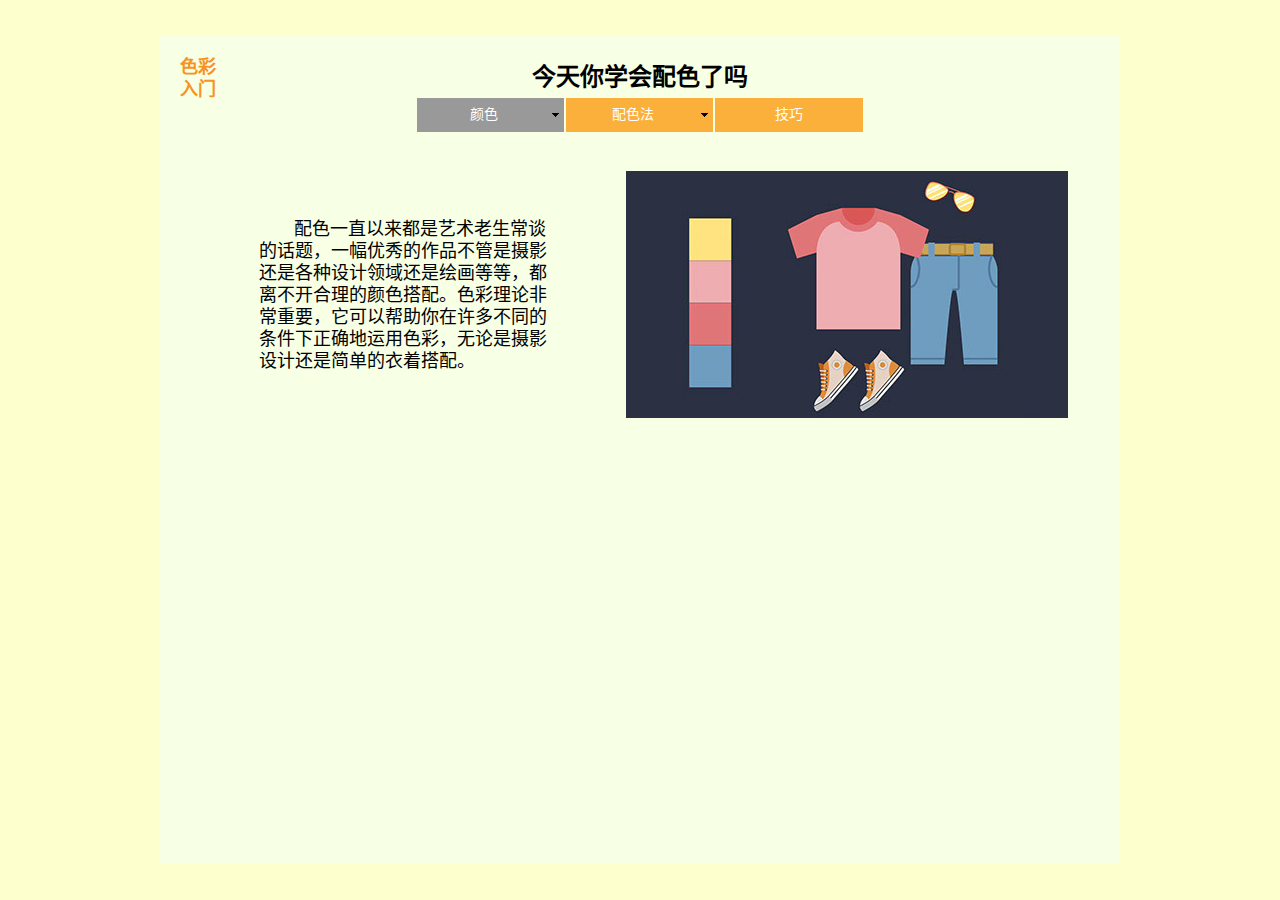
<file: index.html>
<!DOCTYPE html>
<html class="html" lang="zh-CN">
 <head>

  <script type="text/javascript">
   if(typeof Muse == "undefined") window.Muse = {}; window.Muse.assets = {"required":["jquery-1.8.3.min.js", "museutils.js", "jquery.musemenu.js", "jquery.watch.js", "index.css"], "outOfDate":[]};
</script>
  
  <meta http-equiv="Content-type" content="text/html;charset=UTF-8"/>
  <meta name="generator" content="2015.0.0.309"/>
  <title>颜色</title>
  <!-- CSS -->
  <link rel="stylesheet" type="text/css" href="css/site_global.css?4052507572"/>
  <link rel="stylesheet" type="text/css" href="css/master_a-__.css?351092704"/>
  <link rel="stylesheet" type="text/css" href="css/index.css?521215879" id="pagesheet"/>
  <!-- Other scripts -->
  <script type="text/javascript">
   document.documentElement.className += ' js';
</script>
  <!-- JS includes -->
  <!--[if lt IE 9]>
  <script src="scripts/html5shiv.js?4241844378" type="text/javascript"></script>
  <![endif]-->
   </head>
 <body>

  <div class="clearfix" id="page"><!-- column -->
   <div class="clearfix colelem" id="pu175-4"><!-- group -->
    <div class="clearfix grpelem" id="u175-4"><!-- content -->
     <p>色彩入门</p>
    </div>
    <div class="clearfix grpelem" id="u148-4"><!-- content -->
     <p>今天你学会配色了吗</p>
    </div>
   </div>
   <nav class="MenuBar clearfix colelem" id="menuu149"><!-- horizontal box -->
    <div class="MenuItemContainer clearfix grpelem" id="u157"><!-- vertical box -->
     <a class="nonblock nontext MenuItem MenuItemWithSubMenu MuseMenuActive clearfix colelem" id="u158" href="index.html"><!-- horizontal box --><div class="MenuItemLabel NoWrap clearfix grpelem" id="u159-4"><!-- content --><p>颜色</p></div><div class="grpelem" id="u160"><!-- image --></div></a>
     <div class="SubMenu  MenuLevel1 clearfix" id="u162"><!-- vertical box -->
      <ul class="SubMenuView clearfix colelem" id="u163"><!-- vertical box -->
       <li class="MenuItemContainer clearfix colelem" id="u254"><!-- horizontal box --><a class="nonblock nontext MenuItem MenuItemWithSubMenu clearfix grpelem" id="u255" href="%e4%b8%89%e5%8e%9f%e8%89%b2.html"><!-- horizontal box --><div class="MenuItemLabel NoWrap clearfix grpelem" id="u257-4"><!-- content --><p>三原色</p></div></a></li>
       <li class="MenuItemContainer clearfix colelem" id="u266"><!-- horizontal box --><a class="nonblock nontext MenuItem MenuItemWithSubMenu clearfix grpelem" id="u267" href="%e8%89%b2%e7%9b%b8.html"><!-- horizontal box --><div class="MenuItemLabel NoWrap clearfix grpelem" id="u270-4"><!-- content --><p>色相</p></div></a></li>
       <li class="MenuItemContainer clearfix colelem" id="u273"><!-- horizontal box --><a class="nonblock nontext MenuItem MenuItemWithSubMenu clearfix grpelem" id="u276" href="%e8%bf%91%e4%bc%bc%e8%89%b2.html"><!-- horizontal box --><div class="MenuItemLabel NoWrap clearfix grpelem" id="u279-4"><!-- content --><p>近似色</p></div></a></li>
      </ul>
     </div>
    </div>
    <div class="MenuItemContainer clearfix grpelem" id="u150"><!-- vertical box -->
     <a class="nonblock nontext MenuItem MenuItemWithSubMenu clearfix colelem" id="u153" href="%e9%85%8d%e8%89%b2%e6%b3%95.html"><!-- horizontal box --><div class="MenuItemLabel NoWrap clearfix grpelem" id="u154-4"><!-- content --><p>配色法</p></div><div class="grpelem" id="u156"><!-- image --></div></a>
     <div class="SubMenu  MenuLevel1 clearfix" id="u151"><!-- vertical box -->
      <ul class="SubMenuView clearfix colelem" id="u152"><!-- vertical box -->
       <li class="MenuItemContainer clearfix colelem" id="u280"><!-- horizontal box --><a class="nonblock nontext MenuItem MenuItemWithSubMenu clearfix grpelem" id="u281" href="%e5%8d%95%e9%85%8d%e8%89%b2%e6%b3%95.html"><!-- horizontal box --><div class="MenuItemLabel NoWrap clearfix grpelem" id="u283-4"><!-- content --><p>单配色法</p></div></a></li>
       <li class="MenuItemContainer clearfix colelem" id="u290"><!-- horizontal box --><a class="nonblock nontext MenuItem MenuItemWithSubMenu clearfix grpelem" id="u293" href="%e7%9b%b8%e4%bc%bc%e8%89%b2%e9%85%8d%e8%89%b2%e6%b3%95.html"><!-- horizontal box --><div class="MenuItemLabel NoWrap clearfix grpelem" id="u296-4"><!-- content --><p>相似色配色法</p></div></a></li>
       <li class="MenuItemContainer clearfix colelem" id="u297"><!-- horizontal box --><a class="nonblock nontext MenuItem MenuItemWithSubMenu clearfix grpelem" id="u298" href="%e4%ba%92%e8%a1%a5%e8%89%b2%e9%85%8d%e8%89%b2%e6%b3%95.html"><!-- horizontal box --><div class="MenuItemLabel NoWrap clearfix grpelem" id="u299-4"><!-- content --><p>互补色配色法</p></div></a></li>
       <li class="MenuItemContainer clearfix colelem" id="u415"><!-- horizontal box --><a class="nonblock nontext MenuItem MenuItemWithSubMenu clearfix grpelem" id="u416" href="%e8%a1%a5%e8%89%b2%e5%88%86%e9%9a%94%e9%85%8d%e8%89%b2%e6%b3%95.html"><!-- horizontal box --><div class="MenuItemLabel NoWrap clearfix grpelem" id="u419-4"><!-- content --><p>补色分隔配色法</p></div></a></li>
       <li class="MenuItemContainer clearfix colelem" id="u441"><!-- horizontal box --><a class="nonblock nontext MenuItem MenuItemWithSubMenu clearfix grpelem" id="u442" href="%e4%b8%89%e7%ad%89%e5%88%86%e9%85%8d%e8%89%b2%e6%b3%95.html"><!-- horizontal box --><div class="MenuItemLabel NoWrap clearfix grpelem" id="u444-4"><!-- content --><p>三等分配色法</p></div></a></li>
      </ul>
     </div>
    </div>
    <div class="MenuItemContainer clearfix grpelem" id="u164"><!-- vertical box -->
     <a class="nonblock nontext MenuItem MenuItemWithSubMenu clearfix colelem" id="u165" href="%e6%8a%80%e5%b7%a7.html"><!-- horizontal box --><div class="MenuItemLabel NoWrap clearfix grpelem" id="u167-4"><!-- content --><p>技巧</p></div></a>
    </div>
   </nav>
   <div class="clearfix colelem" id="pu177-4"><!-- group -->
    <div class="clearfix grpelem" id="u177-4"><!-- content -->
     <p>&nbsp;&nbsp;&nbsp;&nbsp;&nbsp;&nbsp; 配色一直以来都是艺术老生常谈的话题，一幅优秀的作品不管是摄影还是各种设计领域还是绘画等等，都离不开合理的颜色搭配。色彩理论非常重要，它可以帮助你在许多不同的条件下正确地运用色彩，无论是摄影设计还是简单的衣着搭配。</p>
    </div>
    <div class="clip_frame grpelem" id="u182"><!-- image -->
     <img class="block" id="u182_img" src="images/%e5%9b%be%e7%89%871.jpg" alt="" width="442" height="247"/>
    </div>
   </div>
   <div class="verticalspacer"></div>
  </div>
  <!-- JS includes -->
  <script type="text/javascript">
   if (document.location.protocol != 'https:') document.write('\x3Cscript src="http://musecdn.businesscatalyst.com/scripts/4.0/jquery-1.8.3.min.js" type="text/javascript">\x3C/script>');
</script>
  <script type="text/javascript">
   window.jQuery || document.write('\x3Cscript src="scripts/jquery-1.8.3.min.js" type="text/javascript">\x3C/script>');
</script>
  <script src="scripts/museutils.js?183364071" type="text/javascript"></script>
  <script src="scripts/jquery.musemenu.js?3957776250" type="text/javascript"></script>
  <script src="scripts/jquery.watch.js?71412426" type="text/javascript"></script>
  <!-- Other scripts -->
  <script type="text/javascript">
   $(document).ready(function() { try {
(function(){var a={},b=function(a){if(a.match(/^rgb/))return a=a.replace(/\s+/g,"").match(/([\d\,]+)/gi)[0].split(","),(parseInt(a[0])<<16)+(parseInt(a[1])<<8)+parseInt(a[2]);if(a.match(/^\#/))return parseInt(a.substr(1),16);return 0};(function(){$('link[type="text/css"]').each(function(){var b=($(this).attr("href")||"").match(/\/?css\/([\w\-]+\.css)\?(\d+)/);b&&b[1]&&b[2]&&(a[b[1]]=b[2])})})();(function(){$("body").append('<div class="version" style="display:none; width:1px; height:1px;"></div>');
for(var c=$(".version"),d=0;d<Muse.assets.required.length;){var f=Muse.assets.required[d],g=f.match(/([\w\-\.]+)\.(\w+)$/),k=g&&g[1]?g[1]:null,g=g&&g[2]?g[2]:null;switch(g.toLowerCase()){case "css":k=k.replace(/\W/gi,"_").replace(/^([^a-z])/gi,"_$1");c.addClass(k);var g=b(c.css("color")),h=b(c.css("background-color"));g!=0||h!=0?(Muse.assets.required.splice(d,1),"undefined"!=typeof a[f]&&(g!=a[f]>>>24||h!=(a[f]&16777215))&&Muse.assets.outOfDate.push(f)):d++;c.removeClass(k);break;case "js":k.match(/^jquery-[\d\.]+/gi)&&
typeof $!="undefined"?Muse.assets.required.splice(d,1):d++;break;default:throw Error("Unsupported file type: "+g);}}c.remove();if(Muse.assets.outOfDate.length||Muse.assets.required.length)c="伺服器上的某些檔案可能遺失或不正確。請清除瀏覽器快取後再試一次。若問題持續發生，請聯絡網站作者。",(d=location&&location.search&&location.search.match&&location.search.match(/muse_debug/gi))&&Muse.assets.outOfDate.length&&(c+="\nOut of date: "+Muse.assets.outOfDate.join(",")),d&&Muse.assets.required.length&&(c+="\nMissing: "+Muse.assets.required.join(",")),alert(c)})()})();/* body */
Muse.Utils.transformMarkupToFixBrowserProblemsPreInit();/* body */
Muse.Utils.prepHyperlinks(true);/* body */
Muse.Utils.initWidget('.MenuBar', function(elem) { return $(elem).museMenu(); });/* unifiedNavBar */
Muse.Utils.fullPage('#page');/* 100% height page */
Muse.Utils.showWidgetsWhenReady();/* body */
Muse.Utils.transformMarkupToFixBrowserProblems();/* body */
} catch(e) { if (e && 'function' == typeof e.notify) e.notify(); else Muse.Assert.fail('Error calling selector function:' + e); }});
</script>
   </body>
</html>
</file>
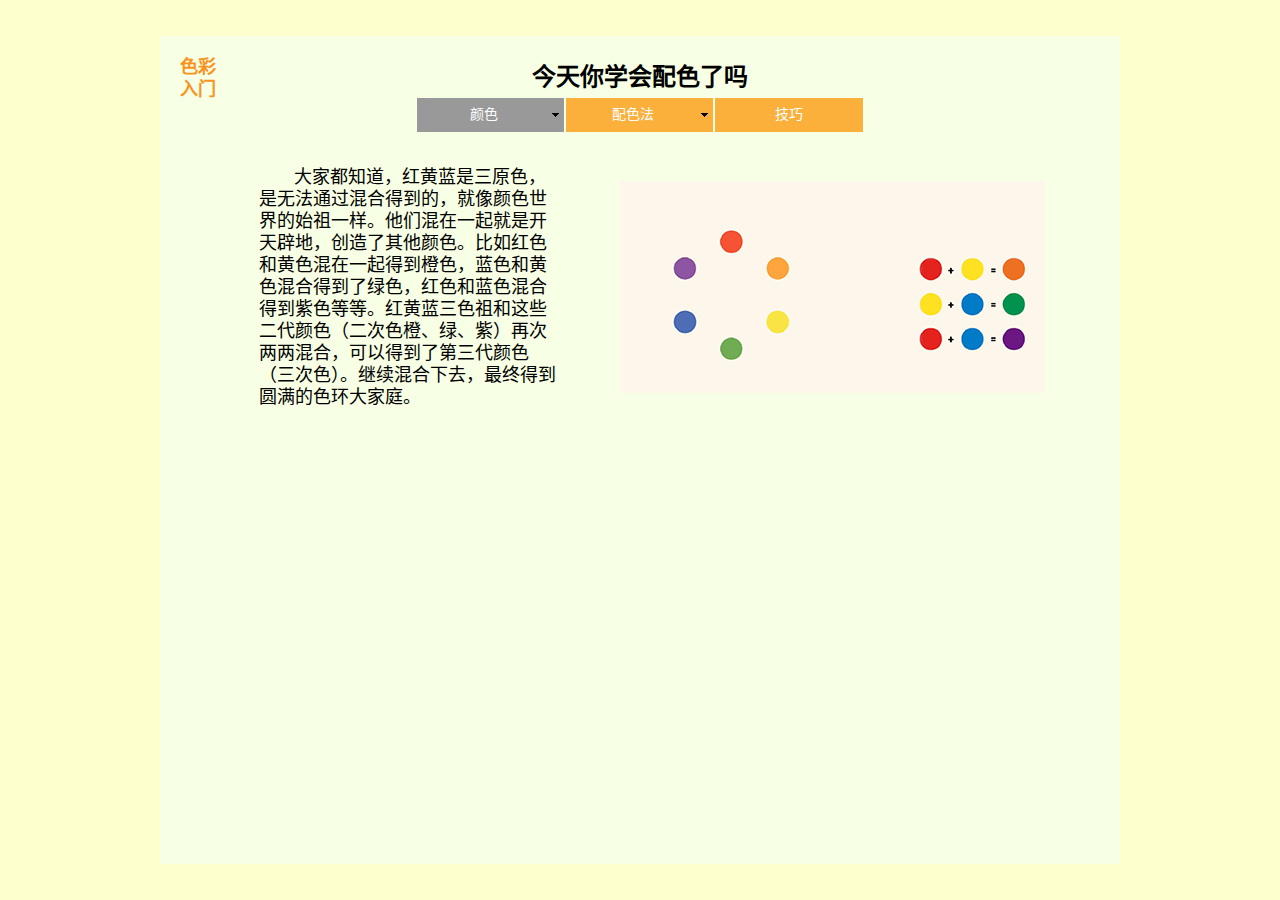
<file: 三原色.html>
<!DOCTYPE html>
<html class="html" lang="zh-CN">
 <head>

  <script type="text/javascript">
   if(typeof Muse == "undefined") window.Muse = {}; window.Muse.assets = {"required":["jquery-1.8.3.min.js", "museutils.js", "jquery.musemenu.js", "jquery.watch.js", "___.css"], "outOfDate":[]};
</script>
  
  <meta http-equiv="Content-type" content="text/html;charset=UTF-8"/>
  <meta name="generator" content="2015.0.0.309"/>
  <title>三原色</title>
  <!-- CSS -->
  <link rel="stylesheet" type="text/css" href="css/site_global.css?4052507572"/>
  <link rel="stylesheet" type="text/css" href="css/master_a-__.css?351092704"/>
  <link rel="stylesheet" type="text/css" href="css/___.css?3905550150" id="pagesheet"/>
  <!-- Other scripts -->
  <script type="text/javascript">
   document.documentElement.className += ' js';
</script>
  <!-- JS includes -->
  <!--[if lt IE 9]>
  <script src="scripts/html5shiv.js?4241844378" type="text/javascript"></script>
  <![endif]-->
   </head>
 <body>

  <div class="clearfix" id="page"><!-- column -->
   <div class="clearfix colelem" id="pu175-4"><!-- group -->
    <div class="clearfix grpelem" id="u175-4"><!-- content -->
     <p>色彩入门</p>
    </div>
    <div class="clearfix grpelem" id="u148-4"><!-- content -->
     <p>今天你学会配色了吗</p>
    </div>
   </div>
   <nav class="MenuBar clearfix colelem" id="menuu149"><!-- horizontal box -->
    <div class="MenuItemContainer clearfix grpelem" id="u157"><!-- vertical box -->
     <a class="nonblock nontext MenuItem MenuItemWithSubMenu clearfix colelem" id="u158" href="index.html"><!-- horizontal box --><div class="MenuItemLabel NoWrap clearfix grpelem" id="u159-4"><!-- content --><p>颜色</p></div><div class="grpelem" id="u160"><!-- image --></div></a>
     <div class="SubMenu  MenuLevel1 clearfix" id="u162"><!-- vertical box -->
      <ul class="SubMenuView clearfix colelem" id="u163"><!-- vertical box -->
       <li class="MenuItemContainer clearfix colelem" id="u254"><!-- horizontal box --><a class="nonblock nontext MenuItem MenuItemWithSubMenu MuseMenuActive clearfix grpelem" id="u255" href="%e4%b8%89%e5%8e%9f%e8%89%b2.html"><!-- horizontal box --><div class="MenuItemLabel NoWrap clearfix grpelem" id="u257-4"><!-- content --><p>三原色</p></div></a></li>
       <li class="MenuItemContainer clearfix colelem" id="u266"><!-- horizontal box --><a class="nonblock nontext MenuItem MenuItemWithSubMenu clearfix grpelem" id="u267" href="%e8%89%b2%e7%9b%b8.html"><!-- horizontal box --><div class="MenuItemLabel NoWrap clearfix grpelem" id="u270-4"><!-- content --><p>色相</p></div></a></li>
       <li class="MenuItemContainer clearfix colelem" id="u273"><!-- horizontal box --><a class="nonblock nontext MenuItem MenuItemWithSubMenu clearfix grpelem" id="u276" href="%e8%bf%91%e4%bc%bc%e8%89%b2.html"><!-- horizontal box --><div class="MenuItemLabel NoWrap clearfix grpelem" id="u279-4"><!-- content --><p>近似色</p></div></a></li>
      </ul>
     </div>
    </div>
    <div class="MenuItemContainer clearfix grpelem" id="u150"><!-- vertical box -->
     <a class="nonblock nontext MenuItem MenuItemWithSubMenu clearfix colelem" id="u153" href="%e9%85%8d%e8%89%b2%e6%b3%95.html"><!-- horizontal box --><div class="MenuItemLabel NoWrap clearfix grpelem" id="u154-4"><!-- content --><p>配色法</p></div><div class="grpelem" id="u156"><!-- image --></div></a>
     <div class="SubMenu  MenuLevel1 clearfix" id="u151"><!-- vertical box -->
      <ul class="SubMenuView clearfix colelem" id="u152"><!-- vertical box -->
       <li class="MenuItemContainer clearfix colelem" id="u280"><!-- horizontal box --><a class="nonblock nontext MenuItem MenuItemWithSubMenu clearfix grpelem" id="u281" href="%e5%8d%95%e9%85%8d%e8%89%b2%e6%b3%95.html"><!-- horizontal box --><div class="MenuItemLabel NoWrap clearfix grpelem" id="u283-4"><!-- content --><p>单配色法</p></div></a></li>
       <li class="MenuItemContainer clearfix colelem" id="u290"><!-- horizontal box --><a class="nonblock nontext MenuItem MenuItemWithSubMenu clearfix grpelem" id="u293" href="%e7%9b%b8%e4%bc%bc%e8%89%b2%e9%85%8d%e8%89%b2%e6%b3%95.html"><!-- horizontal box --><div class="MenuItemLabel NoWrap clearfix grpelem" id="u296-4"><!-- content --><p>相似色配色法</p></div></a></li>
       <li class="MenuItemContainer clearfix colelem" id="u297"><!-- horizontal box --><a class="nonblock nontext MenuItem MenuItemWithSubMenu clearfix grpelem" id="u298" href="%e4%ba%92%e8%a1%a5%e8%89%b2%e9%85%8d%e8%89%b2%e6%b3%95.html"><!-- horizontal box --><div class="MenuItemLabel NoWrap clearfix grpelem" id="u299-4"><!-- content --><p>互补色配色法</p></div></a></li>
       <li class="MenuItemContainer clearfix colelem" id="u415"><!-- horizontal box --><a class="nonblock nontext MenuItem MenuItemWithSubMenu clearfix grpelem" id="u416" href="%e8%a1%a5%e8%89%b2%e5%88%86%e9%9a%94%e9%85%8d%e8%89%b2%e6%b3%95.html"><!-- horizontal box --><div class="MenuItemLabel NoWrap clearfix grpelem" id="u419-4"><!-- content --><p>补色分隔配色法</p></div></a></li>
       <li class="MenuItemContainer clearfix colelem" id="u441"><!-- horizontal box --><a class="nonblock nontext MenuItem MenuItemWithSubMenu clearfix grpelem" id="u442" href="%e4%b8%89%e7%ad%89%e5%88%86%e9%85%8d%e8%89%b2%e6%b3%95.html"><!-- horizontal box --><div class="MenuItemLabel NoWrap clearfix grpelem" id="u444-4"><!-- content --><p>三等分配色法</p></div></a></li>
      </ul>
     </div>
    </div>
    <div class="MenuItemContainer clearfix grpelem" id="u164"><!-- vertical box -->
     <a class="nonblock nontext MenuItem MenuItemWithSubMenu clearfix colelem" id="u165" href="%e6%8a%80%e5%b7%a7.html"><!-- horizontal box --><div class="MenuItemLabel NoWrap clearfix grpelem" id="u167-4"><!-- content --><p>技巧</p></div></a>
    </div>
   </nav>
   <div class="clearfix colelem" id="pu178-4"><!-- group -->
    <div class="clearfix grpelem" id="u178-4"><!-- content -->
     <p>&nbsp;&nbsp;&nbsp;&nbsp;&nbsp;&nbsp; 大家都知道，红黄蓝是三原色，是无法通过混合得到的，就像颜色世界的始祖一样。他们混在一起就是开天辟地，创造了其他颜色。比如红色和黄色混在一起得到橙色，蓝色和黄色混合得到了绿色，红色和蓝色混合得到紫色等等。红黄蓝三色祖和这些二代颜色（二次色橙、绿、紫）再次两两混合，可以得到了第三代颜色（三次色）。继续混合下去，最终得到圆满的色环大家庭。</p>
    </div>
    <div class="clip_frame grpelem" id="u310"><!-- image -->
     <img class="block" id="u310_img" src="images/%e5%9b%be%e7%89%873.png" alt="" width="425" height="212"/>
    </div>
   </div>
   <div class="verticalspacer"></div>
  </div>
  <!-- JS includes -->
  <script type="text/javascript">
   if (document.location.protocol != 'https:') document.write('\x3Cscript src="http://musecdn.businesscatalyst.com/scripts/4.0/jquery-1.8.3.min.js" type="text/javascript">\x3C/script>');
</script>
  <script type="text/javascript">
   window.jQuery || document.write('\x3Cscript src="scripts/jquery-1.8.3.min.js" type="text/javascript">\x3C/script>');
</script>
  <script src="scripts/museutils.js?183364071" type="text/javascript"></script>
  <script src="scripts/jquery.musemenu.js?3957776250" type="text/javascript"></script>
  <script src="scripts/jquery.watch.js?71412426" type="text/javascript"></script>
  <!-- Other scripts -->
  <script type="text/javascript">
   $(document).ready(function() { try {
(function(){var a={},b=function(a){if(a.match(/^rgb/))return a=a.replace(/\s+/g,"").match(/([\d\,]+)/gi)[0].split(","),(parseInt(a[0])<<16)+(parseInt(a[1])<<8)+parseInt(a[2]);if(a.match(/^\#/))return parseInt(a.substr(1),16);return 0};(function(){$('link[type="text/css"]').each(function(){var b=($(this).attr("href")||"").match(/\/?css\/([\w\-]+\.css)\?(\d+)/);b&&b[1]&&b[2]&&(a[b[1]]=b[2])})})();(function(){$("body").append('<div class="version" style="display:none; width:1px; height:1px;"></div>');
for(var c=$(".version"),d=0;d<Muse.assets.required.length;){var f=Muse.assets.required[d],g=f.match(/([\w\-\.]+)\.(\w+)$/),k=g&&g[1]?g[1]:null,g=g&&g[2]?g[2]:null;switch(g.toLowerCase()){case "css":k=k.replace(/\W/gi,"_").replace(/^([^a-z])/gi,"_$1");c.addClass(k);var g=b(c.css("color")),h=b(c.css("background-color"));g!=0||h!=0?(Muse.assets.required.splice(d,1),"undefined"!=typeof a[f]&&(g!=a[f]>>>24||h!=(a[f]&16777215))&&Muse.assets.outOfDate.push(f)):d++;c.removeClass(k);break;case "js":k.match(/^jquery-[\d\.]+/gi)&&
typeof $!="undefined"?Muse.assets.required.splice(d,1):d++;break;default:throw Error("Unsupported file type: "+g);}}c.remove();if(Muse.assets.outOfDate.length||Muse.assets.required.length)c="伺服器上的某些檔案可能遺失或不正確。請清除瀏覽器快取後再試一次。若問題持續發生，請聯絡網站作者。",(d=location&&location.search&&location.search.match&&location.search.match(/muse_debug/gi))&&Muse.assets.outOfDate.length&&(c+="\nOut of date: "+Muse.assets.outOfDate.join(",")),d&&Muse.assets.required.length&&(c+="\nMissing: "+Muse.assets.required.join(",")),alert(c)})()})();/* body */
Muse.Utils.transformMarkupToFixBrowserProblemsPreInit();/* body */
Muse.Utils.prepHyperlinks(true);/* body */
Muse.Utils.initWidget('.MenuBar', function(elem) { return $(elem).museMenu(); });/* unifiedNavBar */
Muse.Utils.fullPage('#page');/* 100% height page */
Muse.Utils.showWidgetsWhenReady();/* body */
Muse.Utils.transformMarkupToFixBrowserProblems();/* body */
} catch(e) { if (e && 'function' == typeof e.notify) e.notify(); else Muse.Assert.fail('Error calling selector function:' + e); }});
</script>
   </body>
</html>
</file>
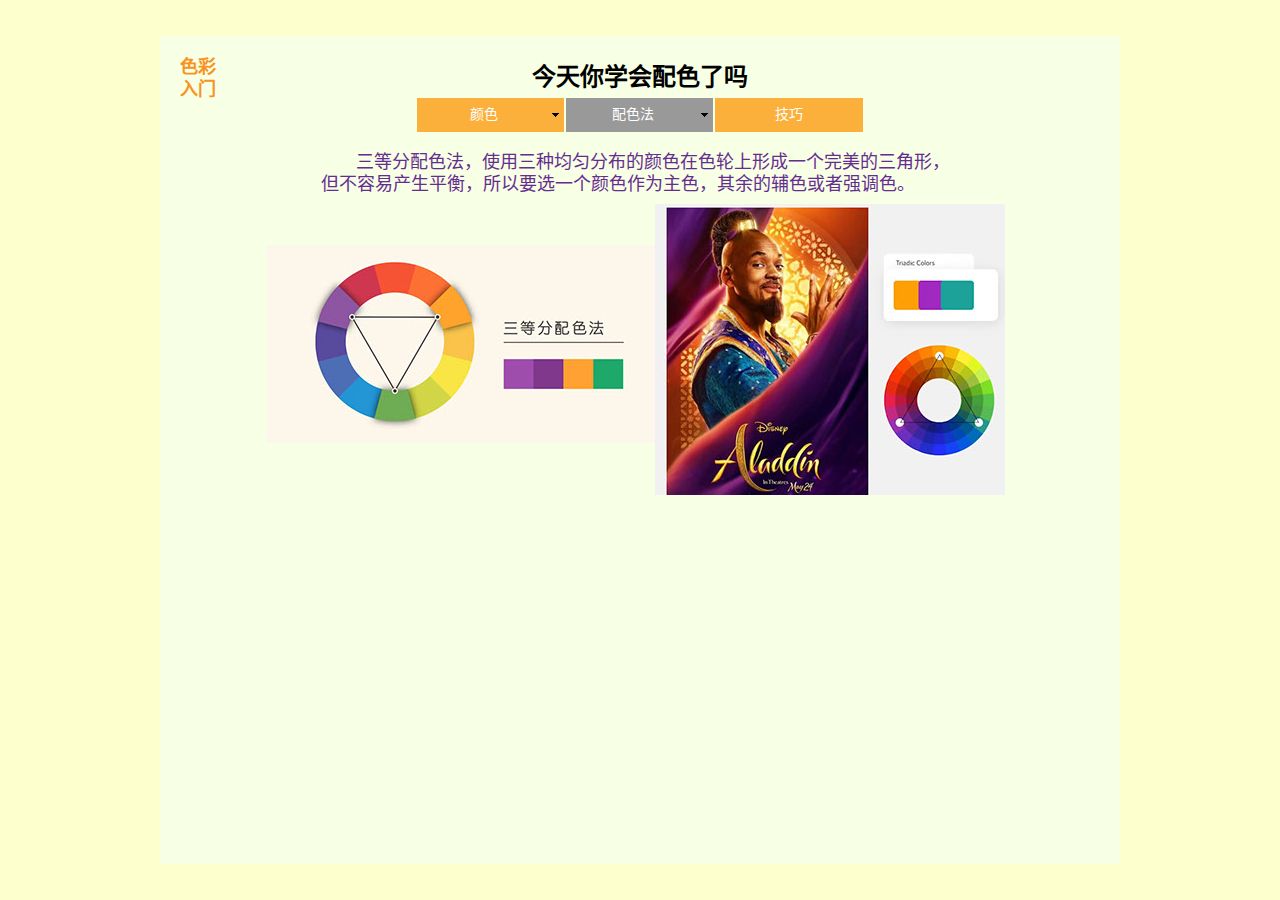
<file: 三等分配色法.html>
<!DOCTYPE html>
<html class="html" lang="zh-CN">
 <head>

  <script type="text/javascript">
   if(typeof Muse == "undefined") window.Muse = {}; window.Muse.assets = {"required":["jquery-1.8.3.min.js", "museutils.js", "jquery.musemenu.js", "jquery.watch.js", "______2.css"], "outOfDate":[]};
</script>
  
  <meta http-equiv="Content-type" content="text/html;charset=UTF-8"/>
  <meta name="generator" content="2015.0.0.309"/>
  <title>三等分配色法</title>
  <!-- CSS -->
  <link rel="stylesheet" type="text/css" href="css/site_global.css?4052507572"/>
  <link rel="stylesheet" type="text/css" href="css/master_a-__.css?351092704"/>
  <link rel="stylesheet" type="text/css" href="css/______2.css?4099168705" id="pagesheet"/>
  <!-- Other scripts -->
  <script type="text/javascript">
   document.documentElement.className += ' js';
</script>
  <!-- JS includes -->
  <!--[if lt IE 9]>
  <script src="scripts/html5shiv.js?4241844378" type="text/javascript"></script>
  <![endif]-->
   </head>
 <body>

  <div class="clearfix" id="page"><!-- column -->
   <div class="clearfix colelem" id="pu175-4"><!-- group -->
    <div class="clearfix grpelem" id="u175-4"><!-- content -->
     <p>色彩入门</p>
    </div>
    <div class="clearfix grpelem" id="u148-4"><!-- content -->
     <p>今天你学会配色了吗</p>
    </div>
   </div>
   <nav class="MenuBar clearfix colelem" id="menuu149"><!-- horizontal box -->
    <div class="MenuItemContainer clearfix grpelem" id="u157"><!-- vertical box -->
     <a class="nonblock nontext MenuItem MenuItemWithSubMenu clearfix colelem" id="u158" href="index.html"><!-- horizontal box --><div class="MenuItemLabel NoWrap clearfix grpelem" id="u159-4"><!-- content --><p>颜色</p></div><div class="grpelem" id="u160"><!-- image --></div></a>
     <div class="SubMenu  MenuLevel1 clearfix" id="u162"><!-- vertical box -->
      <ul class="SubMenuView clearfix colelem" id="u163"><!-- vertical box -->
       <li class="MenuItemContainer clearfix colelem" id="u254"><!-- horizontal box --><a class="nonblock nontext MenuItem MenuItemWithSubMenu clearfix grpelem" id="u255" href="%e4%b8%89%e5%8e%9f%e8%89%b2.html"><!-- horizontal box --><div class="MenuItemLabel NoWrap clearfix grpelem" id="u257-4"><!-- content --><p>三原色</p></div></a></li>
       <li class="MenuItemContainer clearfix colelem" id="u266"><!-- horizontal box --><a class="nonblock nontext MenuItem MenuItemWithSubMenu clearfix grpelem" id="u267" href="%e8%89%b2%e7%9b%b8.html"><!-- horizontal box --><div class="MenuItemLabel NoWrap clearfix grpelem" id="u270-4"><!-- content --><p>色相</p></div></a></li>
       <li class="MenuItemContainer clearfix colelem" id="u273"><!-- horizontal box --><a class="nonblock nontext MenuItem MenuItemWithSubMenu clearfix grpelem" id="u276" href="%e8%bf%91%e4%bc%bc%e8%89%b2.html"><!-- horizontal box --><div class="MenuItemLabel NoWrap clearfix grpelem" id="u279-4"><!-- content --><p>近似色</p></div></a></li>
      </ul>
     </div>
    </div>
    <div class="MenuItemContainer clearfix grpelem" id="u150"><!-- vertical box -->
     <a class="nonblock nontext MenuItem MenuItemWithSubMenu clearfix colelem" id="u153" href="%e9%85%8d%e8%89%b2%e6%b3%95.html"><!-- horizontal box --><div class="MenuItemLabel NoWrap clearfix grpelem" id="u154-4"><!-- content --><p>配色法</p></div><div class="grpelem" id="u156"><!-- image --></div></a>
     <div class="SubMenu  MenuLevel1 clearfix" id="u151"><!-- vertical box -->
      <ul class="SubMenuView clearfix colelem" id="u152"><!-- vertical box -->
       <li class="MenuItemContainer clearfix colelem" id="u280"><!-- horizontal box --><a class="nonblock nontext MenuItem MenuItemWithSubMenu clearfix grpelem" id="u281" href="%e5%8d%95%e9%85%8d%e8%89%b2%e6%b3%95.html"><!-- horizontal box --><div class="MenuItemLabel NoWrap clearfix grpelem" id="u283-4"><!-- content --><p>单配色法</p></div></a></li>
       <li class="MenuItemContainer clearfix colelem" id="u290"><!-- horizontal box --><a class="nonblock nontext MenuItem MenuItemWithSubMenu clearfix grpelem" id="u293" href="%e7%9b%b8%e4%bc%bc%e8%89%b2%e9%85%8d%e8%89%b2%e6%b3%95.html"><!-- horizontal box --><div class="MenuItemLabel NoWrap clearfix grpelem" id="u296-4"><!-- content --><p>相似色配色法</p></div></a></li>
       <li class="MenuItemContainer clearfix colelem" id="u297"><!-- horizontal box --><a class="nonblock nontext MenuItem MenuItemWithSubMenu clearfix grpelem" id="u298" href="%e4%ba%92%e8%a1%a5%e8%89%b2%e9%85%8d%e8%89%b2%e6%b3%95.html"><!-- horizontal box --><div class="MenuItemLabel NoWrap clearfix grpelem" id="u299-4"><!-- content --><p>互补色配色法</p></div></a></li>
       <li class="MenuItemContainer clearfix colelem" id="u415"><!-- horizontal box --><a class="nonblock nontext MenuItem MenuItemWithSubMenu clearfix grpelem" id="u416" href="%e8%a1%a5%e8%89%b2%e5%88%86%e9%9a%94%e9%85%8d%e8%89%b2%e6%b3%95.html"><!-- horizontal box --><div class="MenuItemLabel NoWrap clearfix grpelem" id="u419-4"><!-- content --><p>补色分隔配色法</p></div></a></li>
       <li class="MenuItemContainer clearfix colelem" id="u441"><!-- horizontal box --><a class="nonblock nontext MenuItem MenuItemWithSubMenu MuseMenuActive clearfix grpelem" id="u442" href="%e4%b8%89%e7%ad%89%e5%88%86%e9%85%8d%e8%89%b2%e6%b3%95.html"><!-- horizontal box --><div class="MenuItemLabel NoWrap clearfix grpelem" id="u444-4"><!-- content --><p>三等分配色法</p></div></a></li>
      </ul>
     </div>
    </div>
    <div class="MenuItemContainer clearfix grpelem" id="u164"><!-- vertical box -->
     <a class="nonblock nontext MenuItem MenuItemWithSubMenu clearfix colelem" id="u165" href="%e6%8a%80%e5%b7%a7.html"><!-- horizontal box --><div class="MenuItemLabel NoWrap clearfix grpelem" id="u167-4"><!-- content --><p>技巧</p></div></a>
    </div>
   </nav>
   <div class="clearfix colelem" id="u460-4"><!-- content -->
    <p>&nbsp;&nbsp;&nbsp;&nbsp;&nbsp;&nbsp; 三等分配色法，使用三种均匀分布的颜色在色轮上形成一个完美的三角形，但不容易产生平衡，所以要选一个颜色作为主色，其余的辅色或者强调色。</p>
   </div>
   <div class="clearfix colelem" id="pu448"><!-- group -->
    <div class="clip_frame grpelem" id="u448"><!-- image -->
     <img class="block" id="u448_img" src="images/%e5%9b%be%e7%89%8721.jpg" alt="" width="416" height="198"/>
    </div>
    <div class="clip_frame grpelem" id="u454"><!-- image -->
     <img class="block" id="u454_img" src="images/%e5%9b%be%e7%89%8722.jpg" alt="" width="350" height="291"/>
    </div>
   </div>
   <div class="verticalspacer"></div>
  </div>
  <!-- JS includes -->
  <script type="text/javascript">
   if (document.location.protocol != 'https:') document.write('\x3Cscript src="http://musecdn.businesscatalyst.com/scripts/4.0/jquery-1.8.3.min.js" type="text/javascript">\x3C/script>');
</script>
  <script type="text/javascript">
   window.jQuery || document.write('\x3Cscript src="scripts/jquery-1.8.3.min.js" type="text/javascript">\x3C/script>');
</script>
  <script src="scripts/museutils.js?183364071" type="text/javascript"></script>
  <script src="scripts/jquery.musemenu.js?3957776250" type="text/javascript"></script>
  <script src="scripts/jquery.watch.js?71412426" type="text/javascript"></script>
  <!-- Other scripts -->
  <script type="text/javascript">
   $(document).ready(function() { try {
(function(){var a={},b=function(a){if(a.match(/^rgb/))return a=a.replace(/\s+/g,"").match(/([\d\,]+)/gi)[0].split(","),(parseInt(a[0])<<16)+(parseInt(a[1])<<8)+parseInt(a[2]);if(a.match(/^\#/))return parseInt(a.substr(1),16);return 0};(function(){$('link[type="text/css"]').each(function(){var b=($(this).attr("href")||"").match(/\/?css\/([\w\-]+\.css)\?(\d+)/);b&&b[1]&&b[2]&&(a[b[1]]=b[2])})})();(function(){$("body").append('<div class="version" style="display:none; width:1px; height:1px;"></div>');
for(var c=$(".version"),d=0;d<Muse.assets.required.length;){var f=Muse.assets.required[d],g=f.match(/([\w\-\.]+)\.(\w+)$/),k=g&&g[1]?g[1]:null,g=g&&g[2]?g[2]:null;switch(g.toLowerCase()){case "css":k=k.replace(/\W/gi,"_").replace(/^([^a-z])/gi,"_$1");c.addClass(k);var g=b(c.css("color")),h=b(c.css("background-color"));g!=0||h!=0?(Muse.assets.required.splice(d,1),"undefined"!=typeof a[f]&&(g!=a[f]>>>24||h!=(a[f]&16777215))&&Muse.assets.outOfDate.push(f)):d++;c.removeClass(k);break;case "js":k.match(/^jquery-[\d\.]+/gi)&&
typeof $!="undefined"?Muse.assets.required.splice(d,1):d++;break;default:throw Error("Unsupported file type: "+g);}}c.remove();if(Muse.assets.outOfDate.length||Muse.assets.required.length)c="伺服器上的某些檔案可能遺失或不正確。請清除瀏覽器快取後再試一次。若問題持續發生，請聯絡網站作者。",(d=location&&location.search&&location.search.match&&location.search.match(/muse_debug/gi))&&Muse.assets.outOfDate.length&&(c+="\nOut of date: "+Muse.assets.outOfDate.join(",")),d&&Muse.assets.required.length&&(c+="\nMissing: "+Muse.assets.required.join(",")),alert(c)})()})();/* body */
Muse.Utils.transformMarkupToFixBrowserProblemsPreInit();/* body */
Muse.Utils.prepHyperlinks(true);/* body */
Muse.Utils.initWidget('.MenuBar', function(elem) { return $(elem).museMenu(); });/* unifiedNavBar */
Muse.Utils.fullPage('#page');/* 100% height page */
Muse.Utils.showWidgetsWhenReady();/* body */
Muse.Utils.transformMarkupToFixBrowserProblems();/* body */
} catch(e) { if (e && 'function' == typeof e.notify) e.notify(); else Muse.Assert.fail('Error calling selector function:' + e); }});
</script>
   </body>
</html>
</file>
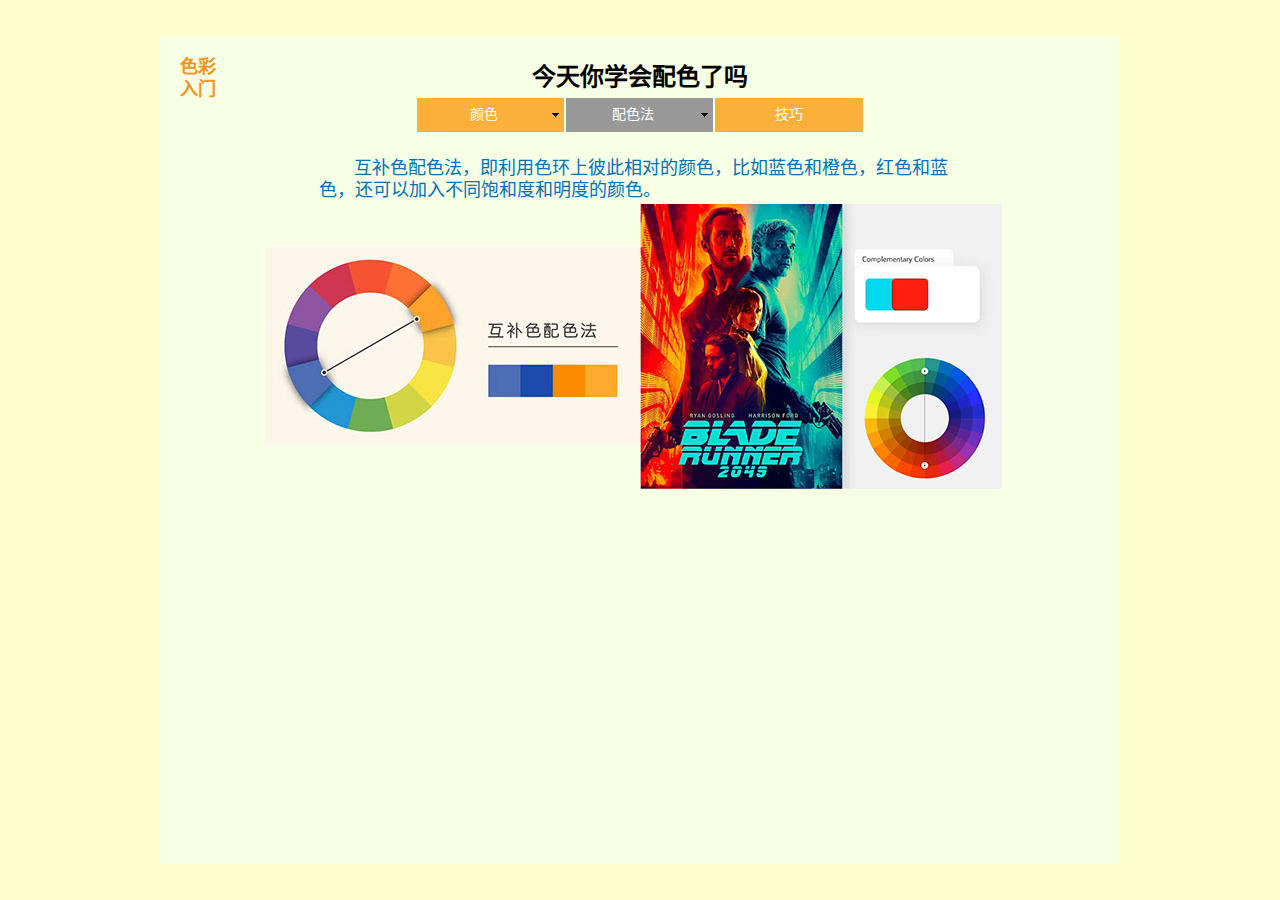
<file: 互补色配色法.html>
<!DOCTYPE html>
<html class="html" lang="zh-CN">
 <head>

  <script type="text/javascript">
   if(typeof Muse == "undefined") window.Muse = {}; window.Muse.assets = {"required":["jquery-1.8.3.min.js", "museutils.js", "jquery.musemenu.js", "jquery.watch.js", "______1.css"], "outOfDate":[]};
</script>
  
  <meta http-equiv="Content-type" content="text/html;charset=UTF-8"/>
  <meta name="generator" content="2015.0.0.309"/>
  <title>互补色配色法</title>
  <!-- CSS -->
  <link rel="stylesheet" type="text/css" href="css/site_global.css?4052507572"/>
  <link rel="stylesheet" type="text/css" href="css/master_a-__.css?351092704"/>
  <link rel="stylesheet" type="text/css" href="css/______1.css?4149394164" id="pagesheet"/>
  <!-- Other scripts -->
  <script type="text/javascript">
   document.documentElement.className += ' js';
</script>
  <!-- JS includes -->
  <!--[if lt IE 9]>
  <script src="scripts/html5shiv.js?4241844378" type="text/javascript"></script>
  <![endif]-->
   </head>
 <body>

  <div class="clearfix" id="page"><!-- column -->
   <div class="clearfix colelem" id="pu175-4"><!-- group -->
    <div class="clearfix grpelem" id="u175-4"><!-- content -->
     <p>色彩入门</p>
    </div>
    <div class="clearfix grpelem" id="u148-4"><!-- content -->
     <p>今天你学会配色了吗</p>
    </div>
   </div>
   <nav class="MenuBar clearfix colelem" id="menuu149"><!-- horizontal box -->
    <div class="MenuItemContainer clearfix grpelem" id="u157"><!-- vertical box -->
     <a class="nonblock nontext MenuItem MenuItemWithSubMenu clearfix colelem" id="u158" href="index.html"><!-- horizontal box --><div class="MenuItemLabel NoWrap clearfix grpelem" id="u159-4"><!-- content --><p>颜色</p></div><div class="grpelem" id="u160"><!-- image --></div></a>
     <div class="SubMenu  MenuLevel1 clearfix" id="u162"><!-- vertical box -->
      <ul class="SubMenuView clearfix colelem" id="u163"><!-- vertical box -->
       <li class="MenuItemContainer clearfix colelem" id="u254"><!-- horizontal box --><a class="nonblock nontext MenuItem MenuItemWithSubMenu clearfix grpelem" id="u255" href="%e4%b8%89%e5%8e%9f%e8%89%b2.html"><!-- horizontal box --><div class="MenuItemLabel NoWrap clearfix grpelem" id="u257-4"><!-- content --><p>三原色</p></div></a></li>
       <li class="MenuItemContainer clearfix colelem" id="u266"><!-- horizontal box --><a class="nonblock nontext MenuItem MenuItemWithSubMenu clearfix grpelem" id="u267" href="%e8%89%b2%e7%9b%b8.html"><!-- horizontal box --><div class="MenuItemLabel NoWrap clearfix grpelem" id="u270-4"><!-- content --><p>色相</p></div></a></li>
       <li class="MenuItemContainer clearfix colelem" id="u273"><!-- horizontal box --><a class="nonblock nontext MenuItem MenuItemWithSubMenu clearfix grpelem" id="u276" href="%e8%bf%91%e4%bc%bc%e8%89%b2.html"><!-- horizontal box --><div class="MenuItemLabel NoWrap clearfix grpelem" id="u279-4"><!-- content --><p>近似色</p></div></a></li>
      </ul>
     </div>
    </div>
    <div class="MenuItemContainer clearfix grpelem" id="u150"><!-- vertical box -->
     <a class="nonblock nontext MenuItem MenuItemWithSubMenu clearfix colelem" id="u153" href="%e9%85%8d%e8%89%b2%e6%b3%95.html"><!-- horizontal box --><div class="MenuItemLabel NoWrap clearfix grpelem" id="u154-4"><!-- content --><p>配色法</p></div><div class="grpelem" id="u156"><!-- image --></div></a>
     <div class="SubMenu  MenuLevel1 clearfix" id="u151"><!-- vertical box -->
      <ul class="SubMenuView clearfix colelem" id="u152"><!-- vertical box -->
       <li class="MenuItemContainer clearfix colelem" id="u280"><!-- horizontal box --><a class="nonblock nontext MenuItem MenuItemWithSubMenu clearfix grpelem" id="u281" href="%e5%8d%95%e9%85%8d%e8%89%b2%e6%b3%95.html"><!-- horizontal box --><div class="MenuItemLabel NoWrap clearfix grpelem" id="u283-4"><!-- content --><p>单配色法</p></div></a></li>
       <li class="MenuItemContainer clearfix colelem" id="u290"><!-- horizontal box --><a class="nonblock nontext MenuItem MenuItemWithSubMenu clearfix grpelem" id="u293" href="%e7%9b%b8%e4%bc%bc%e8%89%b2%e9%85%8d%e8%89%b2%e6%b3%95.html"><!-- horizontal box --><div class="MenuItemLabel NoWrap clearfix grpelem" id="u296-4"><!-- content --><p>相似色配色法</p></div></a></li>
       <li class="MenuItemContainer clearfix colelem" id="u297"><!-- horizontal box --><a class="nonblock nontext MenuItem MenuItemWithSubMenu MuseMenuActive clearfix grpelem" id="u298" href="%e4%ba%92%e8%a1%a5%e8%89%b2%e9%85%8d%e8%89%b2%e6%b3%95.html"><!-- horizontal box --><div class="MenuItemLabel NoWrap clearfix grpelem" id="u299-4"><!-- content --><p>互补色配色法</p></div></a></li>
       <li class="MenuItemContainer clearfix colelem" id="u415"><!-- horizontal box --><a class="nonblock nontext MenuItem MenuItemWithSubMenu clearfix grpelem" id="u416" href="%e8%a1%a5%e8%89%b2%e5%88%86%e9%9a%94%e9%85%8d%e8%89%b2%e6%b3%95.html"><!-- horizontal box --><div class="MenuItemLabel NoWrap clearfix grpelem" id="u419-4"><!-- content --><p>补色分隔配色法</p></div></a></li>
       <li class="MenuItemContainer clearfix colelem" id="u441"><!-- horizontal box --><a class="nonblock nontext MenuItem MenuItemWithSubMenu clearfix grpelem" id="u442" href="%e4%b8%89%e7%ad%89%e5%88%86%e9%85%8d%e8%89%b2%e6%b3%95.html"><!-- horizontal box --><div class="MenuItemLabel NoWrap clearfix grpelem" id="u444-4"><!-- content --><p>三等分配色法</p></div></a></li>
      </ul>
     </div>
    </div>
    <div class="MenuItemContainer clearfix grpelem" id="u164"><!-- vertical box -->
     <a class="nonblock nontext MenuItem MenuItemWithSubMenu clearfix colelem" id="u165" href="%e6%8a%80%e5%b7%a7.html"><!-- horizontal box --><div class="MenuItemLabel NoWrap clearfix grpelem" id="u167-4"><!-- content --><p>技巧</p></div></a>
    </div>
   </nav>
   <div class="clearfix colelem" id="pu396-5"><!-- group -->
    <div class="clearfix grpelem" id="u396-5"><!-- content -->
     <p>&nbsp;&nbsp;&nbsp;&nbsp; <span id="u396-2">&nbsp; 互补色配色法，即利用色环上彼此相对的颜色，比如蓝色和橙色，红色和蓝色，还可以加入不同饱和度和明度的颜色。</span></p>
    </div>
    <div class="clip_frame grpelem" id="u397"><!-- image -->
     <img class="block" id="u397_img" src="images/%e5%9b%be%e7%89%8717.jpg" alt="" width="375" height="198"/>
    </div>
    <div class="clip_frame grpelem" id="u403"><!-- image -->
     <img class="block" id="u403_img" src="images/%e5%9b%be%e7%89%8718.png" alt="" width="362" height="285"/>
    </div>
   </div>
   <div class="verticalspacer"></div>
  </div>
  <!-- JS includes -->
  <script type="text/javascript">
   if (document.location.protocol != 'https:') document.write('\x3Cscript src="http://musecdn.businesscatalyst.com/scripts/4.0/jquery-1.8.3.min.js" type="text/javascript">\x3C/script>');
</script>
  <script type="text/javascript">
   window.jQuery || document.write('\x3Cscript src="scripts/jquery-1.8.3.min.js" type="text/javascript">\x3C/script>');
</script>
  <script src="scripts/museutils.js?183364071" type="text/javascript"></script>
  <script src="scripts/jquery.musemenu.js?3957776250" type="text/javascript"></script>
  <script src="scripts/jquery.watch.js?71412426" type="text/javascript"></script>
  <!-- Other scripts -->
  <script type="text/javascript">
   $(document).ready(function() { try {
(function(){var a={},b=function(a){if(a.match(/^rgb/))return a=a.replace(/\s+/g,"").match(/([\d\,]+)/gi)[0].split(","),(parseInt(a[0])<<16)+(parseInt(a[1])<<8)+parseInt(a[2]);if(a.match(/^\#/))return parseInt(a.substr(1),16);return 0};(function(){$('link[type="text/css"]').each(function(){var b=($(this).attr("href")||"").match(/\/?css\/([\w\-]+\.css)\?(\d+)/);b&&b[1]&&b[2]&&(a[b[1]]=b[2])})})();(function(){$("body").append('<div class="version" style="display:none; width:1px; height:1px;"></div>');
for(var c=$(".version"),d=0;d<Muse.assets.required.length;){var f=Muse.assets.required[d],g=f.match(/([\w\-\.]+)\.(\w+)$/),k=g&&g[1]?g[1]:null,g=g&&g[2]?g[2]:null;switch(g.toLowerCase()){case "css":k=k.replace(/\W/gi,"_").replace(/^([^a-z])/gi,"_$1");c.addClass(k);var g=b(c.css("color")),h=b(c.css("background-color"));g!=0||h!=0?(Muse.assets.required.splice(d,1),"undefined"!=typeof a[f]&&(g!=a[f]>>>24||h!=(a[f]&16777215))&&Muse.assets.outOfDate.push(f)):d++;c.removeClass(k);break;case "js":k.match(/^jquery-[\d\.]+/gi)&&
typeof $!="undefined"?Muse.assets.required.splice(d,1):d++;break;default:throw Error("Unsupported file type: "+g);}}c.remove();if(Muse.assets.outOfDate.length||Muse.assets.required.length)c="伺服器上的某些檔案可能遺失或不正確。請清除瀏覽器快取後再試一次。若問題持續發生，請聯絡網站作者。",(d=location&&location.search&&location.search.match&&location.search.match(/muse_debug/gi))&&Muse.assets.outOfDate.length&&(c+="\nOut of date: "+Muse.assets.outOfDate.join(",")),d&&Muse.assets.required.length&&(c+="\nMissing: "+Muse.assets.required.join(",")),alert(c)})()})();/* body */
Muse.Utils.transformMarkupToFixBrowserProblemsPreInit();/* body */
Muse.Utils.prepHyperlinks(true);/* body */
Muse.Utils.initWidget('.MenuBar', function(elem) { return $(elem).museMenu(); });/* unifiedNavBar */
Muse.Utils.fullPage('#page');/* 100% height page */
Muse.Utils.showWidgetsWhenReady();/* body */
Muse.Utils.transformMarkupToFixBrowserProblems();/* body */
} catch(e) { if (e && 'function' == typeof e.notify) e.notify(); else Muse.Assert.fail('Error calling selector function:' + e); }});
</script>
   </body>
</html>
</file>
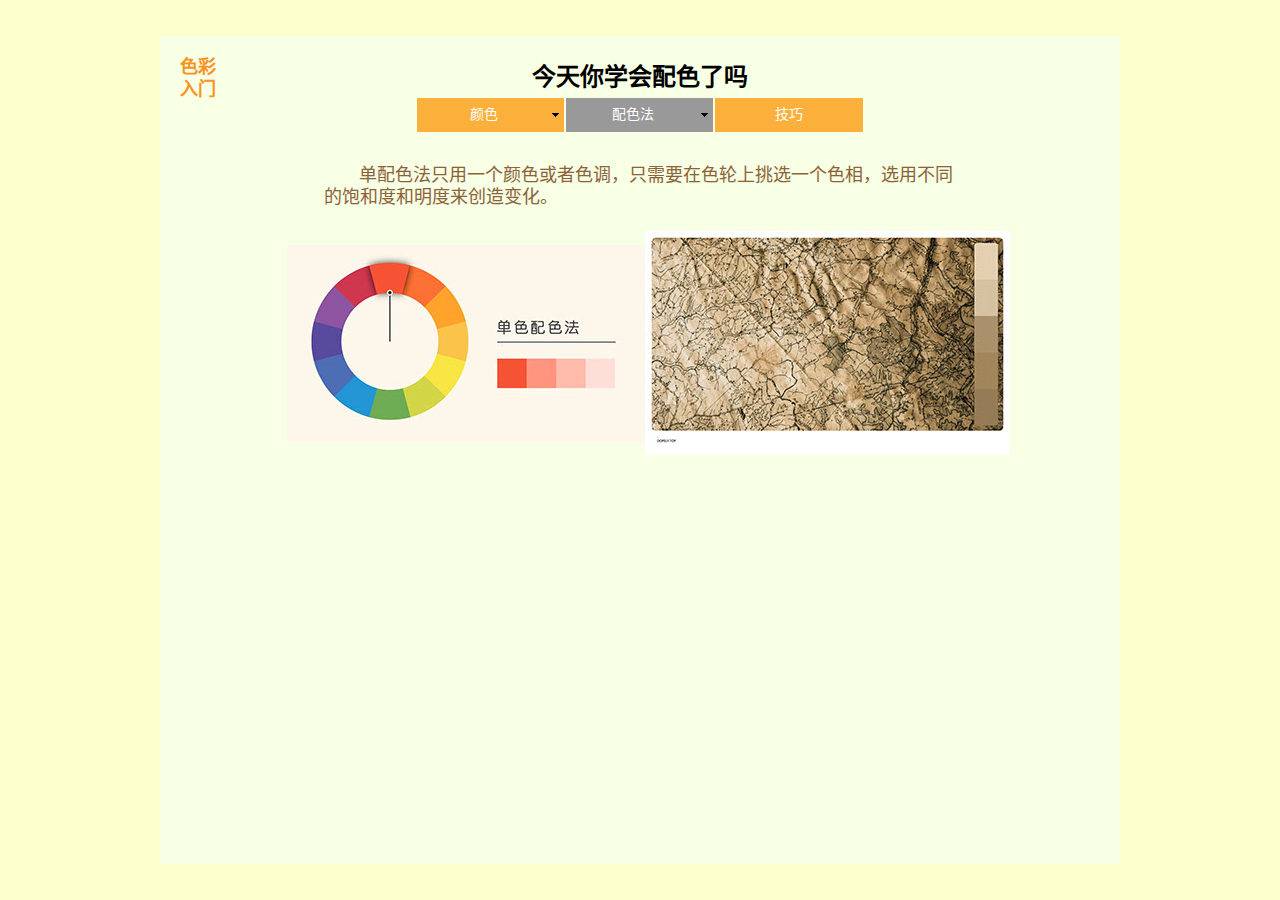
<file: 单配色法.html>
<!DOCTYPE html>
<html class="html" lang="zh-CN">
 <head>

  <script type="text/javascript">
   if(typeof Muse == "undefined") window.Muse = {}; window.Muse.assets = {"required":["jquery-1.8.3.min.js", "museutils.js", "jquery.musemenu.js", "jquery.watch.js", "____.css"], "outOfDate":[]};
</script>
  
  <meta http-equiv="Content-type" content="text/html;charset=UTF-8"/>
  <meta name="generator" content="2015.0.0.309"/>
  <title>单配色法</title>
  <!-- CSS -->
  <link rel="stylesheet" type="text/css" href="css/site_global.css?4052507572"/>
  <link rel="stylesheet" type="text/css" href="css/master_a-__.css?351092704"/>
  <link rel="stylesheet" type="text/css" href="css/____.css?532778773" id="pagesheet"/>
  <!-- Other scripts -->
  <script type="text/javascript">
   document.documentElement.className += ' js';
</script>
  <!-- JS includes -->
  <!--[if lt IE 9]>
  <script src="scripts/html5shiv.js?4241844378" type="text/javascript"></script>
  <![endif]-->
   </head>
 <body>

  <div class="clearfix" id="page"><!-- column -->
   <div class="clearfix colelem" id="pu175-4"><!-- group -->
    <div class="clearfix grpelem" id="u175-4"><!-- content -->
     <p>色彩入门</p>
    </div>
    <div class="clearfix grpelem" id="u148-4"><!-- content -->
     <p>今天你学会配色了吗</p>
    </div>
   </div>
   <nav class="MenuBar clearfix colelem" id="menuu149"><!-- horizontal box -->
    <div class="MenuItemContainer clearfix grpelem" id="u157"><!-- vertical box -->
     <a class="nonblock nontext MenuItem MenuItemWithSubMenu clearfix colelem" id="u158" href="index.html"><!-- horizontal box --><div class="MenuItemLabel NoWrap clearfix grpelem" id="u159-4"><!-- content --><p>颜色</p></div><div class="grpelem" id="u160"><!-- image --></div></a>
     <div class="SubMenu  MenuLevel1 clearfix" id="u162"><!-- vertical box -->
      <ul class="SubMenuView clearfix colelem" id="u163"><!-- vertical box -->
       <li class="MenuItemContainer clearfix colelem" id="u254"><!-- horizontal box --><a class="nonblock nontext MenuItem MenuItemWithSubMenu clearfix grpelem" id="u255" href="%e4%b8%89%e5%8e%9f%e8%89%b2.html"><!-- horizontal box --><div class="MenuItemLabel NoWrap clearfix grpelem" id="u257-4"><!-- content --><p>三原色</p></div></a></li>
       <li class="MenuItemContainer clearfix colelem" id="u266"><!-- horizontal box --><a class="nonblock nontext MenuItem MenuItemWithSubMenu clearfix grpelem" id="u267" href="%e8%89%b2%e7%9b%b8.html"><!-- horizontal box --><div class="MenuItemLabel NoWrap clearfix grpelem" id="u270-4"><!-- content --><p>色相</p></div></a></li>
       <li class="MenuItemContainer clearfix colelem" id="u273"><!-- horizontal box --><a class="nonblock nontext MenuItem MenuItemWithSubMenu clearfix grpelem" id="u276" href="%e8%bf%91%e4%bc%bc%e8%89%b2.html"><!-- horizontal box --><div class="MenuItemLabel NoWrap clearfix grpelem" id="u279-4"><!-- content --><p>近似色</p></div></a></li>
      </ul>
     </div>
    </div>
    <div class="MenuItemContainer clearfix grpelem" id="u150"><!-- vertical box -->
     <a class="nonblock nontext MenuItem MenuItemWithSubMenu clearfix colelem" id="u153" href="%e9%85%8d%e8%89%b2%e6%b3%95.html"><!-- horizontal box --><div class="MenuItemLabel NoWrap clearfix grpelem" id="u154-4"><!-- content --><p>配色法</p></div><div class="grpelem" id="u156"><!-- image --></div></a>
     <div class="SubMenu  MenuLevel1 clearfix" id="u151"><!-- vertical box -->
      <ul class="SubMenuView clearfix colelem" id="u152"><!-- vertical box -->
       <li class="MenuItemContainer clearfix colelem" id="u280"><!-- horizontal box --><a class="nonblock nontext MenuItem MenuItemWithSubMenu MuseMenuActive clearfix grpelem" id="u281" href="%e5%8d%95%e9%85%8d%e8%89%b2%e6%b3%95.html"><!-- horizontal box --><div class="MenuItemLabel NoWrap clearfix grpelem" id="u283-4"><!-- content --><p>单配色法</p></div></a></li>
       <li class="MenuItemContainer clearfix colelem" id="u290"><!-- horizontal box --><a class="nonblock nontext MenuItem MenuItemWithSubMenu clearfix grpelem" id="u293" href="%e7%9b%b8%e4%bc%bc%e8%89%b2%e9%85%8d%e8%89%b2%e6%b3%95.html"><!-- horizontal box --><div class="MenuItemLabel NoWrap clearfix grpelem" id="u296-4"><!-- content --><p>相似色配色法</p></div></a></li>
       <li class="MenuItemContainer clearfix colelem" id="u297"><!-- horizontal box --><a class="nonblock nontext MenuItem MenuItemWithSubMenu clearfix grpelem" id="u298" href="%e4%ba%92%e8%a1%a5%e8%89%b2%e9%85%8d%e8%89%b2%e6%b3%95.html"><!-- horizontal box --><div class="MenuItemLabel NoWrap clearfix grpelem" id="u299-4"><!-- content --><p>互补色配色法</p></div></a></li>
       <li class="MenuItemContainer clearfix colelem" id="u415"><!-- horizontal box --><a class="nonblock nontext MenuItem MenuItemWithSubMenu clearfix grpelem" id="u416" href="%e8%a1%a5%e8%89%b2%e5%88%86%e9%9a%94%e9%85%8d%e8%89%b2%e6%b3%95.html"><!-- horizontal box --><div class="MenuItemLabel NoWrap clearfix grpelem" id="u419-4"><!-- content --><p>补色分隔配色法</p></div></a></li>
       <li class="MenuItemContainer clearfix colelem" id="u441"><!-- horizontal box --><a class="nonblock nontext MenuItem MenuItemWithSubMenu clearfix grpelem" id="u442" href="%e4%b8%89%e7%ad%89%e5%88%86%e9%85%8d%e8%89%b2%e6%b3%95.html"><!-- horizontal box --><div class="MenuItemLabel NoWrap clearfix grpelem" id="u444-4"><!-- content --><p>三等分配色法</p></div></a></li>
      </ul>
     </div>
    </div>
    <div class="MenuItemContainer clearfix grpelem" id="u164"><!-- vertical box -->
     <a class="nonblock nontext MenuItem MenuItemWithSubMenu clearfix colelem" id="u165" href="%e6%8a%80%e5%b7%a7.html"><!-- horizontal box --><div class="MenuItemLabel NoWrap clearfix grpelem" id="u167-4"><!-- content --><p>技巧</p></div></a>
    </div>
   </nav>
   <div class="clearfix colelem" id="u370-5"><!-- content -->
    <p>&nbsp;&nbsp;&nbsp;&nbsp;&nbsp;&nbsp; <span id="u370-2">单配色法只用一个颜色或者色调，只需要在色轮上挑选一个色相，选用不同的饱和度和明度来创造变化。</span></p>
   </div>
   <div class="clearfix colelem" id="pu371"><!-- group -->
    <div class="clip_frame grpelem" id="u371"><!-- image -->
     <img class="block" id="u371_img" src="images/%e5%9b%be%e7%89%8713.jpg" alt="" width="358" height="197"/>
    </div>
    <div class="clip_frame grpelem" id="u377"><!-- image -->
     <img class="block" id="u377_img" src="images/%e5%9b%be%e7%89%8714.jpg" alt="" width="365" height="224"/>
    </div>
   </div>
   <div class="verticalspacer"></div>
  </div>
  <!-- JS includes -->
  <script type="text/javascript">
   if (document.location.protocol != 'https:') document.write('\x3Cscript src="http://musecdn.businesscatalyst.com/scripts/4.0/jquery-1.8.3.min.js" type="text/javascript">\x3C/script>');
</script>
  <script type="text/javascript">
   window.jQuery || document.write('\x3Cscript src="scripts/jquery-1.8.3.min.js" type="text/javascript">\x3C/script>');
</script>
  <script src="scripts/museutils.js?183364071" type="text/javascript"></script>
  <script src="scripts/jquery.musemenu.js?3957776250" type="text/javascript"></script>
  <script src="scripts/jquery.watch.js?71412426" type="text/javascript"></script>
  <!-- Other scripts -->
  <script type="text/javascript">
   $(document).ready(function() { try {
(function(){var a={},b=function(a){if(a.match(/^rgb/))return a=a.replace(/\s+/g,"").match(/([\d\,]+)/gi)[0].split(","),(parseInt(a[0])<<16)+(parseInt(a[1])<<8)+parseInt(a[2]);if(a.match(/^\#/))return parseInt(a.substr(1),16);return 0};(function(){$('link[type="text/css"]').each(function(){var b=($(this).attr("href")||"").match(/\/?css\/([\w\-]+\.css)\?(\d+)/);b&&b[1]&&b[2]&&(a[b[1]]=b[2])})})();(function(){$("body").append('<div class="version" style="display:none; width:1px; height:1px;"></div>');
for(var c=$(".version"),d=0;d<Muse.assets.required.length;){var f=Muse.assets.required[d],g=f.match(/([\w\-\.]+)\.(\w+)$/),k=g&&g[1]?g[1]:null,g=g&&g[2]?g[2]:null;switch(g.toLowerCase()){case "css":k=k.replace(/\W/gi,"_").replace(/^([^a-z])/gi,"_$1");c.addClass(k);var g=b(c.css("color")),h=b(c.css("background-color"));g!=0||h!=0?(Muse.assets.required.splice(d,1),"undefined"!=typeof a[f]&&(g!=a[f]>>>24||h!=(a[f]&16777215))&&Muse.assets.outOfDate.push(f)):d++;c.removeClass(k);break;case "js":k.match(/^jquery-[\d\.]+/gi)&&
typeof $!="undefined"?Muse.assets.required.splice(d,1):d++;break;default:throw Error("Unsupported file type: "+g);}}c.remove();if(Muse.assets.outOfDate.length||Muse.assets.required.length)c="伺服器上的某些檔案可能遺失或不正確。請清除瀏覽器快取後再試一次。若問題持續發生，請聯絡網站作者。",(d=location&&location.search&&location.search.match&&location.search.match(/muse_debug/gi))&&Muse.assets.outOfDate.length&&(c+="\nOut of date: "+Muse.assets.outOfDate.join(",")),d&&Muse.assets.required.length&&(c+="\nMissing: "+Muse.assets.required.join(",")),alert(c)})()})();/* body */
Muse.Utils.transformMarkupToFixBrowserProblemsPreInit();/* body */
Muse.Utils.prepHyperlinks(true);/* body */
Muse.Utils.initWidget('.MenuBar', function(elem) { return $(elem).museMenu(); });/* unifiedNavBar */
Muse.Utils.fullPage('#page');/* 100% height page */
Muse.Utils.showWidgetsWhenReady();/* body */
Muse.Utils.transformMarkupToFixBrowserProblems();/* body */
} catch(e) { if (e && 'function' == typeof e.notify) e.notify(); else Muse.Assert.fail('Error calling selector function:' + e); }});
</script>
   </body>
</html>
</file>
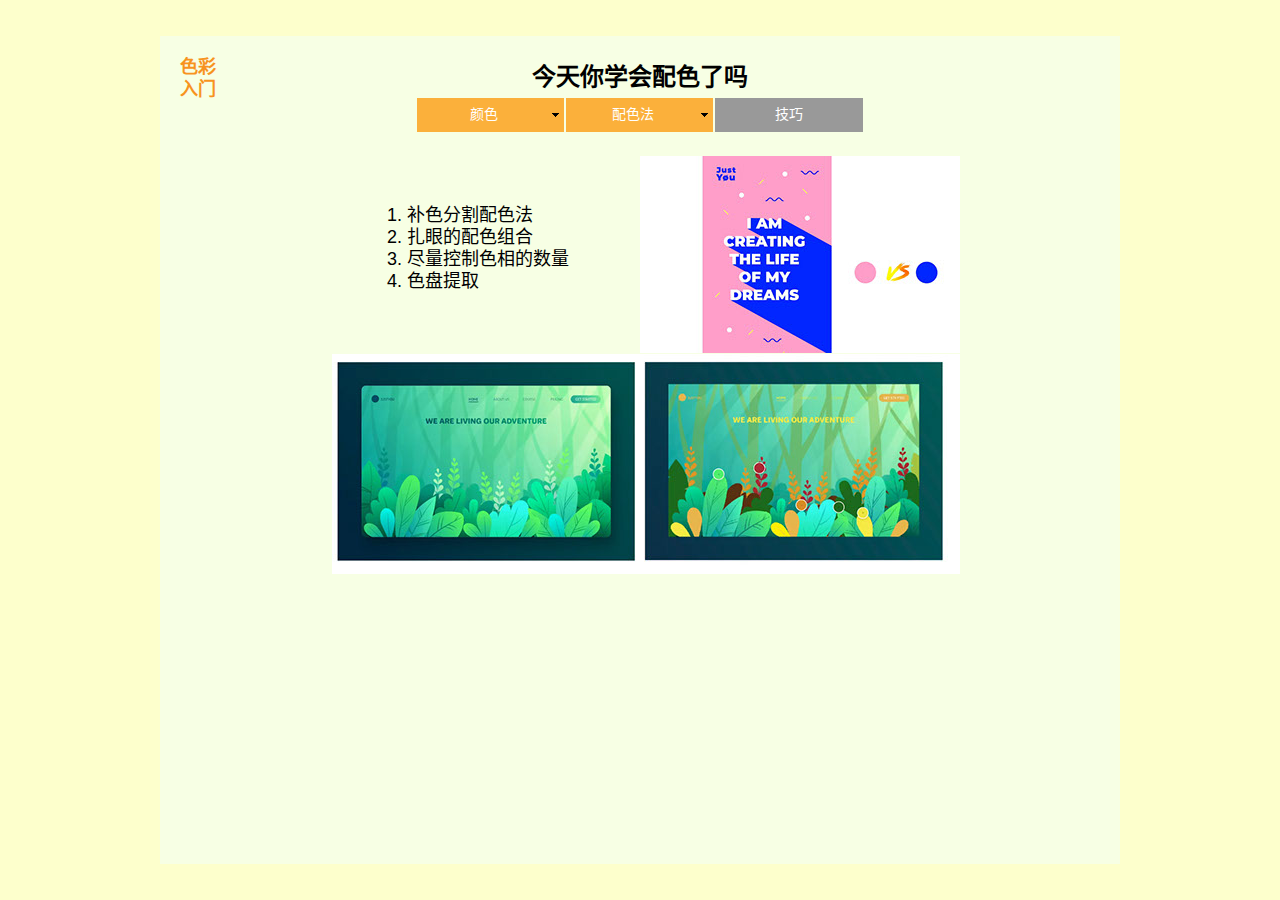
<file: 技巧.html>
<!DOCTYPE html>
<html class="html" lang="zh-CN">
 <head>

  <script type="text/javascript">
   if(typeof Muse == "undefined") window.Muse = {}; window.Muse.assets = {"required":["jquery-1.8.3.min.js", "museutils.js", "jquery.musemenu.js", "jquery.watch.js", "__1.css"], "outOfDate":[]};
</script>
  
  <meta http-equiv="Content-type" content="text/html;charset=UTF-8"/>
  <meta name="generator" content="2015.0.0.309"/>
  <title>技巧</title>
  <!-- CSS -->
  <link rel="stylesheet" type="text/css" href="css/site_global.css?4052507572"/>
  <link rel="stylesheet" type="text/css" href="css/master_a-__.css?351092704"/>
  <link rel="stylesheet" type="text/css" href="css/__1.css?53821207" id="pagesheet"/>
  <!-- Other scripts -->
  <script type="text/javascript">
   document.documentElement.className += ' js';
</script>
  <!-- JS includes -->
  <!--[if lt IE 9]>
  <script src="scripts/html5shiv.js?4241844378" type="text/javascript"></script>
  <![endif]-->
   </head>
 <body>

  <div class="clearfix" id="page"><!-- column -->
   <div class="clearfix colelem" id="pu175-4"><!-- group -->
    <div class="clearfix grpelem" id="u175-4"><!-- content -->
     <p>色彩入门</p>
    </div>
    <div class="clearfix grpelem" id="u148-4"><!-- content -->
     <p>今天你学会配色了吗</p>
    </div>
   </div>
   <nav class="MenuBar clearfix colelem" id="menuu149"><!-- horizontal box -->
    <div class="MenuItemContainer clearfix grpelem" id="u157"><!-- vertical box -->
     <a class="nonblock nontext MenuItem MenuItemWithSubMenu clearfix colelem" id="u158" href="index.html"><!-- horizontal box --><div class="MenuItemLabel NoWrap clearfix grpelem" id="u159-4"><!-- content --><p>颜色</p></div><div class="grpelem" id="u160"><!-- image --></div></a>
     <div class="SubMenu  MenuLevel1 clearfix" id="u162"><!-- vertical box -->
      <ul class="SubMenuView clearfix colelem" id="u163"><!-- vertical box -->
       <li class="MenuItemContainer clearfix colelem" id="u254"><!-- horizontal box --><a class="nonblock nontext MenuItem MenuItemWithSubMenu clearfix grpelem" id="u255" href="%e4%b8%89%e5%8e%9f%e8%89%b2.html"><!-- horizontal box --><div class="MenuItemLabel NoWrap clearfix grpelem" id="u257-4"><!-- content --><p>三原色</p></div></a></li>
       <li class="MenuItemContainer clearfix colelem" id="u266"><!-- horizontal box --><a class="nonblock nontext MenuItem MenuItemWithSubMenu clearfix grpelem" id="u267" href="%e8%89%b2%e7%9b%b8.html"><!-- horizontal box --><div class="MenuItemLabel NoWrap clearfix grpelem" id="u270-4"><!-- content --><p>色相</p></div></a></li>
       <li class="MenuItemContainer clearfix colelem" id="u273"><!-- horizontal box --><a class="nonblock nontext MenuItem MenuItemWithSubMenu clearfix grpelem" id="u276" href="%e8%bf%91%e4%bc%bc%e8%89%b2.html"><!-- horizontal box --><div class="MenuItemLabel NoWrap clearfix grpelem" id="u279-4"><!-- content --><p>近似色</p></div></a></li>
      </ul>
     </div>
    </div>
    <div class="MenuItemContainer clearfix grpelem" id="u150"><!-- vertical box -->
     <a class="nonblock nontext MenuItem MenuItemWithSubMenu clearfix colelem" id="u153" href="%e9%85%8d%e8%89%b2%e6%b3%95.html"><!-- horizontal box --><div class="MenuItemLabel NoWrap clearfix grpelem" id="u154-4"><!-- content --><p>配色法</p></div><div class="grpelem" id="u156"><!-- image --></div></a>
     <div class="SubMenu  MenuLevel1 clearfix" id="u151"><!-- vertical box -->
      <ul class="SubMenuView clearfix colelem" id="u152"><!-- vertical box -->
       <li class="MenuItemContainer clearfix colelem" id="u280"><!-- horizontal box --><a class="nonblock nontext MenuItem MenuItemWithSubMenu clearfix grpelem" id="u281" href="%e5%8d%95%e9%85%8d%e8%89%b2%e6%b3%95.html"><!-- horizontal box --><div class="MenuItemLabel NoWrap clearfix grpelem" id="u283-4"><!-- content --><p>单配色法</p></div></a></li>
       <li class="MenuItemContainer clearfix colelem" id="u290"><!-- horizontal box --><a class="nonblock nontext MenuItem MenuItemWithSubMenu clearfix grpelem" id="u293" href="%e7%9b%b8%e4%bc%bc%e8%89%b2%e9%85%8d%e8%89%b2%e6%b3%95.html"><!-- horizontal box --><div class="MenuItemLabel NoWrap clearfix grpelem" id="u296-4"><!-- content --><p>相似色配色法</p></div></a></li>
       <li class="MenuItemContainer clearfix colelem" id="u297"><!-- horizontal box --><a class="nonblock nontext MenuItem MenuItemWithSubMenu clearfix grpelem" id="u298" href="%e4%ba%92%e8%a1%a5%e8%89%b2%e9%85%8d%e8%89%b2%e6%b3%95.html"><!-- horizontal box --><div class="MenuItemLabel NoWrap clearfix grpelem" id="u299-4"><!-- content --><p>互补色配色法</p></div></a></li>
       <li class="MenuItemContainer clearfix colelem" id="u415"><!-- horizontal box --><a class="nonblock nontext MenuItem MenuItemWithSubMenu clearfix grpelem" id="u416" href="%e8%a1%a5%e8%89%b2%e5%88%86%e9%9a%94%e9%85%8d%e8%89%b2%e6%b3%95.html"><!-- horizontal box --><div class="MenuItemLabel NoWrap clearfix grpelem" id="u419-4"><!-- content --><p>补色分隔配色法</p></div></a></li>
       <li class="MenuItemContainer clearfix colelem" id="u441"><!-- horizontal box --><a class="nonblock nontext MenuItem MenuItemWithSubMenu clearfix grpelem" id="u442" href="%e4%b8%89%e7%ad%89%e5%88%86%e9%85%8d%e8%89%b2%e6%b3%95.html"><!-- horizontal box --><div class="MenuItemLabel NoWrap clearfix grpelem" id="u444-4"><!-- content --><p>三等分配色法</p></div></a></li>
      </ul>
     </div>
    </div>
    <div class="MenuItemContainer clearfix grpelem" id="u164"><!-- vertical box -->
     <a class="nonblock nontext MenuItem MenuItemWithSubMenu MuseMenuActive clearfix colelem" id="u165" href="%e6%8a%80%e5%b7%a7.html"><!-- horizontal box --><div class="MenuItemLabel NoWrap clearfix grpelem" id="u167-4"><!-- content --><p>技巧</p></div></a>
    </div>
   </nav>
   <div class="clearfix colelem" id="pu461-11"><!-- group -->
    <div class="clearfix grpelem" id="u461-11"><!-- content -->
     <p>1. 补色分割配色法</p>
     <p>2. 扎眼的配色组合</p>
     <p>3. 尽量控制色相的数量</p>
     <p>4. 色盘提取</p>
     <p>&nbsp;</p>
    </div>
    <div class="clip_frame grpelem" id="u468"><!-- image -->
     <img class="block" id="u468_img" src="images/%e5%9b%be%e7%89%8723.jpg" alt="" width="320" height="197"/>
    </div>
   </div>
   <div class="clip_frame colelem" id="u462"><!-- image -->
    <img class="block" id="u462_img" src="images/%e5%9b%be%e7%89%8724.jpg" alt="" width="628" height="220"/>
   </div>
   <div class="verticalspacer"></div>
  </div>
  <!-- JS includes -->
  <script type="text/javascript">
   if (document.location.protocol != 'https:') document.write('\x3Cscript src="http://musecdn.businesscatalyst.com/scripts/4.0/jquery-1.8.3.min.js" type="text/javascript">\x3C/script>');
</script>
  <script type="text/javascript">
   window.jQuery || document.write('\x3Cscript src="scripts/jquery-1.8.3.min.js" type="text/javascript">\x3C/script>');
</script>
  <script src="scripts/museutils.js?183364071" type="text/javascript"></script>
  <script src="scripts/jquery.musemenu.js?3957776250" type="text/javascript"></script>
  <script src="scripts/jquery.watch.js?71412426" type="text/javascript"></script>
  <!-- Other scripts -->
  <script type="text/javascript">
   $(document).ready(function() { try {
(function(){var a={},b=function(a){if(a.match(/^rgb/))return a=a.replace(/\s+/g,"").match(/([\d\,]+)/gi)[0].split(","),(parseInt(a[0])<<16)+(parseInt(a[1])<<8)+parseInt(a[2]);if(a.match(/^\#/))return parseInt(a.substr(1),16);return 0};(function(){$('link[type="text/css"]').each(function(){var b=($(this).attr("href")||"").match(/\/?css\/([\w\-]+\.css)\?(\d+)/);b&&b[1]&&b[2]&&(a[b[1]]=b[2])})})();(function(){$("body").append('<div class="version" style="display:none; width:1px; height:1px;"></div>');
for(var c=$(".version"),d=0;d<Muse.assets.required.length;){var f=Muse.assets.required[d],g=f.match(/([\w\-\.]+)\.(\w+)$/),k=g&&g[1]?g[1]:null,g=g&&g[2]?g[2]:null;switch(g.toLowerCase()){case "css":k=k.replace(/\W/gi,"_").replace(/^([^a-z])/gi,"_$1");c.addClass(k);var g=b(c.css("color")),h=b(c.css("background-color"));g!=0||h!=0?(Muse.assets.required.splice(d,1),"undefined"!=typeof a[f]&&(g!=a[f]>>>24||h!=(a[f]&16777215))&&Muse.assets.outOfDate.push(f)):d++;c.removeClass(k);break;case "js":k.match(/^jquery-[\d\.]+/gi)&&
typeof $!="undefined"?Muse.assets.required.splice(d,1):d++;break;default:throw Error("Unsupported file type: "+g);}}c.remove();if(Muse.assets.outOfDate.length||Muse.assets.required.length)c="伺服器上的某些檔案可能遺失或不正確。請清除瀏覽器快取後再試一次。若問題持續發生，請聯絡網站作者。",(d=location&&location.search&&location.search.match&&location.search.match(/muse_debug/gi))&&Muse.assets.outOfDate.length&&(c+="\nOut of date: "+Muse.assets.outOfDate.join(",")),d&&Muse.assets.required.length&&(c+="\nMissing: "+Muse.assets.required.join(",")),alert(c)})()})();/* body */
Muse.Utils.transformMarkupToFixBrowserProblemsPreInit();/* body */
Muse.Utils.prepHyperlinks(true);/* body */
Muse.Utils.initWidget('.MenuBar', function(elem) { return $(elem).museMenu(); });/* unifiedNavBar */
Muse.Utils.fullPage('#page');/* 100% height page */
Muse.Utils.showWidgetsWhenReady();/* body */
Muse.Utils.transformMarkupToFixBrowserProblems();/* body */
} catch(e) { if (e && 'function' == typeof e.notify) e.notify(); else Muse.Assert.fail('Error calling selector function:' + e); }});
</script>
   </body>
</html>
</file>
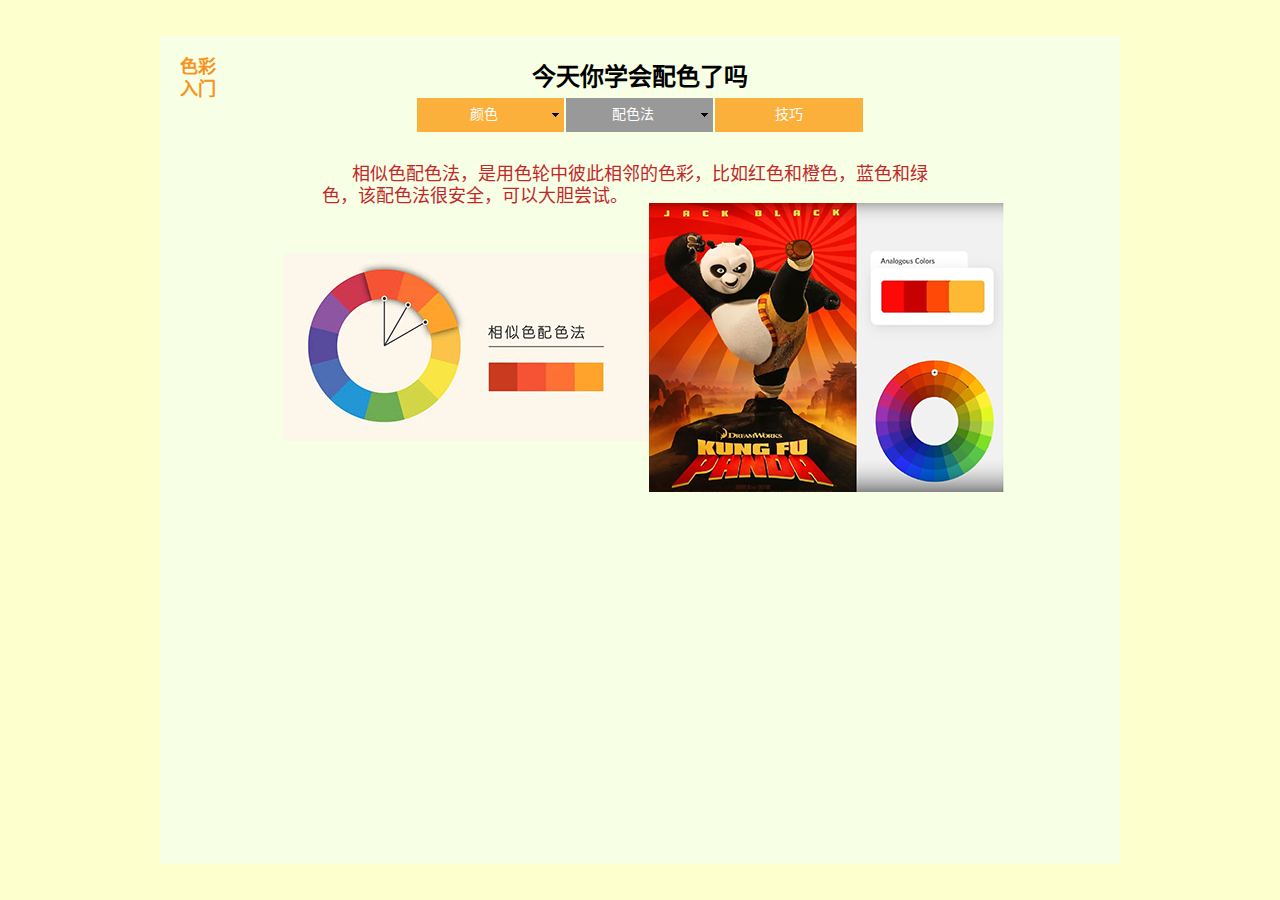
<file: 相似色配色法.html>
<!DOCTYPE html>
<html class="html" lang="zh-CN">
 <head>

  <script type="text/javascript">
   if(typeof Muse == "undefined") window.Muse = {}; window.Muse.assets = {"required":["jquery-1.8.3.min.js", "museutils.js", "jquery.musemenu.js", "jquery.watch.js", "______.css"], "outOfDate":[]};
</script>
  
  <meta http-equiv="Content-type" content="text/html;charset=UTF-8"/>
  <meta name="generator" content="2015.0.0.309"/>
  <title>相似色配色法</title>
  <!-- CSS -->
  <link rel="stylesheet" type="text/css" href="css/site_global.css?4052507572"/>
  <link rel="stylesheet" type="text/css" href="css/master_a-__.css?351092704"/>
  <link rel="stylesheet" type="text/css" href="css/______.css?209459157" id="pagesheet"/>
  <!-- Other scripts -->
  <script type="text/javascript">
   document.documentElement.className += ' js';
</script>
  <!-- JS includes -->
  <!--[if lt IE 9]>
  <script src="scripts/html5shiv.js?4241844378" type="text/javascript"></script>
  <![endif]-->
   </head>
 <body>

  <div class="clearfix" id="page"><!-- column -->
   <div class="clearfix colelem" id="pu175-4"><!-- group -->
    <div class="clearfix grpelem" id="u175-4"><!-- content -->
     <p>色彩入门</p>
    </div>
    <div class="clearfix grpelem" id="u148-4"><!-- content -->
     <p>今天你学会配色了吗</p>
    </div>
   </div>
   <nav class="MenuBar clearfix colelem" id="menuu149"><!-- horizontal box -->
    <div class="MenuItemContainer clearfix grpelem" id="u157"><!-- vertical box -->
     <a class="nonblock nontext MenuItem MenuItemWithSubMenu clearfix colelem" id="u158" href="index.html"><!-- horizontal box --><div class="MenuItemLabel NoWrap clearfix grpelem" id="u159-4"><!-- content --><p>颜色</p></div><div class="grpelem" id="u160"><!-- image --></div></a>
     <div class="SubMenu  MenuLevel1 clearfix" id="u162"><!-- vertical box -->
      <ul class="SubMenuView clearfix colelem" id="u163"><!-- vertical box -->
       <li class="MenuItemContainer clearfix colelem" id="u254"><!-- horizontal box --><a class="nonblock nontext MenuItem MenuItemWithSubMenu clearfix grpelem" id="u255" href="%e4%b8%89%e5%8e%9f%e8%89%b2.html"><!-- horizontal box --><div class="MenuItemLabel NoWrap clearfix grpelem" id="u257-4"><!-- content --><p>三原色</p></div></a></li>
       <li class="MenuItemContainer clearfix colelem" id="u266"><!-- horizontal box --><a class="nonblock nontext MenuItem MenuItemWithSubMenu clearfix grpelem" id="u267" href="%e8%89%b2%e7%9b%b8.html"><!-- horizontal box --><div class="MenuItemLabel NoWrap clearfix grpelem" id="u270-4"><!-- content --><p>色相</p></div></a></li>
       <li class="MenuItemContainer clearfix colelem" id="u273"><!-- horizontal box --><a class="nonblock nontext MenuItem MenuItemWithSubMenu clearfix grpelem" id="u276" href="%e8%bf%91%e4%bc%bc%e8%89%b2.html"><!-- horizontal box --><div class="MenuItemLabel NoWrap clearfix grpelem" id="u279-4"><!-- content --><p>近似色</p></div></a></li>
      </ul>
     </div>
    </div>
    <div class="MenuItemContainer clearfix grpelem" id="u150"><!-- vertical box -->
     <a class="nonblock nontext MenuItem MenuItemWithSubMenu clearfix colelem" id="u153" href="%e9%85%8d%e8%89%b2%e6%b3%95.html"><!-- horizontal box --><div class="MenuItemLabel NoWrap clearfix grpelem" id="u154-4"><!-- content --><p>配色法</p></div><div class="grpelem" id="u156"><!-- image --></div></a>
     <div class="SubMenu  MenuLevel1 clearfix" id="u151"><!-- vertical box -->
      <ul class="SubMenuView clearfix colelem" id="u152"><!-- vertical box -->
       <li class="MenuItemContainer clearfix colelem" id="u280"><!-- horizontal box --><a class="nonblock nontext MenuItem MenuItemWithSubMenu clearfix grpelem" id="u281" href="%e5%8d%95%e9%85%8d%e8%89%b2%e6%b3%95.html"><!-- horizontal box --><div class="MenuItemLabel NoWrap clearfix grpelem" id="u283-4"><!-- content --><p>单配色法</p></div></a></li>
       <li class="MenuItemContainer clearfix colelem" id="u290"><!-- horizontal box --><a class="nonblock nontext MenuItem MenuItemWithSubMenu MuseMenuActive clearfix grpelem" id="u293" href="%e7%9b%b8%e4%bc%bc%e8%89%b2%e9%85%8d%e8%89%b2%e6%b3%95.html"><!-- horizontal box --><div class="MenuItemLabel NoWrap clearfix grpelem" id="u296-4"><!-- content --><p>相似色配色法</p></div></a></li>
       <li class="MenuItemContainer clearfix colelem" id="u297"><!-- horizontal box --><a class="nonblock nontext MenuItem MenuItemWithSubMenu clearfix grpelem" id="u298" href="%e4%ba%92%e8%a1%a5%e8%89%b2%e9%85%8d%e8%89%b2%e6%b3%95.html"><!-- horizontal box --><div class="MenuItemLabel NoWrap clearfix grpelem" id="u299-4"><!-- content --><p>互补色配色法</p></div></a></li>
       <li class="MenuItemContainer clearfix colelem" id="u415"><!-- horizontal box --><a class="nonblock nontext MenuItem MenuItemWithSubMenu clearfix grpelem" id="u416" href="%e8%a1%a5%e8%89%b2%e5%88%86%e9%9a%94%e9%85%8d%e8%89%b2%e6%b3%95.html"><!-- horizontal box --><div class="MenuItemLabel NoWrap clearfix grpelem" id="u419-4"><!-- content --><p>补色分隔配色法</p></div></a></li>
       <li class="MenuItemContainer clearfix colelem" id="u441"><!-- horizontal box --><a class="nonblock nontext MenuItem MenuItemWithSubMenu clearfix grpelem" id="u442" href="%e4%b8%89%e7%ad%89%e5%88%86%e9%85%8d%e8%89%b2%e6%b3%95.html"><!-- horizontal box --><div class="MenuItemLabel NoWrap clearfix grpelem" id="u444-4"><!-- content --><p>三等分配色法</p></div></a></li>
      </ul>
     </div>
    </div>
    <div class="MenuItemContainer clearfix grpelem" id="u164"><!-- vertical box -->
     <a class="nonblock nontext MenuItem MenuItemWithSubMenu clearfix colelem" id="u165" href="%e6%8a%80%e5%b7%a7.html"><!-- horizontal box --><div class="MenuItemLabel NoWrap clearfix grpelem" id="u167-4"><!-- content --><p>技巧</p></div></a>
    </div>
   </nav>
   <div class="clearfix colelem" id="u383-5"><!-- content -->
    <p>&nbsp;&nbsp;&nbsp;&nbsp;&nbsp; <span id="u383-2"> 相似色配色法，是用色轮中彼此相邻的色彩，比如红色和橙色，蓝色和绿色，该配色法很安全，可以大胆尝试。</span></p>
   </div>
   <div class="clearfix colelem" id="pu384"><!-- group -->
    <div class="clip_frame grpelem" id="u384"><!-- image -->
     <img class="block" id="u384_img" src="images/%e5%9b%be%e7%89%8715.jpg" alt="" width="366" height="188"/>
    </div>
    <div class="clip_frame grpelem" id="u390"><!-- image -->
     <img class="block" id="u390_img" src="images/%e5%9b%be%e7%89%8716.png" alt="" width="361" height="289"/>
    </div>
   </div>
   <div class="verticalspacer"></div>
  </div>
  <!-- JS includes -->
  <script type="text/javascript">
   if (document.location.protocol != 'https:') document.write('\x3Cscript src="http://musecdn.businesscatalyst.com/scripts/4.0/jquery-1.8.3.min.js" type="text/javascript">\x3C/script>');
</script>
  <script type="text/javascript">
   window.jQuery || document.write('\x3Cscript src="scripts/jquery-1.8.3.min.js" type="text/javascript">\x3C/script>');
</script>
  <script src="scripts/museutils.js?183364071" type="text/javascript"></script>
  <script src="scripts/jquery.musemenu.js?3957776250" type="text/javascript"></script>
  <script src="scripts/jquery.watch.js?71412426" type="text/javascript"></script>
  <!-- Other scripts -->
  <script type="text/javascript">
   $(document).ready(function() { try {
(function(){var a={},b=function(a){if(a.match(/^rgb/))return a=a.replace(/\s+/g,"").match(/([\d\,]+)/gi)[0].split(","),(parseInt(a[0])<<16)+(parseInt(a[1])<<8)+parseInt(a[2]);if(a.match(/^\#/))return parseInt(a.substr(1),16);return 0};(function(){$('link[type="text/css"]').each(function(){var b=($(this).attr("href")||"").match(/\/?css\/([\w\-]+\.css)\?(\d+)/);b&&b[1]&&b[2]&&(a[b[1]]=b[2])})})();(function(){$("body").append('<div class="version" style="display:none; width:1px; height:1px;"></div>');
for(var c=$(".version"),d=0;d<Muse.assets.required.length;){var f=Muse.assets.required[d],g=f.match(/([\w\-\.]+)\.(\w+)$/),k=g&&g[1]?g[1]:null,g=g&&g[2]?g[2]:null;switch(g.toLowerCase()){case "css":k=k.replace(/\W/gi,"_").replace(/^([^a-z])/gi,"_$1");c.addClass(k);var g=b(c.css("color")),h=b(c.css("background-color"));g!=0||h!=0?(Muse.assets.required.splice(d,1),"undefined"!=typeof a[f]&&(g!=a[f]>>>24||h!=(a[f]&16777215))&&Muse.assets.outOfDate.push(f)):d++;c.removeClass(k);break;case "js":k.match(/^jquery-[\d\.]+/gi)&&
typeof $!="undefined"?Muse.assets.required.splice(d,1):d++;break;default:throw Error("Unsupported file type: "+g);}}c.remove();if(Muse.assets.outOfDate.length||Muse.assets.required.length)c="伺服器上的某些檔案可能遺失或不正確。請清除瀏覽器快取後再試一次。若問題持續發生，請聯絡網站作者。",(d=location&&location.search&&location.search.match&&location.search.match(/muse_debug/gi))&&Muse.assets.outOfDate.length&&(c+="\nOut of date: "+Muse.assets.outOfDate.join(",")),d&&Muse.assets.required.length&&(c+="\nMissing: "+Muse.assets.required.join(",")),alert(c)})()})();/* body */
Muse.Utils.transformMarkupToFixBrowserProblemsPreInit();/* body */
Muse.Utils.prepHyperlinks(true);/* body */
Muse.Utils.initWidget('.MenuBar', function(elem) { return $(elem).museMenu(); });/* unifiedNavBar */
Muse.Utils.fullPage('#page');/* 100% height page */
Muse.Utils.showWidgetsWhenReady();/* body */
Muse.Utils.transformMarkupToFixBrowserProblems();/* body */
} catch(e) { if (e && 'function' == typeof e.notify) e.notify(); else Muse.Assert.fail('Error calling selector function:' + e); }});
</script>
   </body>
</html>
</file>
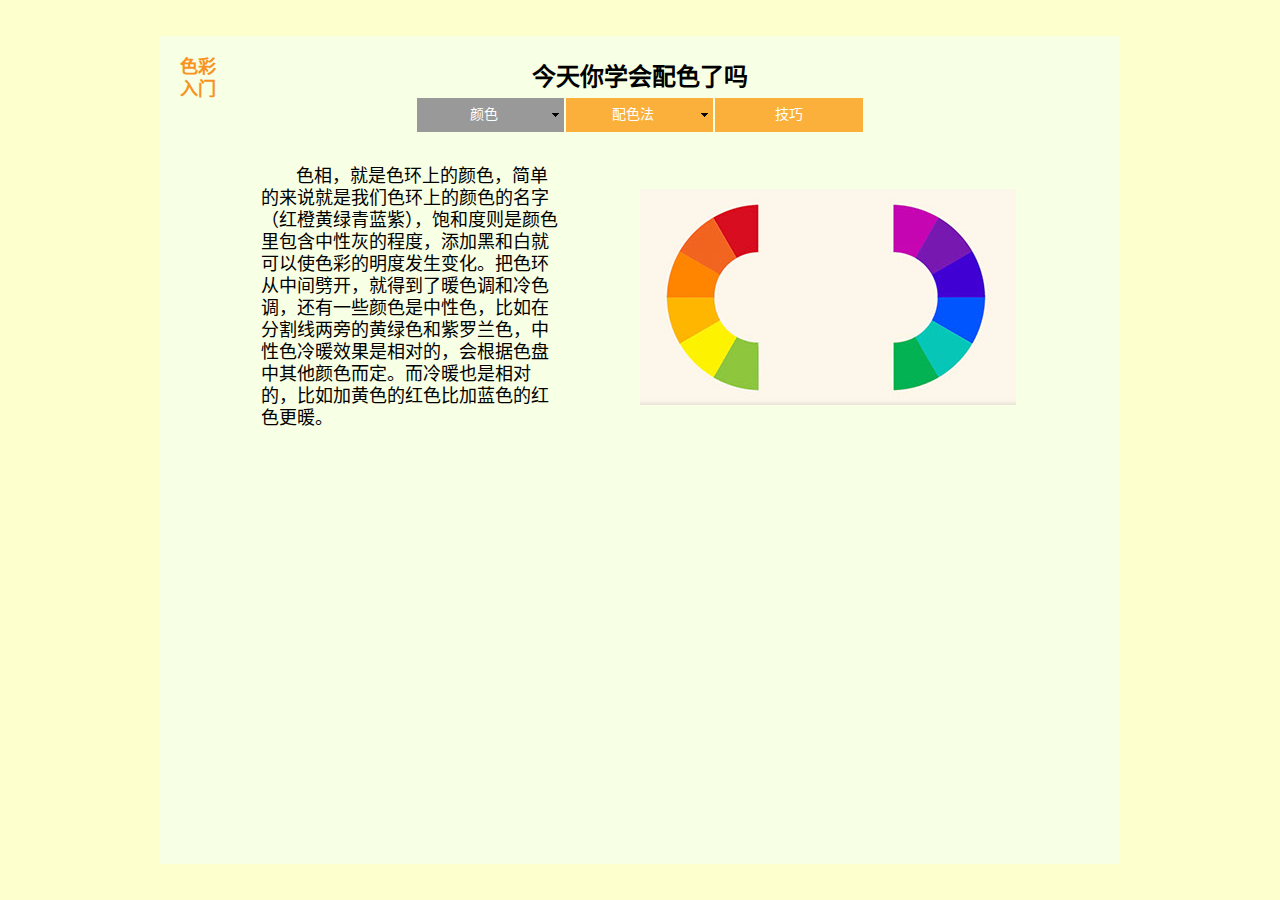
<file: 色相.html>
<!DOCTYPE html>
<html class="html" lang="zh-CN">
 <head>

  <script type="text/javascript">
   if(typeof Muse == "undefined") window.Muse = {}; window.Muse.assets = {"required":["jquery-1.8.3.min.js", "museutils.js", "jquery.musemenu.js", "jquery.watch.js", "__.css"], "outOfDate":[]};
</script>
  
  <meta http-equiv="Content-type" content="text/html;charset=UTF-8"/>
  <meta name="generator" content="2015.0.0.309"/>
  <title>色相</title>
  <!-- CSS -->
  <link rel="stylesheet" type="text/css" href="css/site_global.css?4052507572"/>
  <link rel="stylesheet" type="text/css" href="css/master_a-__.css?351092704"/>
  <link rel="stylesheet" type="text/css" href="css/__.css?189019507" id="pagesheet"/>
  <!-- Other scripts -->
  <script type="text/javascript">
   document.documentElement.className += ' js';
</script>
  <!-- JS includes -->
  <!--[if lt IE 9]>
  <script src="scripts/html5shiv.js?4241844378" type="text/javascript"></script>
  <![endif]-->
   </head>
 <body>

  <div class="clearfix" id="page"><!-- column -->
   <div class="clearfix colelem" id="pu175-4"><!-- group -->
    <div class="clearfix grpelem" id="u175-4"><!-- content -->
     <p>色彩入门</p>
    </div>
    <div class="clearfix grpelem" id="u148-4"><!-- content -->
     <p>今天你学会配色了吗</p>
    </div>
   </div>
   <nav class="MenuBar clearfix colelem" id="menuu149"><!-- horizontal box -->
    <div class="MenuItemContainer clearfix grpelem" id="u157"><!-- vertical box -->
     <a class="nonblock nontext MenuItem MenuItemWithSubMenu clearfix colelem" id="u158" href="index.html"><!-- horizontal box --><div class="MenuItemLabel NoWrap clearfix grpelem" id="u159-4"><!-- content --><p>颜色</p></div><div class="grpelem" id="u160"><!-- image --></div></a>
     <div class="SubMenu  MenuLevel1 clearfix" id="u162"><!-- vertical box -->
      <ul class="SubMenuView clearfix colelem" id="u163"><!-- vertical box -->
       <li class="MenuItemContainer clearfix colelem" id="u254"><!-- horizontal box --><a class="nonblock nontext MenuItem MenuItemWithSubMenu clearfix grpelem" id="u255" href="%e4%b8%89%e5%8e%9f%e8%89%b2.html"><!-- horizontal box --><div class="MenuItemLabel NoWrap clearfix grpelem" id="u257-4"><!-- content --><p>三原色</p></div></a></li>
       <li class="MenuItemContainer clearfix colelem" id="u266"><!-- horizontal box --><a class="nonblock nontext MenuItem MenuItemWithSubMenu MuseMenuActive clearfix grpelem" id="u267" href="%e8%89%b2%e7%9b%b8.html"><!-- horizontal box --><div class="MenuItemLabel NoWrap clearfix grpelem" id="u270-4"><!-- content --><p>色相</p></div></a></li>
       <li class="MenuItemContainer clearfix colelem" id="u273"><!-- horizontal box --><a class="nonblock nontext MenuItem MenuItemWithSubMenu clearfix grpelem" id="u276" href="%e8%bf%91%e4%bc%bc%e8%89%b2.html"><!-- horizontal box --><div class="MenuItemLabel NoWrap clearfix grpelem" id="u279-4"><!-- content --><p>近似色</p></div></a></li>
      </ul>
     </div>
    </div>
    <div class="MenuItemContainer clearfix grpelem" id="u150"><!-- vertical box -->
     <a class="nonblock nontext MenuItem MenuItemWithSubMenu clearfix colelem" id="u153" href="%e9%85%8d%e8%89%b2%e6%b3%95.html"><!-- horizontal box --><div class="MenuItemLabel NoWrap clearfix grpelem" id="u154-4"><!-- content --><p>配色法</p></div><div class="grpelem" id="u156"><!-- image --></div></a>
     <div class="SubMenu  MenuLevel1 clearfix" id="u151"><!-- vertical box -->
      <ul class="SubMenuView clearfix colelem" id="u152"><!-- vertical box -->
       <li class="MenuItemContainer clearfix colelem" id="u280"><!-- horizontal box --><a class="nonblock nontext MenuItem MenuItemWithSubMenu clearfix grpelem" id="u281" href="%e5%8d%95%e9%85%8d%e8%89%b2%e6%b3%95.html"><!-- horizontal box --><div class="MenuItemLabel NoWrap clearfix grpelem" id="u283-4"><!-- content --><p>单配色法</p></div></a></li>
       <li class="MenuItemContainer clearfix colelem" id="u290"><!-- horizontal box --><a class="nonblock nontext MenuItem MenuItemWithSubMenu clearfix grpelem" id="u293" href="%e7%9b%b8%e4%bc%bc%e8%89%b2%e9%85%8d%e8%89%b2%e6%b3%95.html"><!-- horizontal box --><div class="MenuItemLabel NoWrap clearfix grpelem" id="u296-4"><!-- content --><p>相似色配色法</p></div></a></li>
       <li class="MenuItemContainer clearfix colelem" id="u297"><!-- horizontal box --><a class="nonblock nontext MenuItem MenuItemWithSubMenu clearfix grpelem" id="u298" href="%e4%ba%92%e8%a1%a5%e8%89%b2%e9%85%8d%e8%89%b2%e6%b3%95.html"><!-- horizontal box --><div class="MenuItemLabel NoWrap clearfix grpelem" id="u299-4"><!-- content --><p>互补色配色法</p></div></a></li>
       <li class="MenuItemContainer clearfix colelem" id="u415"><!-- horizontal box --><a class="nonblock nontext MenuItem MenuItemWithSubMenu clearfix grpelem" id="u416" href="%e8%a1%a5%e8%89%b2%e5%88%86%e9%9a%94%e9%85%8d%e8%89%b2%e6%b3%95.html"><!-- horizontal box --><div class="MenuItemLabel NoWrap clearfix grpelem" id="u419-4"><!-- content --><p>补色分隔配色法</p></div></a></li>
       <li class="MenuItemContainer clearfix colelem" id="u441"><!-- horizontal box --><a class="nonblock nontext MenuItem MenuItemWithSubMenu clearfix grpelem" id="u442" href="%e4%b8%89%e7%ad%89%e5%88%86%e9%85%8d%e8%89%b2%e6%b3%95.html"><!-- horizontal box --><div class="MenuItemLabel NoWrap clearfix grpelem" id="u444-4"><!-- content --><p>三等分配色法</p></div></a></li>
      </ul>
     </div>
    </div>
    <div class="MenuItemContainer clearfix grpelem" id="u164"><!-- vertical box -->
     <a class="nonblock nontext MenuItem MenuItemWithSubMenu clearfix colelem" id="u165" href="%e6%8a%80%e5%b7%a7.html"><!-- horizontal box --><div class="MenuItemLabel NoWrap clearfix grpelem" id="u167-4"><!-- content --><p>技巧</p></div></a>
    </div>
   </nav>
   <div class="clearfix colelem" id="pu179-4"><!-- group -->
    <div class="clearfix grpelem" id="u179-4"><!-- content -->
     <p>&nbsp;&nbsp;&nbsp;&nbsp;&nbsp;&nbsp; 色相，就是色环上的颜色，简单的来说就是我们色环上的颜色的名字（红橙黄绿青蓝紫），饱和度则是颜色里包含中性灰的程度，添加黑和白就可以使色彩的明度发生变化。把色环从中间劈开，就得到了暖色调和冷色调，还有一些颜色是中性色，比如在分割线两旁的黄绿色和紫罗兰色，中性色冷暖效果是相对的，会根据色盘中其他颜色而定。而冷暖也是相对的，比如加黄色的红色比加蓝色的红色更暖。</p>
    </div>
    <div class="clip_frame grpelem" id="u316"><!-- image -->
     <img class="block" id="u316_img" src="images/%e5%9b%be%e7%89%874.jpg" alt="" width="376" height="216"/>
    </div>
   </div>
   <div class="verticalspacer"></div>
  </div>
  <!-- JS includes -->
  <script type="text/javascript">
   if (document.location.protocol != 'https:') document.write('\x3Cscript src="http://musecdn.businesscatalyst.com/scripts/4.0/jquery-1.8.3.min.js" type="text/javascript">\x3C/script>');
</script>
  <script type="text/javascript">
   window.jQuery || document.write('\x3Cscript src="scripts/jquery-1.8.3.min.js" type="text/javascript">\x3C/script>');
</script>
  <script src="scripts/museutils.js?183364071" type="text/javascript"></script>
  <script src="scripts/jquery.musemenu.js?3957776250" type="text/javascript"></script>
  <script src="scripts/jquery.watch.js?71412426" type="text/javascript"></script>
  <!-- Other scripts -->
  <script type="text/javascript">
   $(document).ready(function() { try {
(function(){var a={},b=function(a){if(a.match(/^rgb/))return a=a.replace(/\s+/g,"").match(/([\d\,]+)/gi)[0].split(","),(parseInt(a[0])<<16)+(parseInt(a[1])<<8)+parseInt(a[2]);if(a.match(/^\#/))return parseInt(a.substr(1),16);return 0};(function(){$('link[type="text/css"]').each(function(){var b=($(this).attr("href")||"").match(/\/?css\/([\w\-]+\.css)\?(\d+)/);b&&b[1]&&b[2]&&(a[b[1]]=b[2])})})();(function(){$("body").append('<div class="version" style="display:none; width:1px; height:1px;"></div>');
for(var c=$(".version"),d=0;d<Muse.assets.required.length;){var f=Muse.assets.required[d],g=f.match(/([\w\-\.]+)\.(\w+)$/),k=g&&g[1]?g[1]:null,g=g&&g[2]?g[2]:null;switch(g.toLowerCase()){case "css":k=k.replace(/\W/gi,"_").replace(/^([^a-z])/gi,"_$1");c.addClass(k);var g=b(c.css("color")),h=b(c.css("background-color"));g!=0||h!=0?(Muse.assets.required.splice(d,1),"undefined"!=typeof a[f]&&(g!=a[f]>>>24||h!=(a[f]&16777215))&&Muse.assets.outOfDate.push(f)):d++;c.removeClass(k);break;case "js":k.match(/^jquery-[\d\.]+/gi)&&
typeof $!="undefined"?Muse.assets.required.splice(d,1):d++;break;default:throw Error("Unsupported file type: "+g);}}c.remove();if(Muse.assets.outOfDate.length||Muse.assets.required.length)c="伺服器上的某些檔案可能遺失或不正確。請清除瀏覽器快取後再試一次。若問題持續發生，請聯絡網站作者。",(d=location&&location.search&&location.search.match&&location.search.match(/muse_debug/gi))&&Muse.assets.outOfDate.length&&(c+="\nOut of date: "+Muse.assets.outOfDate.join(",")),d&&Muse.assets.required.length&&(c+="\nMissing: "+Muse.assets.required.join(",")),alert(c)})()})();/* body */
Muse.Utils.transformMarkupToFixBrowserProblemsPreInit();/* body */
Muse.Utils.prepHyperlinks(true);/* body */
Muse.Utils.initWidget('.MenuBar', function(elem) { return $(elem).museMenu(); });/* unifiedNavBar */
Muse.Utils.fullPage('#page');/* 100% height page */
Muse.Utils.showWidgetsWhenReady();/* body */
Muse.Utils.transformMarkupToFixBrowserProblems();/* body */
} catch(e) { if (e && 'function' == typeof e.notify) e.notify(); else Muse.Assert.fail('Error calling selector function:' + e); }});
</script>
   </body>
</html>
</file>
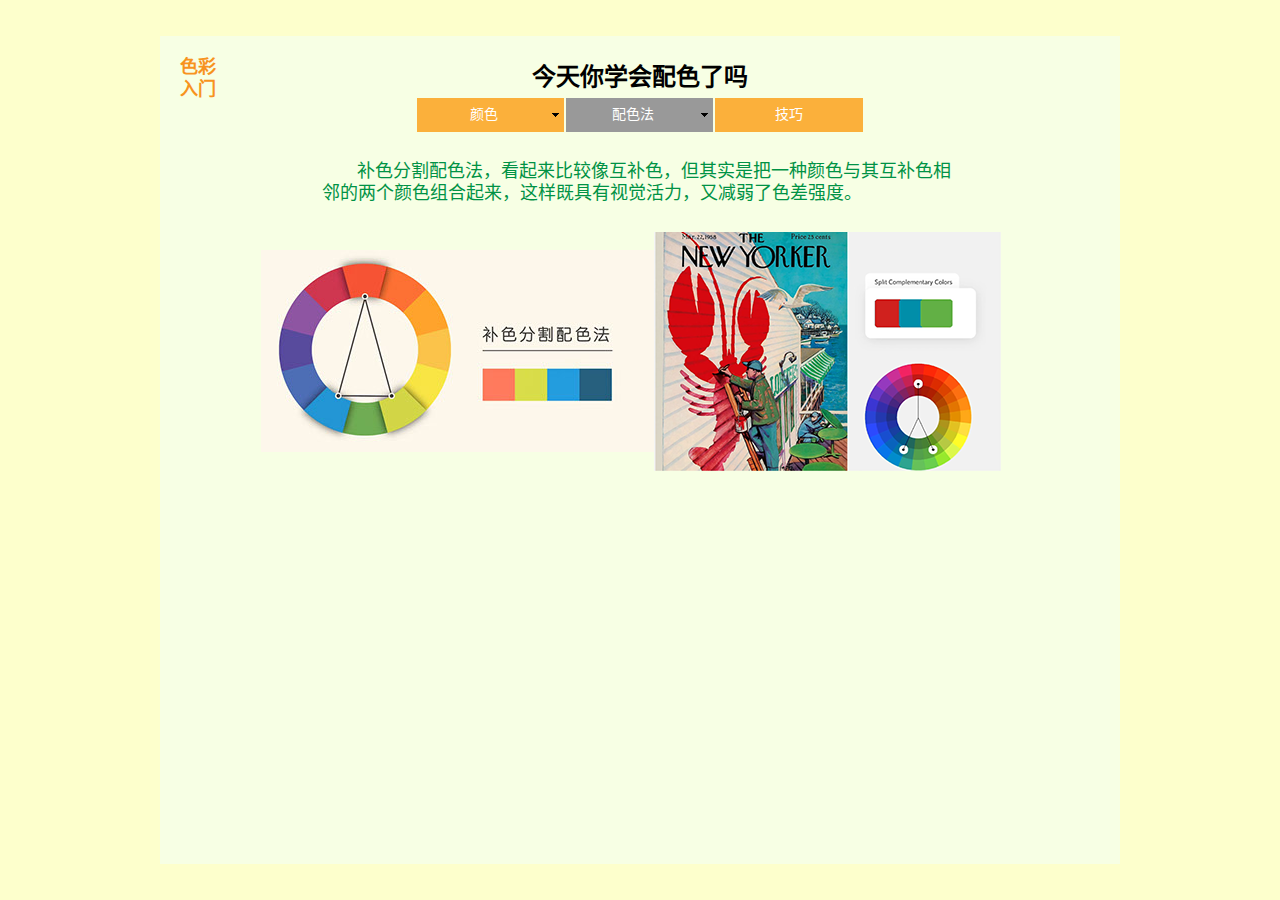
<file: 补色分割配色法.html>
<!DOCTYPE html>
<html class="html" lang="zh-CN">
 <head>

  <script type="text/javascript">
   if(typeof Muse == "undefined") window.Muse = {}; window.Muse.assets = {"required":["jquery-1.8.3.min.js", "museutils.js", "jquery.musemenu.js", "jquery.watch.js", "_______.css"], "outOfDate":[]};
</script>
  
  <meta http-equiv="Content-type" content="text/html;charset=UTF-8"/>
  <meta name="generator" content="2015.0.0.309"/>
  <title>补色分隔配色法</title>
  <!-- CSS -->
  <link rel="stylesheet" type="text/css" href="css/site_global.css?4052507572"/>
  <link rel="stylesheet" type="text/css" href="css/master_a-__.css?351092704"/>
  <link rel="stylesheet" type="text/css" href="css/_______.css?3836876863" id="pagesheet"/>
  <!-- Other scripts -->
  <script type="text/javascript">
   document.documentElement.className += ' js';
</script>
  <!-- JS includes -->
  <!--[if lt IE 9]>
  <script src="scripts/html5shiv.js?4241844378" type="text/javascript"></script>
  <![endif]-->
   </head>
 <body>

  <div class="clearfix" id="page"><!-- column -->
   <div class="clearfix colelem" id="pu175-4"><!-- group -->
    <div class="clearfix grpelem" id="u175-4"><!-- content -->
     <p>色彩入门</p>
    </div>
    <div class="clearfix grpelem" id="u148-4"><!-- content -->
     <p>今天你学会配色了吗</p>
    </div>
   </div>
   <nav class="MenuBar clearfix colelem" id="menuu149"><!-- horizontal box -->
    <div class="MenuItemContainer clearfix grpelem" id="u157"><!-- vertical box -->
     <a class="nonblock nontext MenuItem MenuItemWithSubMenu clearfix colelem" id="u158" href="index.html"><!-- horizontal box --><div class="MenuItemLabel NoWrap clearfix grpelem" id="u159-4"><!-- content --><p>颜色</p></div><div class="grpelem" id="u160"><!-- image --></div></a>
     <div class="SubMenu  MenuLevel1 clearfix" id="u162"><!-- vertical box -->
      <ul class="SubMenuView clearfix colelem" id="u163"><!-- vertical box -->
       <li class="MenuItemContainer clearfix colelem" id="u254"><!-- horizontal box --><a class="nonblock nontext MenuItem MenuItemWithSubMenu clearfix grpelem" id="u255" href="%e4%b8%89%e5%8e%9f%e8%89%b2.html"><!-- horizontal box --><div class="MenuItemLabel NoWrap clearfix grpelem" id="u257-4"><!-- content --><p>三原色</p></div></a></li>
       <li class="MenuItemContainer clearfix colelem" id="u266"><!-- horizontal box --><a class="nonblock nontext MenuItem MenuItemWithSubMenu clearfix grpelem" id="u267" href="%e8%89%b2%e7%9b%b8.html"><!-- horizontal box --><div class="MenuItemLabel NoWrap clearfix grpelem" id="u270-4"><!-- content --><p>色相</p></div></a></li>
       <li class="MenuItemContainer clearfix colelem" id="u273"><!-- horizontal box --><a class="nonblock nontext MenuItem MenuItemWithSubMenu clearfix grpelem" id="u276" href="%e8%bf%91%e4%bc%bc%e8%89%b2.html"><!-- horizontal box --><div class="MenuItemLabel NoWrap clearfix grpelem" id="u279-4"><!-- content --><p>近似色</p></div></a></li>
      </ul>
     </div>
    </div>
    <div class="MenuItemContainer clearfix grpelem" id="u150"><!-- vertical box -->
     <a class="nonblock nontext MenuItem MenuItemWithSubMenu clearfix colelem" id="u153" href="%e9%85%8d%e8%89%b2%e6%b3%95.html"><!-- horizontal box --><div class="MenuItemLabel NoWrap clearfix grpelem" id="u154-4"><!-- content --><p>配色法</p></div><div class="grpelem" id="u156"><!-- image --></div></a>
     <div class="SubMenu  MenuLevel1 clearfix" id="u151"><!-- vertical box -->
      <ul class="SubMenuView clearfix colelem" id="u152"><!-- vertical box -->
       <li class="MenuItemContainer clearfix colelem" id="u280"><!-- horizontal box --><a class="nonblock nontext MenuItem MenuItemWithSubMenu clearfix grpelem" id="u281" href="%e5%8d%95%e9%85%8d%e8%89%b2%e6%b3%95.html"><!-- horizontal box --><div class="MenuItemLabel NoWrap clearfix grpelem" id="u283-4"><!-- content --><p>单配色法</p></div></a></li>
       <li class="MenuItemContainer clearfix colelem" id="u290"><!-- horizontal box --><a class="nonblock nontext MenuItem MenuItemWithSubMenu clearfix grpelem" id="u293" href="%e7%9b%b8%e4%bc%bc%e8%89%b2%e9%85%8d%e8%89%b2%e6%b3%95.html"><!-- horizontal box --><div class="MenuItemLabel NoWrap clearfix grpelem" id="u296-4"><!-- content --><p>相似色配色法</p></div></a></li>
       <li class="MenuItemContainer clearfix colelem" id="u297"><!-- horizontal box --><a class="nonblock nontext MenuItem MenuItemWithSubMenu clearfix grpelem" id="u298" href="%e4%ba%92%e8%a1%a5%e8%89%b2%e9%85%8d%e8%89%b2%e6%b3%95.html"><!-- horizontal box --><div class="MenuItemLabel NoWrap clearfix grpelem" id="u299-4"><!-- content --><p>互补色配色法</p></div></a></li>
       <li class="MenuItemContainer clearfix colelem" id="u415"><!-- horizontal box --><a class="nonblock nontext MenuItem MenuItemWithSubMenu MuseMenuActive clearfix grpelem" id="u416" href="%e8%a1%a5%e8%89%b2%e5%88%86%e9%9a%94%e9%85%8d%e8%89%b2%e6%b3%95.html"><!-- horizontal box --><div class="MenuItemLabel NoWrap clearfix grpelem" id="u419-4"><!-- content --><p>补色分隔配色法</p></div></a></li>
       <li class="MenuItemContainer clearfix colelem" id="u441"><!-- horizontal box --><a class="nonblock nontext MenuItem MenuItemWithSubMenu clearfix grpelem" id="u442" href="%e4%b8%89%e7%ad%89%e5%88%86%e9%85%8d%e8%89%b2%e6%b3%95.html"><!-- horizontal box --><div class="MenuItemLabel NoWrap clearfix grpelem" id="u444-4"><!-- content --><p>三等分配色法</p></div></a></li>
      </ul>
     </div>
    </div>
    <div class="MenuItemContainer clearfix grpelem" id="u164"><!-- vertical box -->
     <a class="nonblock nontext MenuItem MenuItemWithSubMenu clearfix colelem" id="u165" href="%e6%8a%80%e5%b7%a7.html"><!-- horizontal box --><div class="MenuItemLabel NoWrap clearfix grpelem" id="u167-4"><!-- content --><p>技巧</p></div></a>
    </div>
   </nav>
   <div class="clearfix colelem" id="u434-4"><!-- content -->
    <p>&nbsp;&nbsp;&nbsp;&nbsp;&nbsp;&nbsp; 补色分割配色法，看起来比较像互补色，但其实是把一种颜色与其互补色相邻的两个颜色组合起来，这样既具有视觉活力，又减弱了色差强度。</p>
   </div>
   <div class="clearfix colelem" id="pu422"><!-- group -->
    <div class="clip_frame grpelem" id="u422"><!-- image -->
     <img class="block" id="u422_img" src="images/%e5%9b%be%e7%89%8719.jpg" alt="" width="393" height="202"/>
    </div>
    <div class="clip_frame grpelem" id="u428"><!-- image -->
     <img class="block" id="u428_img" src="images/%e5%9b%be%e7%89%8720.png" alt="" width="347" height="239"/>
    </div>
   </div>
   <div class="verticalspacer"></div>
  </div>
  <!-- JS includes -->
  <script type="text/javascript">
   if (document.location.protocol != 'https:') document.write('\x3Cscript src="http://musecdn.businesscatalyst.com/scripts/4.0/jquery-1.8.3.min.js" type="text/javascript">\x3C/script>');
</script>
  <script type="text/javascript">
   window.jQuery || document.write('\x3Cscript src="scripts/jquery-1.8.3.min.js" type="text/javascript">\x3C/script>');
</script>
  <script src="scripts/museutils.js?183364071" type="text/javascript"></script>
  <script src="scripts/jquery.musemenu.js?3957776250" type="text/javascript"></script>
  <script src="scripts/jquery.watch.js?71412426" type="text/javascript"></script>
  <!-- Other scripts -->
  <script type="text/javascript">
   $(document).ready(function() { try {
(function(){var a={},b=function(a){if(a.match(/^rgb/))return a=a.replace(/\s+/g,"").match(/([\d\,]+)/gi)[0].split(","),(parseInt(a[0])<<16)+(parseInt(a[1])<<8)+parseInt(a[2]);if(a.match(/^\#/))return parseInt(a.substr(1),16);return 0};(function(){$('link[type="text/css"]').each(function(){var b=($(this).attr("href")||"").match(/\/?css\/([\w\-]+\.css)\?(\d+)/);b&&b[1]&&b[2]&&(a[b[1]]=b[2])})})();(function(){$("body").append('<div class="version" style="display:none; width:1px; height:1px;"></div>');
for(var c=$(".version"),d=0;d<Muse.assets.required.length;){var f=Muse.assets.required[d],g=f.match(/([\w\-\.]+)\.(\w+)$/),k=g&&g[1]?g[1]:null,g=g&&g[2]?g[2]:null;switch(g.toLowerCase()){case "css":k=k.replace(/\W/gi,"_").replace(/^([^a-z])/gi,"_$1");c.addClass(k);var g=b(c.css("color")),h=b(c.css("background-color"));g!=0||h!=0?(Muse.assets.required.splice(d,1),"undefined"!=typeof a[f]&&(g!=a[f]>>>24||h!=(a[f]&16777215))&&Muse.assets.outOfDate.push(f)):d++;c.removeClass(k);break;case "js":k.match(/^jquery-[\d\.]+/gi)&&
typeof $!="undefined"?Muse.assets.required.splice(d,1):d++;break;default:throw Error("Unsupported file type: "+g);}}c.remove();if(Muse.assets.outOfDate.length||Muse.assets.required.length)c="伺服器上的某些檔案可能遺失或不正確。請清除瀏覽器快取後再試一次。若問題持續發生，請聯絡網站作者。",(d=location&&location.search&&location.search.match&&location.search.match(/muse_debug/gi))&&Muse.assets.outOfDate.length&&(c+="\nOut of date: "+Muse.assets.outOfDate.join(",")),d&&Muse.assets.required.length&&(c+="\nMissing: "+Muse.assets.required.join(",")),alert(c)})()})();/* body */
Muse.Utils.transformMarkupToFixBrowserProblemsPreInit();/* body */
Muse.Utils.prepHyperlinks(true);/* body */
Muse.Utils.initWidget('.MenuBar', function(elem) { return $(elem).museMenu(); });/* unifiedNavBar */
Muse.Utils.fullPage('#page');/* 100% height page */
Muse.Utils.showWidgetsWhenReady();/* body */
Muse.Utils.transformMarkupToFixBrowserProblems();/* body */
} catch(e) { if (e && 'function' == typeof e.notify) e.notify(); else Muse.Assert.fail('Error calling selector function:' + e); }});
</script>
   </body>
</html>
</file>
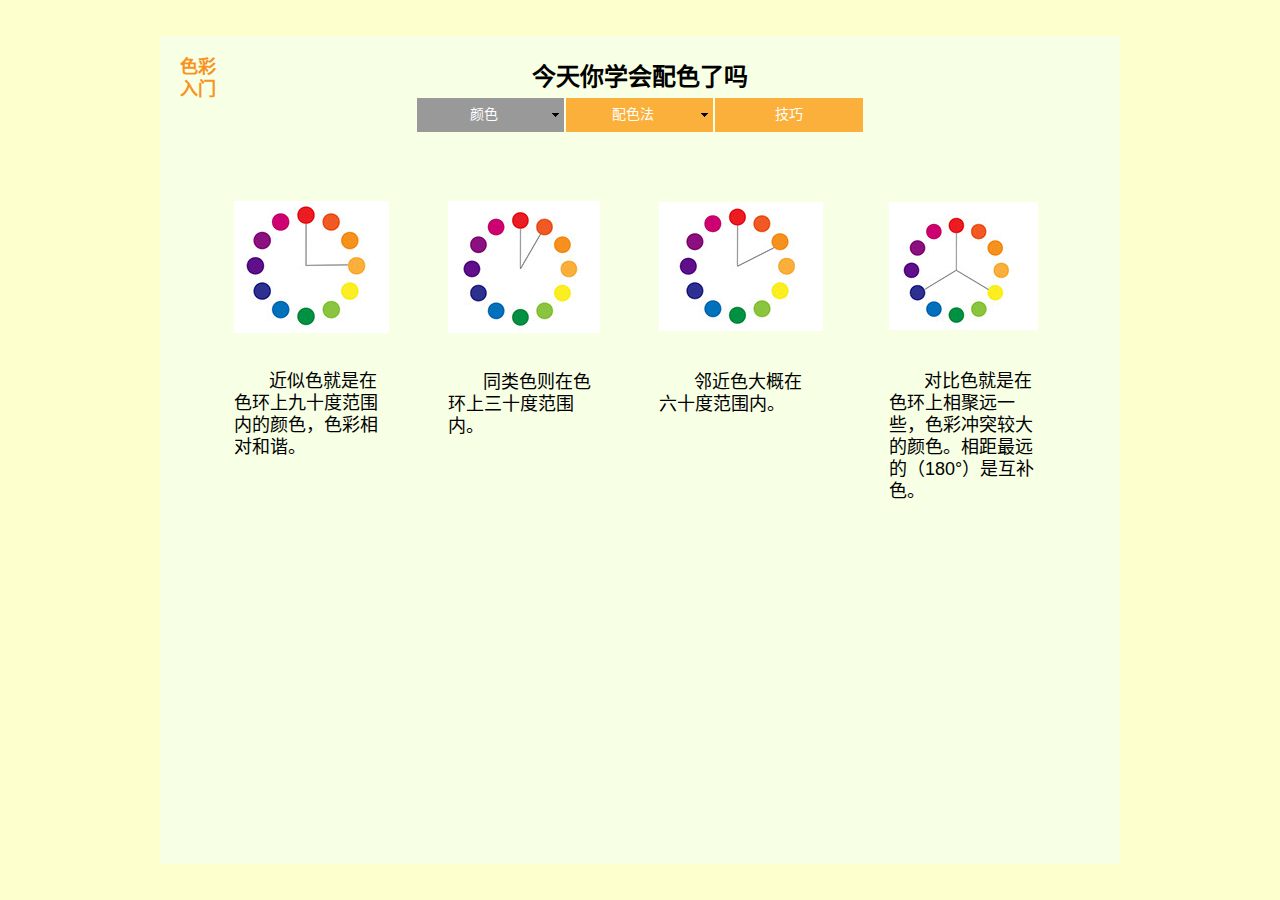
<file: 近似色.html>
<!DOCTYPE html>
<html class="html" lang="zh-CN">
 <head>

  <script type="text/javascript">
   if(typeof Muse == "undefined") window.Muse = {}; window.Muse.assets = {"required":["jquery-1.8.3.min.js", "museutils.js", "jquery.musemenu.js", "jquery.watch.js", "___1.css"], "outOfDate":[]};
</script>
  
  <meta http-equiv="Content-type" content="text/html;charset=UTF-8"/>
  <meta name="generator" content="2015.0.0.309"/>
  <title>近似色</title>
  <!-- CSS -->
  <link rel="stylesheet" type="text/css" href="css/site_global.css?4052507572"/>
  <link rel="stylesheet" type="text/css" href="css/master_a-__.css?351092704"/>
  <link rel="stylesheet" type="text/css" href="css/___1.css?64099744" id="pagesheet"/>
  <!-- Other scripts -->
  <script type="text/javascript">
   document.documentElement.className += ' js';
</script>
  <!-- JS includes -->
  <!--[if lt IE 9]>
  <script src="scripts/html5shiv.js?4241844378" type="text/javascript"></script>
  <![endif]-->
   </head>
 <body>

  <div class="clearfix" id="page"><!-- group -->
   <div class="clearfix grpelem" id="u175-4"><!-- content -->
    <p>色彩入门</p>
   </div>
   <div class="clearfix grpelem" id="pu323"><!-- column -->
    <div class="clip_frame colelem" id="u323"><!-- image -->
     <img class="block" id="u323_img" src="images/%e5%9b%be%e7%89%875.jpg" alt="" width="155" height="132"/>
    </div>
    <div class="clearfix colelem" id="u322-4"><!-- content -->
     <p>&nbsp;&nbsp;&nbsp;&nbsp;&nbsp;&nbsp; 近似色就是在色环上九十度范围内的颜色，色彩相对和谐。</p>
    </div>
   </div>
   <div class="clearfix grpelem" id="pu148-4"><!-- column -->
    <div class="clearfix colelem" id="u148-4"><!-- content -->
     <p>今天你学会配色了吗</p>
    </div>
    <nav class="MenuBar clearfix colelem" id="menuu149"><!-- horizontal box -->
     <div class="MenuItemContainer clearfix grpelem" id="u157"><!-- vertical box -->
      <a class="nonblock nontext MenuItem MenuItemWithSubMenu clearfix colelem" id="u158" href="index.html"><!-- horizontal box --><div class="MenuItemLabel NoWrap clearfix grpelem" id="u159-4"><!-- content --><p>颜色</p></div><div class="grpelem" id="u160"><!-- image --></div></a>
      <div class="SubMenu  MenuLevel1 clearfix" id="u162"><!-- vertical box -->
       <ul class="SubMenuView clearfix colelem" id="u163"><!-- vertical box -->
        <li class="MenuItemContainer clearfix colelem" id="u254"><!-- horizontal box --><a class="nonblock nontext MenuItem MenuItemWithSubMenu clearfix grpelem" id="u255" href="%e4%b8%89%e5%8e%9f%e8%89%b2.html"><!-- horizontal box --><div class="MenuItemLabel NoWrap clearfix grpelem" id="u257-4"><!-- content --><p>三原色</p></div></a></li>
        <li class="MenuItemContainer clearfix colelem" id="u266"><!-- horizontal box --><a class="nonblock nontext MenuItem MenuItemWithSubMenu clearfix grpelem" id="u267" href="%e8%89%b2%e7%9b%b8.html"><!-- horizontal box --><div class="MenuItemLabel NoWrap clearfix grpelem" id="u270-4"><!-- content --><p>色相</p></div></a></li>
        <li class="MenuItemContainer clearfix colelem" id="u273"><!-- horizontal box --><a class="nonblock nontext MenuItem MenuItemWithSubMenu MuseMenuActive clearfix grpelem" id="u276" href="%e8%bf%91%e4%bc%bc%e8%89%b2.html"><!-- horizontal box --><div class="MenuItemLabel NoWrap clearfix grpelem" id="u279-4"><!-- content --><p>近似色</p></div></a></li>
       </ul>
      </div>
     </div>
     <div class="MenuItemContainer clearfix grpelem" id="u150"><!-- vertical box -->
      <a class="nonblock nontext MenuItem MenuItemWithSubMenu clearfix colelem" id="u153" href="%e9%85%8d%e8%89%b2%e6%b3%95.html"><!-- horizontal box --><div class="MenuItemLabel NoWrap clearfix grpelem" id="u154-4"><!-- content --><p>配色法</p></div><div class="grpelem" id="u156"><!-- image --></div></a>
      <div class="SubMenu  MenuLevel1 clearfix" id="u151"><!-- vertical box -->
       <ul class="SubMenuView clearfix colelem" id="u152"><!-- vertical box -->
        <li class="MenuItemContainer clearfix colelem" id="u280"><!-- horizontal box --><a class="nonblock nontext MenuItem MenuItemWithSubMenu clearfix grpelem" id="u281" href="%e5%8d%95%e9%85%8d%e8%89%b2%e6%b3%95.html"><!-- horizontal box --><div class="MenuItemLabel NoWrap clearfix grpelem" id="u283-4"><!-- content --><p>单配色法</p></div></a></li>
        <li class="MenuItemContainer clearfix colelem" id="u290"><!-- horizontal box --><a class="nonblock nontext MenuItem MenuItemWithSubMenu clearfix grpelem" id="u293" href="%e7%9b%b8%e4%bc%bc%e8%89%b2%e9%85%8d%e8%89%b2%e6%b3%95.html"><!-- horizontal box --><div class="MenuItemLabel NoWrap clearfix grpelem" id="u296-4"><!-- content --><p>相似色配色法</p></div></a></li>
        <li class="MenuItemContainer clearfix colelem" id="u297"><!-- horizontal box --><a class="nonblock nontext MenuItem MenuItemWithSubMenu clearfix grpelem" id="u298" href="%e4%ba%92%e8%a1%a5%e8%89%b2%e9%85%8d%e8%89%b2%e6%b3%95.html"><!-- horizontal box --><div class="MenuItemLabel NoWrap clearfix grpelem" id="u299-4"><!-- content --><p>互补色配色法</p></div></a></li>
        <li class="MenuItemContainer clearfix colelem" id="u415"><!-- horizontal box --><a class="nonblock nontext MenuItem MenuItemWithSubMenu clearfix grpelem" id="u416" href="%e8%a1%a5%e8%89%b2%e5%88%86%e9%9a%94%e9%85%8d%e8%89%b2%e6%b3%95.html"><!-- horizontal box --><div class="MenuItemLabel NoWrap clearfix grpelem" id="u419-4"><!-- content --><p>补色分隔配色法</p></div></a></li>
        <li class="MenuItemContainer clearfix colelem" id="u441"><!-- horizontal box --><a class="nonblock nontext MenuItem MenuItemWithSubMenu clearfix grpelem" id="u442" href="%e4%b8%89%e7%ad%89%e5%88%86%e9%85%8d%e8%89%b2%e6%b3%95.html"><!-- horizontal box --><div class="MenuItemLabel NoWrap clearfix grpelem" id="u444-4"><!-- content --><p>三等分配色法</p></div></a></li>
       </ul>
      </div>
     </div>
     <div class="MenuItemContainer clearfix grpelem" id="u164"><!-- vertical box -->
      <a class="nonblock nontext MenuItem MenuItemWithSubMenu clearfix colelem" id="u165" href="%e6%8a%80%e5%b7%a7.html"><!-- horizontal box --><div class="MenuItemLabel NoWrap clearfix grpelem" id="u167-4"><!-- content --><p>技巧</p></div></a>
     </div>
    </nav>
    <div class="clearfix colelem" id="pu329"><!-- group -->
     <div class="clip_frame grpelem" id="u329"><!-- image -->
      <img class="block" id="u329_img" src="images/%e5%9b%be%e7%89%876.jpg" alt="" width="152" height="132"/>
     </div>
     <div class="clip_frame grpelem" id="u338"><!-- image -->
      <img class="block" id="u338_img" src="images/%e5%9b%be%e7%89%877.jpg" alt="" width="164" height="129"/>
     </div>
    </div>
    <div class="clearfix colelem" id="pu335-4"><!-- group -->
     <div class="clearfix grpelem" id="u335-4"><!-- content -->
      <p>&nbsp;&nbsp;&nbsp;&nbsp;&nbsp;&nbsp; 同类色则在色环上三十度范围内。</p>
     </div>
     <div class="clearfix grpelem" id="u336-4"><!-- content -->
      <p>&nbsp;&nbsp;&nbsp;&nbsp;&nbsp;&nbsp; 邻近色大概在六十度范围内。</p>
     </div>
    </div>
   </div>
   <div class="clearfix grpelem" id="pu344"><!-- column -->
    <div class="clip_frame colelem" id="u344"><!-- image -->
     <img class="block" id="u344_img" src="images/%e5%9b%be%e7%89%878.jpg" alt="" width="149" height="128"/>
    </div>
    <div class="clearfix colelem" id="u337-4"><!-- content -->
     <p>&nbsp;&nbsp;&nbsp;&nbsp;&nbsp;&nbsp; 对比色就是在色环上相聚远一些，色彩冲突较大的颜色。相距最远的（180°）是互补色。</p>
    </div>
   </div>
   <div class="verticalspacer"></div>
  </div>
  <!-- JS includes -->
  <script type="text/javascript">
   if (document.location.protocol != 'https:') document.write('\x3Cscript src="http://musecdn.businesscatalyst.com/scripts/4.0/jquery-1.8.3.min.js" type="text/javascript">\x3C/script>');
</script>
  <script type="text/javascript">
   window.jQuery || document.write('\x3Cscript src="scripts/jquery-1.8.3.min.js" type="text/javascript">\x3C/script>');
</script>
  <script src="scripts/museutils.js?183364071" type="text/javascript"></script>
  <script src="scripts/jquery.musemenu.js?3957776250" type="text/javascript"></script>
  <script src="scripts/jquery.watch.js?71412426" type="text/javascript"></script>
  <!-- Other scripts -->
  <script type="text/javascript">
   $(document).ready(function() { try {
(function(){var a={},b=function(a){if(a.match(/^rgb/))return a=a.replace(/\s+/g,"").match(/([\d\,]+)/gi)[0].split(","),(parseInt(a[0])<<16)+(parseInt(a[1])<<8)+parseInt(a[2]);if(a.match(/^\#/))return parseInt(a.substr(1),16);return 0};(function(){$('link[type="text/css"]').each(function(){var b=($(this).attr("href")||"").match(/\/?css\/([\w\-]+\.css)\?(\d+)/);b&&b[1]&&b[2]&&(a[b[1]]=b[2])})})();(function(){$("body").append('<div class="version" style="display:none; width:1px; height:1px;"></div>');
for(var c=$(".version"),d=0;d<Muse.assets.required.length;){var f=Muse.assets.required[d],g=f.match(/([\w\-\.]+)\.(\w+)$/),k=g&&g[1]?g[1]:null,g=g&&g[2]?g[2]:null;switch(g.toLowerCase()){case "css":k=k.replace(/\W/gi,"_").replace(/^([^a-z])/gi,"_$1");c.addClass(k);var g=b(c.css("color")),h=b(c.css("background-color"));g!=0||h!=0?(Muse.assets.required.splice(d,1),"undefined"!=typeof a[f]&&(g!=a[f]>>>24||h!=(a[f]&16777215))&&Muse.assets.outOfDate.push(f)):d++;c.removeClass(k);break;case "js":k.match(/^jquery-[\d\.]+/gi)&&
typeof $!="undefined"?Muse.assets.required.splice(d,1):d++;break;default:throw Error("Unsupported file type: "+g);}}c.remove();if(Muse.assets.outOfDate.length||Muse.assets.required.length)c="伺服器上的某些檔案可能遺失或不正確。請清除瀏覽器快取後再試一次。若問題持續發生，請聯絡網站作者。",(d=location&&location.search&&location.search.match&&location.search.match(/muse_debug/gi))&&Muse.assets.outOfDate.length&&(c+="\nOut of date: "+Muse.assets.outOfDate.join(",")),d&&Muse.assets.required.length&&(c+="\nMissing: "+Muse.assets.required.join(",")),alert(c)})()})();/* body */
Muse.Utils.transformMarkupToFixBrowserProblemsPreInit();/* body */
Muse.Utils.prepHyperlinks(true);/* body */
Muse.Utils.initWidget('.MenuBar', function(elem) { return $(elem).museMenu(); });/* unifiedNavBar */
Muse.Utils.fullPage('#page');/* 100% height page */
Muse.Utils.showWidgetsWhenReady();/* body */
Muse.Utils.transformMarkupToFixBrowserProblems();/* body */
} catch(e) { if (e && 'function' == typeof e.notify) e.notify(); else Muse.Assert.fail('Error calling selector function:' + e); }});
</script>
   </body>
</html>
</file>
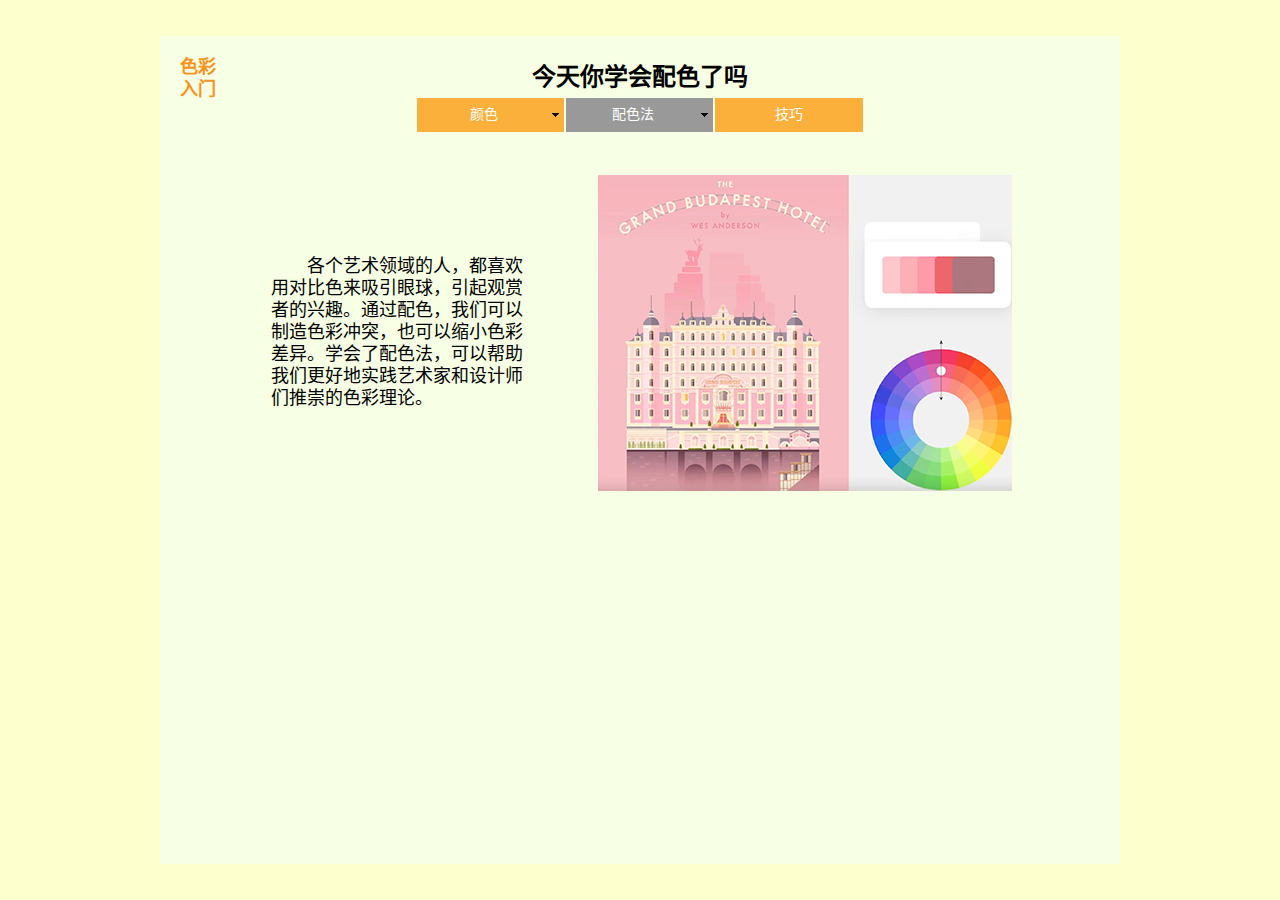
<file: 配色法.html>
<!DOCTYPE html>
<html class="html" lang="zh-CN">
 <head>

  <script type="text/javascript">
   if(typeof Muse == "undefined") window.Muse = {}; window.Muse.assets = {"required":["jquery-1.8.3.min.js", "museutils.js", "jquery.musemenu.js", "jquery.watch.js", "___2.css"], "outOfDate":[]};
</script>
  
  <meta http-equiv="Content-type" content="text/html;charset=UTF-8"/>
  <meta name="generator" content="2015.0.0.309"/>
  <title>配色法</title>
  <!-- CSS -->
  <link rel="stylesheet" type="text/css" href="css/site_global.css?4052507572"/>
  <link rel="stylesheet" type="text/css" href="css/master_a-__.css?351092704"/>
  <link rel="stylesheet" type="text/css" href="css/___2.css?3894347801" id="pagesheet"/>
  <!-- Other scripts -->
  <script type="text/javascript">
   document.documentElement.className += ' js';
</script>
  <!-- JS includes -->
  <!--[if lt IE 9]>
  <script src="scripts/html5shiv.js?4241844378" type="text/javascript"></script>
  <![endif]-->
   </head>
 <body>

  <div class="clearfix" id="page"><!-- column -->
   <div class="clearfix colelem" id="pu175-4"><!-- group -->
    <div class="clearfix grpelem" id="u175-4"><!-- content -->
     <p>色彩入门</p>
    </div>
    <div class="clearfix grpelem" id="u148-4"><!-- content -->
     <p>今天你学会配色了吗</p>
    </div>
   </div>
   <nav class="MenuBar clearfix colelem" id="menuu149"><!-- horizontal box -->
    <div class="MenuItemContainer clearfix grpelem" id="u157"><!-- vertical box -->
     <a class="nonblock nontext MenuItem MenuItemWithSubMenu clearfix colelem" id="u158" href="index.html"><!-- horizontal box --><div class="MenuItemLabel NoWrap clearfix grpelem" id="u159-4"><!-- content --><p>颜色</p></div><div class="grpelem" id="u160"><!-- image --></div></a>
     <div class="SubMenu  MenuLevel1 clearfix" id="u162"><!-- vertical box -->
      <ul class="SubMenuView clearfix colelem" id="u163"><!-- vertical box -->
       <li class="MenuItemContainer clearfix colelem" id="u254"><!-- horizontal box --><a class="nonblock nontext MenuItem MenuItemWithSubMenu clearfix grpelem" id="u255" href="%e4%b8%89%e5%8e%9f%e8%89%b2.html"><!-- horizontal box --><div class="MenuItemLabel NoWrap clearfix grpelem" id="u257-4"><!-- content --><p>三原色</p></div></a></li>
       <li class="MenuItemContainer clearfix colelem" id="u266"><!-- horizontal box --><a class="nonblock nontext MenuItem MenuItemWithSubMenu clearfix grpelem" id="u267" href="%e8%89%b2%e7%9b%b8.html"><!-- horizontal box --><div class="MenuItemLabel NoWrap clearfix grpelem" id="u270-4"><!-- content --><p>色相</p></div></a></li>
       <li class="MenuItemContainer clearfix colelem" id="u273"><!-- horizontal box --><a class="nonblock nontext MenuItem MenuItemWithSubMenu clearfix grpelem" id="u276" href="%e8%bf%91%e4%bc%bc%e8%89%b2.html"><!-- horizontal box --><div class="MenuItemLabel NoWrap clearfix grpelem" id="u279-4"><!-- content --><p>近似色</p></div></a></li>
      </ul>
     </div>
    </div>
    <div class="MenuItemContainer clearfix grpelem" id="u150"><!-- vertical box -->
     <a class="nonblock nontext MenuItem MenuItemWithSubMenu MuseMenuActive clearfix colelem" id="u153" href="%e9%85%8d%e8%89%b2%e6%b3%95.html"><!-- horizontal box --><div class="MenuItemLabel NoWrap clearfix grpelem" id="u154-4"><!-- content --><p>配色法</p></div><div class="grpelem" id="u156"><!-- image --></div></a>
     <div class="SubMenu  MenuLevel1 clearfix" id="u151"><!-- vertical box -->
      <ul class="SubMenuView clearfix colelem" id="u152"><!-- vertical box -->
       <li class="MenuItemContainer clearfix colelem" id="u280"><!-- horizontal box --><a class="nonblock nontext MenuItem MenuItemWithSubMenu clearfix grpelem" id="u281" href="%e5%8d%95%e9%85%8d%e8%89%b2%e6%b3%95.html"><!-- horizontal box --><div class="MenuItemLabel NoWrap clearfix grpelem" id="u283-4"><!-- content --><p>单配色法</p></div></a></li>
       <li class="MenuItemContainer clearfix colelem" id="u290"><!-- horizontal box --><a class="nonblock nontext MenuItem MenuItemWithSubMenu clearfix grpelem" id="u293" href="%e7%9b%b8%e4%bc%bc%e8%89%b2%e9%85%8d%e8%89%b2%e6%b3%95.html"><!-- horizontal box --><div class="MenuItemLabel NoWrap clearfix grpelem" id="u296-4"><!-- content --><p>相似色配色法</p></div></a></li>
       <li class="MenuItemContainer clearfix colelem" id="u297"><!-- horizontal box --><a class="nonblock nontext MenuItem MenuItemWithSubMenu clearfix grpelem" id="u298" href="%e4%ba%92%e8%a1%a5%e8%89%b2%e9%85%8d%e8%89%b2%e6%b3%95.html"><!-- horizontal box --><div class="MenuItemLabel NoWrap clearfix grpelem" id="u299-4"><!-- content --><p>互补色配色法</p></div></a></li>
       <li class="MenuItemContainer clearfix colelem" id="u415"><!-- horizontal box --><a class="nonblock nontext MenuItem MenuItemWithSubMenu clearfix grpelem" id="u416" href="%e8%a1%a5%e8%89%b2%e5%88%86%e9%9a%94%e9%85%8d%e8%89%b2%e6%b3%95.html"><!-- horizontal box --><div class="MenuItemLabel NoWrap clearfix grpelem" id="u419-4"><!-- content --><p>补色分隔配色法</p></div></a></li>
       <li class="MenuItemContainer clearfix colelem" id="u441"><!-- horizontal box --><a class="nonblock nontext MenuItem MenuItemWithSubMenu clearfix grpelem" id="u442" href="%e4%b8%89%e7%ad%89%e5%88%86%e9%85%8d%e8%89%b2%e6%b3%95.html"><!-- horizontal box --><div class="MenuItemLabel NoWrap clearfix grpelem" id="u444-4"><!-- content --><p>三等分配色法</p></div></a></li>
      </ul>
     </div>
    </div>
    <div class="MenuItemContainer clearfix grpelem" id="u164"><!-- vertical box -->
     <a class="nonblock nontext MenuItem MenuItemWithSubMenu clearfix colelem" id="u165" href="%e6%8a%80%e5%b7%a7.html"><!-- horizontal box --><div class="MenuItemLabel NoWrap clearfix grpelem" id="u167-4"><!-- content --><p>技巧</p></div></a>
    </div>
   </nav>
   <div class="clearfix colelem" id="pu363-5"><!-- group -->
    <div class="clearfix grpelem" id="u363-5"><!-- content -->
     <p id="u363-3"><span id="u363">&nbsp;&nbsp;&nbsp; </span><span id="u363-2">&nbsp;&nbsp;&nbsp; 各个艺术领域的人，都喜欢用对比色来吸引眼球，引起观赏者的兴趣。通过配色，我们可以制造色彩冲突，也可以缩小色彩差异。学会了配色法，可以帮助我们更好地实践艺术家和设计师们推崇的色彩理论。</span></p>
    </div>
    <div class="clip_frame grpelem" id="u364"><!-- image -->
     <img class="block" id="u364_img" src="images/%e5%9b%be%e7%89%8712.png" alt="" width="414" height="316"/>
    </div>
   </div>
   <div class="verticalspacer"></div>
  </div>
  <!-- JS includes -->
  <script type="text/javascript">
   if (document.location.protocol != 'https:') document.write('\x3Cscript src="http://musecdn.businesscatalyst.com/scripts/4.0/jquery-1.8.3.min.js" type="text/javascript">\x3C/script>');
</script>
  <script type="text/javascript">
   window.jQuery || document.write('\x3Cscript src="scripts/jquery-1.8.3.min.js" type="text/javascript">\x3C/script>');
</script>
  <script src="scripts/museutils.js?183364071" type="text/javascript"></script>
  <script src="scripts/jquery.musemenu.js?3957776250" type="text/javascript"></script>
  <script src="scripts/jquery.watch.js?71412426" type="text/javascript"></script>
  <!-- Other scripts -->
  <script type="text/javascript">
   $(document).ready(function() { try {
(function(){var a={},b=function(a){if(a.match(/^rgb/))return a=a.replace(/\s+/g,"").match(/([\d\,]+)/gi)[0].split(","),(parseInt(a[0])<<16)+(parseInt(a[1])<<8)+parseInt(a[2]);if(a.match(/^\#/))return parseInt(a.substr(1),16);return 0};(function(){$('link[type="text/css"]').each(function(){var b=($(this).attr("href")||"").match(/\/?css\/([\w\-]+\.css)\?(\d+)/);b&&b[1]&&b[2]&&(a[b[1]]=b[2])})})();(function(){$("body").append('<div class="version" style="display:none; width:1px; height:1px;"></div>');
for(var c=$(".version"),d=0;d<Muse.assets.required.length;){var f=Muse.assets.required[d],g=f.match(/([\w\-\.]+)\.(\w+)$/),k=g&&g[1]?g[1]:null,g=g&&g[2]?g[2]:null;switch(g.toLowerCase()){case "css":k=k.replace(/\W/gi,"_").replace(/^([^a-z])/gi,"_$1");c.addClass(k);var g=b(c.css("color")),h=b(c.css("background-color"));g!=0||h!=0?(Muse.assets.required.splice(d,1),"undefined"!=typeof a[f]&&(g!=a[f]>>>24||h!=(a[f]&16777215))&&Muse.assets.outOfDate.push(f)):d++;c.removeClass(k);break;case "js":k.match(/^jquery-[\d\.]+/gi)&&
typeof $!="undefined"?Muse.assets.required.splice(d,1):d++;break;default:throw Error("Unsupported file type: "+g);}}c.remove();if(Muse.assets.outOfDate.length||Muse.assets.required.length)c="伺服器上的某些檔案可能遺失或不正確。請清除瀏覽器快取後再試一次。若問題持續發生，請聯絡網站作者。",(d=location&&location.search&&location.search.match&&location.search.match(/muse_debug/gi))&&Muse.assets.outOfDate.length&&(c+="\nOut of date: "+Muse.assets.outOfDate.join(",")),d&&Muse.assets.required.length&&(c+="\nMissing: "+Muse.assets.required.join(",")),alert(c)})()})();/* body */
Muse.Utils.transformMarkupToFixBrowserProblemsPreInit();/* body */
Muse.Utils.prepHyperlinks(true);/* body */
Muse.Utils.initWidget('.MenuBar', function(elem) { return $(elem).museMenu(); });/* unifiedNavBar */
Muse.Utils.fullPage('#page');/* 100% height page */
Muse.Utils.showWidgetsWhenReady();/* body */
Muse.Utils.transformMarkupToFixBrowserProblems();/* body */
} catch(e) { if (e && 'function' == typeof e.notify) e.notify(); else Muse.Assert.fail('Error calling selector function:' + e); }});
</script>
   </body>
</html>
</file>
<file: css/site_global.css>
html
{
	min-height: 100%;
	min-width: 100%;
	-ms-text-size-adjust: none;
}

body,div,dl,dt,dd,ul,ol,li,nav,h1,h2,h3,h4,h5,h6,pre,code,form,fieldset,legend,input,button,textarea,p,blockquote,th,td,a
{
	margin: 0;
	padding: 0;
	border-width: 0;
	-webkit-transform-origin: left top;
	-ms-transform-origin: left top;
	-o-transform-origin: left top;
	transform-origin: left top;
}

table
{
	border-collapse: collapse;
	border-spacing: 0;
}

fieldset,img
{
	border: 0;
	-webkit-transform-origin: left top;
	-ms-transform-origin: left top;
	-o-transform-origin: left top;
	transform-origin: left top;
}

address,caption,cite,code,dfn,em,strong,th,var,optgroup
{
	font-style: inherit;
	font-weight: inherit;
}

del,ins
{
	text-decoration: none;
}

li
{
	list-style: none;
}

caption,th
{
	text-align: left;
}

h1,h2,h3,h4,h5,h6
{
	font-size: 100%;
	font-weight: inherit;
}

input,button,textarea,select,optgroup,option
{
	font-family: inherit;
	font-size: inherit;
	font-style: inherit;
	font-weight: inherit;
}

body
{
	font-family: Arial, Helvetica Neue, Helvetica, sans-serif;
	text-align: left;
	font-size: 14px;
	line-height: 17px;
	word-wrap: break-word;
	text-rendering: optimizeLegibility;/* kerning, primarily */
	-moz-font-feature-settings: 'liga';
	-ms-font-feature-settings: 'liga';
	-webkit-font-feature-settings: 'liga';
	font-feature-settings: 'liga';
}

@media screen and (-webkit-min-device-pixel-ratio:0)
{
	body { text-rendering:auto; }
}

a:link
{
	color: #0000FF;
	text-decoration: underline;
}

a:visited
{
	color: #800080;
	text-decoration: underline;
}

a:hover
{
	color: #0000FF;
	text-decoration: underline;
}

a:active
{
	color: #EE0000;
	text-decoration: underline;
}

a.nontext /* used to override default properties of 'a' tag */
{
	color: black;
	text-decoration: none;
	font-style: normal;
	font-weight: normal;
}

.normal_text
{
	color: #000000;
	direction: ltr;
	font-family: Arial, Helvetica Neue, Helvetica, sans-serif;
	font-size: 14px;
	font-style: normal;
	font-weight: normal;
	letter-spacing: 0px;
	line-height: 17px;
	text-align: left;
	text-decoration: none;
	text-indent: 0px;
	text-transform: none;
	vertical-align: 0px;
	padding: 0px;
}

.list0 li:before
{
	position: absolute;
	right: 100%;
	letter-spacing: 0px;
	text-decoration: none;
	font-weight: normal;
	font-style: normal;
}

.rtl-list li:before
{
	right: auto;
	left: 100%;
}

.nls-None > li:before,.nls-None .list3 > li:before,.nls-None .list6 > li:before
{
	margin-right: 6px;
	content: '•';
}

.nls-None .list1 > li:before,.nls-None .list4 > li:before,.nls-None .list7 > li:before
{
	margin-right: 6px;
	content: '○';
}

.nls-None,.nls-None .list1,.nls-None .list2,.nls-None .list3,.nls-None .list4,.nls-None .list5,.nls-None .list6,.nls-None .list7,.nls-None .list8
{
	padding-left: 34px;
}

.nls-None.rtl-list,.nls-None .list1.rtl-list,.nls-None .list2.rtl-list,.nls-None .list3.rtl-list,.nls-None .list4.rtl-list,.nls-None .list5.rtl-list,.nls-None .list6.rtl-list,.nls-None .list7.rtl-list,.nls-None .list8.rtl-list
{
	padding-left: 0px;
	padding-right: 34px;
}

.nls-None .list2 > li:before,.nls-None .list5 > li:before,.nls-None .list8 > li:before
{
	margin-right: 6px;
	content: '-';
}

.nls-None.rtl-list > li:before,.nls-None .list1.rtl-list > li:before,.nls-None .list2.rtl-list > li:before,.nls-None .list3.rtl-list > li:before,.nls-None .list4.rtl-list > li:before,.nls-None .list5.rtl-list > li:before,.nls-None .list6.rtl-list > li:before,.nls-None .list7.rtl-list > li:before,.nls-None .list8.rtl-list > li:before
{
	margin-right: 0px;
	margin-left: 6px;
}

.TabbedPanelsTab
{
	white-space: nowrap;
}

.MenuBar  .MenuBarView,.MenuBar  .SubMenuView /* Resets for ul and li in menus */
{
	display: block;
	list-style: none;
}

.MenuBar .SubMenu
{
	display: none;
	position: absolute;
}

.NoWrap
{
	white-space: nowrap;
	word-wrap: normal;
}

.rootelem /* the root of the artwork tree */
{
	margin-left: auto;
	margin-right: auto;
}

.colelem /* a child element of a column */
{
	display: inline;
	float: left;
	clear: both;
}

.colelem100 /* a child element of a column that is 100% width */
{
	clear: both;
}

.grpelem /* a child element of a group */
{
	display: inline;
	float: left;
}

.clearfix:after /* force a container to fit around floated items */
{
	content: "\0020";
	visibility: hidden;
	display: block;
	height: 0;
	clear: both;
}

*:first-child+html .clearfix /* IE7 */
{
	zoom: 1;
}

.clip_frame /* used to clip the contents as in the case of an image frame */
{
	overflow: hidden;
}

.inclusion_context /* context for positioning a group of elements that share the same height */
{
	display: table;
	table-layout: fixed;
	width: 0.01px;
}

.inclelem /* element of an inclusion context */
{
	display: table-cell;
	vertical-align: top;
}

.f3s_mid /* 3-slice frame, middle slice */
{
	background-repeat: repeat;
}

.f3s_top,.f3s_bot /* 3-slice frame, top slice */
{
	background-repeat: no-repeat;
}

.f9s_top_left,.f9s_bot_left /* 9-slice frame, left corner slice */
{
	background-repeat: no-repeat;
	background-position: left;
}

.f9s_top_right,.f9s_bot_right /* 9-slice frame, right corner slice */
{
	background-repeat: no-repeat;
	background-position: right;
}

.f9s_top_mid,.f9s_bot_mid /* 9-slice frame, top/bottom horizontal slice */
{
	background-repeat: repeat-x;
	background-position: 0px 0px;
}

.f9s_mid_left /* 9-slice frame, left vertical slice */
{
	background-repeat: repeat-y;
	background-position: left;
}

.f9s_mid_right /* 9-slice frame, right vertical slice */
{
	background-repeat: repeat-y;
	background-position: right;
}

.f9s_center /* 9-slice frame, center slice */
{
	background-repeat: repeat;
	background-position: 0px 0px;
}

.popup_anchor /* anchors an abspos popup */
{
	position: relative;
	width: 0px;
	height: 0px;
}

.popup_element
{
	z-index: 100000;
}

.svg
{
	display: block;
	vertical-align: top;
}

span.wrap /* used to force wrap after floated array when nested inside a paragraph */
{
	content: '';
	clear: left;
	display: block;
}

span.actAsInlineDiv /* used to simulate a DIV with inline display when already nested inside a paragraph */
{
	display: inline-block;
}

.position_content,.excludeFromNormalFlow /* used when child content is larger than parent */
{
	float: left;
}

.preload_images /* used to preload images used in non-default states */
{
	position: absolute;
	overflow: hidden;
	left: -9999px;
	top: -9999px;
	height: 1px;
	width: 1px;
}

preload /* used to specifiy the dimension of preload item */
{
	height: 1px;
	width: 1px;
}

.animateStates
{
	-webkit-transition: 0.3s ease-in-out;
	-moz-transition: 0.3s ease-in-out;
	-o-transition: 0.3s ease-in-out;
	transition: 0.3s ease-in-out;
}

input:focus,textarea:focus /* remove default focussed input styling */
{
	outline: none;
}

textarea
{
	resize: none;
	overflow: auto;
}

.fld-prompt /* form placeholders cursor behavior */
{
	pointer-events: none;
}

.wrapped-input /* form inputs & placeholders let div styling show thru */
{
	position: absolute;
	top: 0;
	left: 0;
	background: transparent;
	border: none;
}

.submit-btn /* form submit buttons on top of sibling elements */
{
	z-index: 50000;
	cursor: pointer;
}

.anchor_item /* used to specify anchor properties */
{
	width: 22px;
	height: 18px;
}

.MenuBar .SubMenuVisible,.MenuBarVertical .SubMenuVisible,.MenuBar .SubMenu .SubMenuVisible,.popup_element.Active,span.actAsPara,.actAsDiv,a.nonblock.nontext,img.block
{
	display: block;
}

.ose_ei
{
	visibility: hidden;
	z-index: 0;
}

.widget_invisible,.js .invi,.js .mse_pre_init,.js .an_invi /* used to hide the widget before loaded */
{
	visibility: hidden;
}

.no_vert_scroll
{
	overflow-y: hidden;
}

.always_vert_scroll
{
	overflow-y: scroll;
}

.always_horz_scroll
{
	overflow-x: scroll;
}

.popup_element.Inactive,.js .disn,.hidden
{
	display: none;
}

.fullscreen
{
	overflow: hidden;
	left: 0px;
	top: 0px;
	position: fixed;
	height: 100%;
	width: 100%;
	-moz-box-sizing: border-box;
	-webkit-box-sizing: border-box;
	-ms-box-sizing: border-box;
	box-sizing: border-box;
}

.fullwidth
{
	position: absolute;
}

.borderbox
{
	-moz-box-sizing: border-box;
	-webkit-box-sizing: border-box;
	-ms-box-sizing: border-box;
	box-sizing: border-box;
}

.scroll_wrapper
{
	position: absolute;
	overflow: auto;
	left: 0px;
	right: 0px;
	top: 0px;
	bottom: 0px;
	padding-top: 0px;
	padding-bottom: 0px;
	margin-top: 0px;
	margin-bottom: 0px;
}

.browser_width > *
{
	position: absolute;
	left: 0px;
	right: 0px;
}

.list0 li,.MenuBar .MenuItemContainer,.SlideShowContentPanel .fullscreen img
{
	position: relative;
}

.accordion_wrapper
{
	display: inline;
	float: left;
	width: 0px;
}

.fld-checkbox input[type=checkbox],.fld-radiobutton input[type=radio] /* Hide native checkbox */
{
	position: absolute;
	overflow: hidden;
	clip: rect(0px, 0px, 0px, 0px);
	height: 1px;
	width: 1px;
	margin: -1px;
	padding: 0;
	border: 0;
}

.fld-checkbox input[type=checkbox] + label,.fld-radiobutton input[type=radio] + label
{
	display: inline-block;
	background-repeat: no-repeat;
	cursor: pointer;
	float: left;
	width: 100%;
	height: 100%;
}

.pointer_cursor,.fld-recaptcha-mode,.fld-recaptcha-refresh,.fld-recaptcha-help
{
	cursor: pointer;
}

p,h1,h2,h3,h4,h5,h6,ol,ul,span.actAsPara /* disable Android font boosting */
{
	max-height: 1000000px;
}

.superscript
{
	vertical-align: super;
	font-size: 66%;
	line-height: 0;
}

.subscript
{
	vertical-align: sub;
	font-size: 66%;
	line-height: 0;
}

.wp-slideshow-clip,.SlideShowWidget /* disable pointer events on slide shows */
{
	-ms-touch-action: none;
	touch-action: none;
}
</file>
<file: css/master_a-__.css>
#u175-4
{
	background-color: transparent;
	color: #F7931E;
	font-size: 18px;
	line-height: 22px;
	font-family: Arial, Helvetica Neue, Helvetica, sans-serif;
	font-weight: bold;
	position: relative;
}

#u148-4
{
	background-color: transparent;
	font-size: 24px;
	line-height: 29px;
	font-family: Arial, Helvetica Neue, Helvetica, sans-serif;
	font-weight: bold;
	position: relative;
}

#menuu149
{
	border-style: none;
	border-color: transparent;
	background-color: transparent;
	position: relative;
}

#u158
{
	background-color: #FBB03B;
	position: relative;
}

#u158:hover
{
	background-color: #999999;
}

#u158:active
{
	background-color: #6B6B6B;
}

#u159-4
{
	border-style: none;
	border-color: transparent;
	background-color: transparent;
	text-align: center;
	color: #FFFFFF;
	font-family: Georgia, Palatino, Palatino Linotype, Times, Times New Roman, serif;
	position: relative;
}

#u160
{
	position: relative;
	background: transparent url("../images/arrowmenudown.gif") no-repeat center center;
}

#u158:hover #u160
{
	background-repeat: no-repeat;
	background-position: center center;
}

#u158:active #u160
{
	background-repeat: no-repeat;
	background-position: center center;
}

#u255
{
	border-width: 1px;
	border-style: solid;
	border-color: #777777;
	background-color: #FFFFFF;
	position: relative;
}

#u255:hover
{
	background-color: #AAAAAA;
}

#u257-4
{
	background-color: transparent;
	font-size: 11px;
	text-align: center;
	line-height: 13px;
	position: relative;
}

#u267
{
	border-width: 1px;
	border-style: solid;
	border-color: #777777;
	background-color: #FFFFFF;
	position: relative;
}

#u267:hover
{
	background-color: #AAAAAA;
}

#u270-4
{
	background-color: transparent;
	font-size: 11px;
	text-align: center;
	line-height: 13px;
	position: relative;
}

#u276
{
	border-width: 1px;
	border-style: solid;
	border-color: #777777;
	background-color: #FFFFFF;
	position: relative;
}

#u276:hover
{
	background-color: #AAAAAA;
}

#u279-4
{
	background-color: transparent;
	font-size: 11px;
	text-align: center;
	line-height: 13px;
	position: relative;
}

#u153
{
	background-color: #FBB03B;
	position: relative;
}

#u158.MuseMenuActive,#u153:hover
{
	background-color: #999999;
}

#u153:active
{
	background-color: #6B6B6B;
}

#u154-4
{
	border-style: none;
	border-color: transparent;
	background-color: transparent;
	text-align: center;
	color: #FFFFFF;
	font-family: Georgia, Palatino, Palatino Linotype, Times, Times New Roman, serif;
	position: relative;
}

#u156
{
	position: relative;
	background: transparent url("../images/arrowmenudown.gif") no-repeat center center;
}

#u158.MuseMenuActive #u160,#u153:hover #u156
{
	background-repeat: no-repeat;
	background-position: center center;
}

#u153:active #u156
{
	background-repeat: no-repeat;
	background-position: center center;
}

#u153.MuseMenuActive #u156
{
	background-repeat: no-repeat;
	background-position: center center;
}

#u162,#u151
{
	background-color: transparent;
}

#u281
{
	border-width: 1px;
	border-style: solid;
	border-color: #777777;
	background-color: #FFFFFF;
	position: relative;
}

#u281:hover
{
	background-color: #AAAAAA;
}

#u283-4
{
	background-color: transparent;
	font-size: 11px;
	text-align: center;
	line-height: 13px;
	position: relative;
}

#u293
{
	border-width: 1px;
	border-style: solid;
	border-color: #777777;
	background-color: #FFFFFF;
	position: relative;
}

#u293:hover
{
	background-color: #AAAAAA;
}

#u296-4
{
	background-color: transparent;
	font-size: 11px;
	text-align: center;
	line-height: 13px;
	position: relative;
}

#u298
{
	border-width: 1px;
	border-style: solid;
	border-color: #777777;
	background-color: #FFFFFF;
	position: relative;
}

#u298:hover
{
	background-color: #AAAAAA;
}

#u299-4
{
	background-color: transparent;
	font-size: 11px;
	text-align: center;
	line-height: 13px;
	position: relative;
}

#u416
{
	border-width: 1px;
	border-style: solid;
	border-color: #777777;
	background-color: #FFFFFF;
	position: relative;
}

#u416:hover
{
	background-color: #AAAAAA;
}

#u419-4
{
	background-color: transparent;
	font-size: 11px;
	text-align: center;
	line-height: 13px;
	position: relative;
}

#u442
{
	border-width: 1px;
	border-style: solid;
	border-color: #777777;
	background-color: #FFFFFF;
	position: relative;
}

#u442:hover
{
	background-color: #AAAAAA;
}

#u255.MuseMenuActive,#u267.MuseMenuActive,#u276.MuseMenuActive,#u281.MuseMenuActive,#u293.MuseMenuActive,#u298.MuseMenuActive,#u416.MuseMenuActive,#u442.MuseMenuActive
{
	background-color: #666666;
}

#u444-4
{
	background-color: transparent;
	font-size: 11px;
	text-align: center;
	line-height: 13px;
	position: relative;
}

#u157,#u163,#u254,#u266,#u273,#u150,#u152,#u280,#u290,#u297,#u415,#u441,#u164
{
	background-color: transparent;
	position: relative;
}

#u165
{
	background-color: #FBB03B;
	position: relative;
}

#u153.MuseMenuActive,#u165:hover
{
	background-color: #999999;
}

#u165:active
{
	background-color: #6B6B6B;
}

#u165.MuseMenuActive
{
	background-color: #999999;
}

#u167-4
{
	border-style: none;
	border-color: transparent;
	background-color: transparent;
	text-align: center;
	color: #FFFFFF;
	font-family: Georgia, Palatino, Palatino Linotype, Times, Times New Roman, serif;
	position: relative;
}

.MenuItem /* unifiedNavBar */
{
	cursor: pointer;
}
</file>
<file: css/index.css>
.version.index /* version checker */
{
	color: #00001F;
	background-color: #111F87;
}

.html
{
	background-color: #FDFFCC;
}

#page
{
	z-index: 1;
	width: 888px;
	min-height: 362.3999999999994px;
	background-image: none;
	border-style: none;
	border-color: #000000;
	background-color: #F7FFE4;
	margin-left: auto;
	margin-right: auto;
	padding: 20px 52px 117.60000000000059px 20px;
}

#pu175-4
{
	width: 0.01px;
}

#u175-4
{
	z-index: 79;
	width: 36px;
	min-height: 42px;
	margin-right: -10000px;
}

#u148-4
{
	z-index: 2;
	width: 217px;
	min-height: 27px;
	margin-right: -10000px;
	margin-top: 6px;
	left: 352px;
}

#menuu149
{
	z-index: 6;
	width: 446px;
	margin-left: 237px;
	top: -2px;
	margin-bottom: -2px;
}

#u157
{
	width: 147px;
	min-height: 34px;
	margin-right: -10000px;
}

#u158
{
	width: 147px;
	padding-bottom: 17px;
}

#u158:hover
{
	width: 147px;
	min-height: 0px;
	margin: 0px;
}

#u158:active
{
	width: 147px;
	min-height: 0px;
	margin: 0px;
}

#u159-4
{
	width: 133px;
	min-height: 17px;
	margin-right: -10000px;
	top: 8px;
}

#u158:hover #u159-4
{
	padding-top: 0px;
	padding-bottom: 0px;
	min-height: 17px;
	width: 133px;
	margin: 0px -10000px 0px 0px;
}

#u158:active #u159-4
{
	padding-top: 0px;
	padding-bottom: 0px;
	min-height: 17px;
	width: 133px;
	margin: 0px -10000px 0px 0px;
}

#u160
{
	z-index: 13;
	width: 14px;
	height: 14px;
	margin-right: -10000px;
	top: 10px;
	left: 133px;
}

#u158:hover #u160
{
	width: 14px;
	height: 14px;
	min-height: 0px;
	margin: 0px -10000px 0px 0px;
}

#u158:active #u160
{
	width: 14px;
	height: 14px;
	min-height: 0px;
	margin: 0px -10000px 0px 0px;
}

#u255
{
	width: 118px;
	padding-bottom: 4px;
	margin-right: -10000px;
}

#u255:hover
{
	width: 118px;
	min-height: 0px;
	margin: 0px -10000px 0px 0px;
}

#u257-4
{
	width: 110px;
	min-height: 13px;
	padding-left: 2px;
	padding-top: 4px;
	padding-right: 2px;
	margin-right: -10000px;
	top: 2px;
	left: 2px;
}

#u255:hover #u257-4
{
	padding-top: 4px;
	padding-bottom: 0px;
	min-height: 13px;
	width: 110px;
	margin: 0px -10000px 0px 0px;
}

#u267
{
	width: 118px;
	padding-bottom: 4px;
	margin-right: -10000px;
}

#u255.MuseMenuActive,#u267:hover
{
	width: 118px;
	min-height: 0px;
	margin: 0px -10000px 0px 0px;
}

#u270-4
{
	width: 110px;
	min-height: 13px;
	padding-left: 2px;
	padding-top: 4px;
	padding-right: 2px;
	margin-right: -10000px;
	top: 2px;
	left: 2px;
}

#u255.MuseMenuActive #u257-4,#u267:hover #u270-4
{
	padding-top: 4px;
	padding-bottom: 0px;
	min-height: 13px;
	width: 110px;
	margin: 0px -10000px 0px 0px;
}

#u276
{
	width: 118px;
	padding-bottom: 4px;
	margin-right: -10000px;
}

#u267.MuseMenuActive,#u276:hover
{
	width: 118px;
	min-height: 0px;
	margin: 0px -10000px 0px 0px;
}

#u279-4
{
	width: 110px;
	min-height: 13px;
	padding-left: 2px;
	padding-top: 4px;
	padding-right: 2px;
	margin-right: -10000px;
	top: 2px;
	left: 2px;
}

#u267.MuseMenuActive #u270-4,#u276:hover #u279-4
{
	padding-top: 4px;
	padding-bottom: 0px;
	min-height: 13px;
	width: 110px;
	margin: 0px -10000px 0px 0px;
}

#u150
{
	width: 147px;
	min-height: 34px;
	margin-right: -10000px;
	left: 149px;
}

#u153
{
	width: 147px;
	padding-bottom: 17px;
}

#u158.MuseMenuActive,#u153:hover
{
	width: 147px;
	min-height: 0px;
	margin: 0px;
}

#u153:active
{
	width: 147px;
	min-height: 0px;
	margin: 0px;
}

#u153.MuseMenuActive
{
	width: 147px;
	min-height: 0px;
	margin: 0px;
}

#u154-4
{
	width: 133px;
	min-height: 17px;
	margin-right: -10000px;
	top: 8px;
}

#u158.MuseMenuActive #u159-4,#u153:hover #u154-4
{
	padding-top: 0px;
	padding-bottom: 0px;
	min-height: 17px;
	width: 133px;
	margin: 0px -10000px 0px 0px;
}

#u153:active #u154-4
{
	padding-top: 0px;
	padding-bottom: 0px;
	min-height: 17px;
	width: 133px;
	margin: 0px -10000px 0px 0px;
}

#u153.MuseMenuActive #u154-4
{
	padding-top: 0px;
	padding-bottom: 0px;
	min-height: 17px;
	width: 133px;
	margin: 0px -10000px 0px 0px;
}

#u156
{
	z-index: 40;
	width: 14px;
	height: 14px;
	margin-right: -10000px;
	top: 10px;
	left: 133px;
}

#u158.MuseMenuActive #u160,#u153:hover #u156
{
	width: 14px;
	height: 14px;
	min-height: 0px;
	margin: 0px -10000px 0px 0px;
}

#u153:active #u156
{
	width: 14px;
	height: 14px;
	min-height: 0px;
	margin: 0px -10000px 0px 0px;
}

#u153.MuseMenuActive #u156
{
	width: 14px;
	height: 14px;
	min-height: 0px;
	margin: 0px -10000px 0px 0px;
}

#u162,#u151
{
	width: 120px;
	top: 34px;
}

#u281
{
	width: 118px;
	padding-bottom: 4px;
	margin-right: -10000px;
}

#u276.MuseMenuActive,#u281:hover
{
	width: 118px;
	min-height: 0px;
	margin: 0px -10000px 0px 0px;
}

#u283-4
{
	width: 110px;
	min-height: 13px;
	padding-left: 2px;
	padding-top: 4px;
	padding-right: 2px;
	margin-right: -10000px;
	top: 2px;
	left: 2px;
}

#u276.MuseMenuActive #u279-4,#u281:hover #u283-4
{
	padding-top: 4px;
	padding-bottom: 0px;
	min-height: 13px;
	width: 110px;
	margin: 0px -10000px 0px 0px;
}

#u293
{
	width: 118px;
	padding-bottom: 4px;
	margin-right: -10000px;
}

#u281.MuseMenuActive,#u293:hover
{
	width: 118px;
	min-height: 0px;
	margin: 0px -10000px 0px 0px;
}

#u296-4
{
	width: 110px;
	min-height: 13px;
	padding-left: 2px;
	padding-top: 4px;
	padding-right: 2px;
	margin-right: -10000px;
	top: 2px;
	left: 2px;
}

#u281.MuseMenuActive #u283-4,#u293:hover #u296-4
{
	padding-top: 4px;
	padding-bottom: 0px;
	min-height: 13px;
	width: 110px;
	margin: 0px -10000px 0px 0px;
}

#u298
{
	width: 118px;
	padding-bottom: 4px;
	margin-right: -10000px;
}

#u293.MuseMenuActive,#u298:hover
{
	width: 118px;
	min-height: 0px;
	margin: 0px -10000px 0px 0px;
}

#u299-4
{
	width: 110px;
	min-height: 13px;
	padding-left: 2px;
	padding-top: 4px;
	padding-right: 2px;
	margin-right: -10000px;
	top: 2px;
	left: 2px;
}

#u293.MuseMenuActive #u296-4,#u298:hover #u299-4
{
	padding-top: 4px;
	padding-bottom: 0px;
	min-height: 13px;
	width: 110px;
	margin: 0px -10000px 0px 0px;
}

#u416
{
	width: 118px;
	padding-bottom: 4px;
	margin-right: -10000px;
}

#u298.MuseMenuActive,#u416:hover
{
	width: 118px;
	min-height: 0px;
	margin: 0px -10000px 0px 0px;
}

#u419-4
{
	width: 110px;
	min-height: 13px;
	padding-left: 2px;
	padding-top: 4px;
	padding-right: 2px;
	margin-right: -10000px;
	top: 2px;
	left: 2px;
}

#u298.MuseMenuActive #u299-4,#u416:hover #u419-4
{
	padding-top: 4px;
	padding-bottom: 0px;
	min-height: 13px;
	width: 110px;
	margin: 0px -10000px 0px 0px;
}

#u163,#u254,#u266,#u273,#u152,#u280,#u290,#u297,#u415,#u441
{
	width: 120px;
}

#u442
{
	width: 118px;
	padding-bottom: 4px;
	margin-right: -10000px;
}

#u416.MuseMenuActive,#u442:hover
{
	width: 118px;
	min-height: 0px;
	margin: 0px -10000px 0px 0px;
}

#u442.MuseMenuActive
{
	width: 118px;
	min-height: 0px;
	margin: 0px -10000px 0px 0px;
}

#u444-4
{
	width: 110px;
	min-height: 13px;
	padding-left: 2px;
	padding-top: 4px;
	padding-right: 2px;
	margin-right: -10000px;
	top: 2px;
	left: 2px;
}

#u416.MuseMenuActive #u419-4,#u442:hover #u444-4
{
	padding-top: 4px;
	padding-bottom: 0px;
	min-height: 13px;
	width: 110px;
	margin: 0px -10000px 0px 0px;
}

#u442.MuseMenuActive #u444-4
{
	padding-top: 4px;
	padding-bottom: 0px;
	min-height: 13px;
	width: 110px;
	margin: 0px -10000px 0px 0px;
}

#u164
{
	width: 148px;
	min-height: 34px;
	margin-right: -10000px;
	left: 298px;
}

#u165
{
	width: 148px;
	padding-bottom: 17px;
}

#u165:hover
{
	width: 148px;
	min-height: 0px;
	margin: 0px;
}

#u165:active
{
	width: 148px;
	min-height: 0px;
	margin: 0px;
}

#u165.MuseMenuActive
{
	width: 148px;
	min-height: 0px;
	margin: 0px;
}

#u167-4
{
	width: 148px;
	min-height: 17px;
	margin-right: -10000px;
	top: 8px;
}

#u165:hover #u167-4
{
	padding-top: 0px;
	padding-bottom: 0px;
	min-height: 17px;
	width: 148px;
	margin: 0px -10000px 0px 0px;
}

#u165:active #u167-4
{
	padding-top: 0px;
	padding-bottom: 0px;
	min-height: 17px;
	width: 148px;
	margin: 0px -10000px 0px 0px;
}

#u165.MuseMenuActive #u167-4
{
	padding-top: 0px;
	padding-bottom: 0px;
	min-height: 17px;
	width: 148px;
	margin: 0px -10000px 0px 0px;
}

#pu177-4
{
	width: 0.01px;
	margin-left: 79px;
	margin-top: 39px;
}

#u177-4
{
	z-index: 83;
	width: 300px;
	min-height: 150px;
	background-color: transparent;
	font-size: 18px;
	line-height: 22px;
	position: relative;
	margin-right: -10000px;
	margin-top: 47px;
}

#u182
{
	z-index: 87;
	width: 442px;
	background-color: transparent;
	position: relative;
	margin-right: -10000px;
	left: 367px;
}

body
{
	position: relative;
	min-width: 960px;
	padding-top: 36px;
	padding-bottom: 36px;
}

#page .verticalspacer
{
	clear: both;
}
</file>
<file: css/___.css>
.version.____ /* version checker */
{
	color: #0000E8;
	background-color: #C9F746;
}

.html
{
	background-color: #FDFFCC;
}

#page
{
	z-index: 1;
	width: 865px;
	min-height: 351.95000000000005px;
	background-image: none;
	border-style: none;
	border-color: #000000;
	background-color: #F7FFE4;
	margin-left: auto;
	margin-right: auto;
	padding: 20px 75px 128.04999999999995px 20px;
}

#pu175-4
{
	width: 0.01px;
}

#u175-4
{
	z-index: 79;
	width: 36px;
	min-height: 42px;
	margin-right: -10000px;
}

#u148-4
{
	z-index: 2;
	width: 217px;
	min-height: 27px;
	margin-right: -10000px;
	margin-top: 6px;
	left: 352px;
}

#menuu149
{
	z-index: 6;
	width: 446px;
	margin-left: 237px;
	top: -2px;
	margin-bottom: -2px;
}

#u157
{
	width: 147px;
	min-height: 34px;
	margin-right: -10000px;
}

#u158
{
	width: 147px;
	padding-bottom: 17px;
}

#u158:hover
{
	width: 147px;
	min-height: 0px;
	margin: 0px;
}

#u158:active
{
	width: 147px;
	min-height: 0px;
	margin: 0px;
}

#u159-4
{
	width: 133px;
	min-height: 17px;
	margin-right: -10000px;
	top: 8px;
}

#u158:hover #u159-4
{
	padding-top: 0px;
	padding-bottom: 0px;
	min-height: 17px;
	width: 133px;
	margin: 0px -10000px 0px 0px;
}

#u158:active #u159-4
{
	padding-top: 0px;
	padding-bottom: 0px;
	min-height: 17px;
	width: 133px;
	margin: 0px -10000px 0px 0px;
}

#u160
{
	z-index: 13;
	width: 14px;
	height: 14px;
	margin-right: -10000px;
	top: 10px;
	left: 133px;
}

#u158:hover #u160
{
	width: 14px;
	height: 14px;
	min-height: 0px;
	margin: 0px -10000px 0px 0px;
}

#u158:active #u160
{
	width: 14px;
	height: 14px;
	min-height: 0px;
	margin: 0px -10000px 0px 0px;
}

#u255
{
	width: 118px;
	padding-bottom: 4px;
	margin-right: -10000px;
}

#u255:hover
{
	width: 118px;
	min-height: 0px;
	margin: 0px -10000px 0px 0px;
}

#u257-4
{
	width: 110px;
	min-height: 13px;
	padding-left: 2px;
	padding-top: 4px;
	padding-right: 2px;
	margin-right: -10000px;
	top: 2px;
	left: 2px;
}

#u255:hover #u257-4
{
	padding-top: 4px;
	padding-bottom: 0px;
	min-height: 13px;
	width: 110px;
	margin: 0px -10000px 0px 0px;
}

#u267
{
	width: 118px;
	padding-bottom: 4px;
	margin-right: -10000px;
}

#u255.MuseMenuActive,#u267:hover
{
	width: 118px;
	min-height: 0px;
	margin: 0px -10000px 0px 0px;
}

#u270-4
{
	width: 110px;
	min-height: 13px;
	padding-left: 2px;
	padding-top: 4px;
	padding-right: 2px;
	margin-right: -10000px;
	top: 2px;
	left: 2px;
}

#u255.MuseMenuActive #u257-4,#u267:hover #u270-4
{
	padding-top: 4px;
	padding-bottom: 0px;
	min-height: 13px;
	width: 110px;
	margin: 0px -10000px 0px 0px;
}

#u276
{
	width: 118px;
	padding-bottom: 4px;
	margin-right: -10000px;
}

#u267.MuseMenuActive,#u276:hover
{
	width: 118px;
	min-height: 0px;
	margin: 0px -10000px 0px 0px;
}

#u279-4
{
	width: 110px;
	min-height: 13px;
	padding-left: 2px;
	padding-top: 4px;
	padding-right: 2px;
	margin-right: -10000px;
	top: 2px;
	left: 2px;
}

#u267.MuseMenuActive #u270-4,#u276:hover #u279-4
{
	padding-top: 4px;
	padding-bottom: 0px;
	min-height: 13px;
	width: 110px;
	margin: 0px -10000px 0px 0px;
}

#u150
{
	width: 147px;
	min-height: 34px;
	margin-right: -10000px;
	left: 149px;
}

#u153
{
	width: 147px;
	padding-bottom: 17px;
}

#u158.MuseMenuActive,#u153:hover
{
	width: 147px;
	min-height: 0px;
	margin: 0px;
}

#u153:active
{
	width: 147px;
	min-height: 0px;
	margin: 0px;
}

#u153.MuseMenuActive
{
	width: 147px;
	min-height: 0px;
	margin: 0px;
}

#u154-4
{
	width: 133px;
	min-height: 17px;
	margin-right: -10000px;
	top: 8px;
}

#u158.MuseMenuActive #u159-4,#u153:hover #u154-4
{
	padding-top: 0px;
	padding-bottom: 0px;
	min-height: 17px;
	width: 133px;
	margin: 0px -10000px 0px 0px;
}

#u153:active #u154-4
{
	padding-top: 0px;
	padding-bottom: 0px;
	min-height: 17px;
	width: 133px;
	margin: 0px -10000px 0px 0px;
}

#u153.MuseMenuActive #u154-4
{
	padding-top: 0px;
	padding-bottom: 0px;
	min-height: 17px;
	width: 133px;
	margin: 0px -10000px 0px 0px;
}

#u156
{
	z-index: 40;
	width: 14px;
	height: 14px;
	margin-right: -10000px;
	top: 10px;
	left: 133px;
}

#u158.MuseMenuActive #u160,#u153:hover #u156
{
	width: 14px;
	height: 14px;
	min-height: 0px;
	margin: 0px -10000px 0px 0px;
}

#u153:active #u156
{
	width: 14px;
	height: 14px;
	min-height: 0px;
	margin: 0px -10000px 0px 0px;
}

#u153.MuseMenuActive #u156
{
	width: 14px;
	height: 14px;
	min-height: 0px;
	margin: 0px -10000px 0px 0px;
}

#u162,#u151
{
	width: 120px;
	top: 34px;
}

#u281
{
	width: 118px;
	padding-bottom: 4px;
	margin-right: -10000px;
}

#u276.MuseMenuActive,#u281:hover
{
	width: 118px;
	min-height: 0px;
	margin: 0px -10000px 0px 0px;
}

#u283-4
{
	width: 110px;
	min-height: 13px;
	padding-left: 2px;
	padding-top: 4px;
	padding-right: 2px;
	margin-right: -10000px;
	top: 2px;
	left: 2px;
}

#u276.MuseMenuActive #u279-4,#u281:hover #u283-4
{
	padding-top: 4px;
	padding-bottom: 0px;
	min-height: 13px;
	width: 110px;
	margin: 0px -10000px 0px 0px;
}

#u293
{
	width: 118px;
	padding-bottom: 4px;
	margin-right: -10000px;
}

#u281.MuseMenuActive,#u293:hover
{
	width: 118px;
	min-height: 0px;
	margin: 0px -10000px 0px 0px;
}

#u296-4
{
	width: 110px;
	min-height: 13px;
	padding-left: 2px;
	padding-top: 4px;
	padding-right: 2px;
	margin-right: -10000px;
	top: 2px;
	left: 2px;
}

#u281.MuseMenuActive #u283-4,#u293:hover #u296-4
{
	padding-top: 4px;
	padding-bottom: 0px;
	min-height: 13px;
	width: 110px;
	margin: 0px -10000px 0px 0px;
}

#u298
{
	width: 118px;
	padding-bottom: 4px;
	margin-right: -10000px;
}

#u293.MuseMenuActive,#u298:hover
{
	width: 118px;
	min-height: 0px;
	margin: 0px -10000px 0px 0px;
}

#u299-4
{
	width: 110px;
	min-height: 13px;
	padding-left: 2px;
	padding-top: 4px;
	padding-right: 2px;
	margin-right: -10000px;
	top: 2px;
	left: 2px;
}

#u293.MuseMenuActive #u296-4,#u298:hover #u299-4
{
	padding-top: 4px;
	padding-bottom: 0px;
	min-height: 13px;
	width: 110px;
	margin: 0px -10000px 0px 0px;
}

#u416
{
	width: 118px;
	padding-bottom: 4px;
	margin-right: -10000px;
}

#u298.MuseMenuActive,#u416:hover
{
	width: 118px;
	min-height: 0px;
	margin: 0px -10000px 0px 0px;
}

#u419-4
{
	width: 110px;
	min-height: 13px;
	padding-left: 2px;
	padding-top: 4px;
	padding-right: 2px;
	margin-right: -10000px;
	top: 2px;
	left: 2px;
}

#u298.MuseMenuActive #u299-4,#u416:hover #u419-4
{
	padding-top: 4px;
	padding-bottom: 0px;
	min-height: 13px;
	width: 110px;
	margin: 0px -10000px 0px 0px;
}

#u163,#u254,#u266,#u273,#u152,#u280,#u290,#u297,#u415,#u441
{
	width: 120px;
}

#u442
{
	width: 118px;
	padding-bottom: 4px;
	margin-right: -10000px;
}

#u416.MuseMenuActive,#u442:hover
{
	width: 118px;
	min-height: 0px;
	margin: 0px -10000px 0px 0px;
}

#u442.MuseMenuActive
{
	width: 118px;
	min-height: 0px;
	margin: 0px -10000px 0px 0px;
}

#u444-4
{
	width: 110px;
	min-height: 13px;
	padding-left: 2px;
	padding-top: 4px;
	padding-right: 2px;
	margin-right: -10000px;
	top: 2px;
	left: 2px;
}

#u416.MuseMenuActive #u419-4,#u442:hover #u444-4
{
	padding-top: 4px;
	padding-bottom: 0px;
	min-height: 13px;
	width: 110px;
	margin: 0px -10000px 0px 0px;
}

#u442.MuseMenuActive #u444-4
{
	padding-top: 4px;
	padding-bottom: 0px;
	min-height: 13px;
	width: 110px;
	margin: 0px -10000px 0px 0px;
}

#u164
{
	width: 148px;
	min-height: 34px;
	margin-right: -10000px;
	left: 298px;
}

#u165
{
	width: 148px;
	padding-bottom: 17px;
}

#u165:hover
{
	width: 148px;
	min-height: 0px;
	margin: 0px;
}

#u165:active
{
	width: 148px;
	min-height: 0px;
	margin: 0px;
}

#u165.MuseMenuActive
{
	width: 148px;
	min-height: 0px;
	margin: 0px;
}

#u167-4
{
	width: 148px;
	min-height: 17px;
	margin-right: -10000px;
	top: 8px;
}

#u165:hover #u167-4
{
	padding-top: 0px;
	padding-bottom: 0px;
	min-height: 17px;
	width: 148px;
	margin: 0px -10000px 0px 0px;
}

#u165:active #u167-4
{
	padding-top: 0px;
	padding-bottom: 0px;
	min-height: 17px;
	width: 148px;
	margin: 0px -10000px 0px 0px;
}

#u165.MuseMenuActive #u167-4
{
	padding-top: 0px;
	padding-bottom: 0px;
	min-height: 17px;
	width: 148px;
	margin: 0px -10000px 0px 0px;
}

#pu178-4
{
	width: 0.01px;
	margin-left: 79px;
	margin-top: 34px;
}

#u178-4
{
	z-index: 83;
	width: 301px;
	min-height: 150px;
	background-color: transparent;
	font-size: 18px;
	line-height: 22px;
	position: relative;
	margin-right: -10000px;
}

#u310
{
	z-index: 87;
	width: 425px;
	background-color: transparent;
	position: relative;
	margin-right: -10000px;
	margin-top: 15px;
	left: 361px;
}

body
{
	position: relative;
	min-width: 960px;
	padding-top: 36px;
	padding-bottom: 36px;
}

#page .verticalspacer
{
	clear: both;
}
</file>
<file: css/______2.css>
.version._______2 /* version checker */
{
	color: #0000F4;
	background-color: #5459C1;
}

.html
{
	background-color: #FDFFCC;
}

#page
{
	z-index: 1;
	width: 825px;
	min-height: 418px;
	background-image: none;
	border-style: none;
	border-color: #000000;
	background-color: #F7FFE4;
	margin-left: auto;
	margin-right: auto;
	padding: 20px 115px 62px 20px;
}

#pu175-4
{
	width: 0.01px;
}

#u175-4
{
	z-index: 79;
	width: 36px;
	min-height: 42px;
	margin-right: -10000px;
}

#u148-4
{
	z-index: 2;
	width: 217px;
	min-height: 27px;
	margin-right: -10000px;
	margin-top: 6px;
	left: 352px;
}

#menuu149
{
	z-index: 6;
	width: 446px;
	margin-left: 237px;
	top: -2px;
	margin-bottom: -2px;
}

#u157
{
	width: 147px;
	min-height: 34px;
	margin-right: -10000px;
}

#u158
{
	width: 147px;
	padding-bottom: 17px;
}

#u158:hover
{
	width: 147px;
	min-height: 0px;
	margin: 0px;
}

#u158:active
{
	width: 147px;
	min-height: 0px;
	margin: 0px;
}

#u159-4
{
	width: 133px;
	min-height: 17px;
	margin-right: -10000px;
	top: 8px;
}

#u158:hover #u159-4
{
	padding-top: 0px;
	padding-bottom: 0px;
	min-height: 17px;
	width: 133px;
	margin: 0px -10000px 0px 0px;
}

#u158:active #u159-4
{
	padding-top: 0px;
	padding-bottom: 0px;
	min-height: 17px;
	width: 133px;
	margin: 0px -10000px 0px 0px;
}

#u160
{
	z-index: 13;
	width: 14px;
	height: 14px;
	margin-right: -10000px;
	top: 10px;
	left: 133px;
}

#u158:hover #u160
{
	width: 14px;
	height: 14px;
	min-height: 0px;
	margin: 0px -10000px 0px 0px;
}

#u158:active #u160
{
	width: 14px;
	height: 14px;
	min-height: 0px;
	margin: 0px -10000px 0px 0px;
}

#u255
{
	width: 118px;
	padding-bottom: 4px;
	margin-right: -10000px;
}

#u255:hover
{
	width: 118px;
	min-height: 0px;
	margin: 0px -10000px 0px 0px;
}

#u257-4
{
	width: 110px;
	min-height: 13px;
	padding-left: 2px;
	padding-top: 4px;
	padding-right: 2px;
	margin-right: -10000px;
	top: 2px;
	left: 2px;
}

#u255:hover #u257-4
{
	padding-top: 4px;
	padding-bottom: 0px;
	min-height: 13px;
	width: 110px;
	margin: 0px -10000px 0px 0px;
}

#u267
{
	width: 118px;
	padding-bottom: 4px;
	margin-right: -10000px;
}

#u255.MuseMenuActive,#u267:hover
{
	width: 118px;
	min-height: 0px;
	margin: 0px -10000px 0px 0px;
}

#u270-4
{
	width: 110px;
	min-height: 13px;
	padding-left: 2px;
	padding-top: 4px;
	padding-right: 2px;
	margin-right: -10000px;
	top: 2px;
	left: 2px;
}

#u255.MuseMenuActive #u257-4,#u267:hover #u270-4
{
	padding-top: 4px;
	padding-bottom: 0px;
	min-height: 13px;
	width: 110px;
	margin: 0px -10000px 0px 0px;
}

#u276
{
	width: 118px;
	padding-bottom: 4px;
	margin-right: -10000px;
}

#u267.MuseMenuActive,#u276:hover
{
	width: 118px;
	min-height: 0px;
	margin: 0px -10000px 0px 0px;
}

#u279-4
{
	width: 110px;
	min-height: 13px;
	padding-left: 2px;
	padding-top: 4px;
	padding-right: 2px;
	margin-right: -10000px;
	top: 2px;
	left: 2px;
}

#u267.MuseMenuActive #u270-4,#u276:hover #u279-4
{
	padding-top: 4px;
	padding-bottom: 0px;
	min-height: 13px;
	width: 110px;
	margin: 0px -10000px 0px 0px;
}

#u150
{
	width: 147px;
	min-height: 34px;
	margin-right: -10000px;
	left: 149px;
}

#u153
{
	width: 147px;
	padding-bottom: 17px;
}

#u158.MuseMenuActive,#u153:hover
{
	width: 147px;
	min-height: 0px;
	margin: 0px;
}

#u153:active
{
	width: 147px;
	min-height: 0px;
	margin: 0px;
}

#u153.MuseMenuActive
{
	width: 147px;
	min-height: 0px;
	margin: 0px;
}

#u154-4
{
	width: 133px;
	min-height: 17px;
	margin-right: -10000px;
	top: 8px;
}

#u158.MuseMenuActive #u159-4,#u153:hover #u154-4
{
	padding-top: 0px;
	padding-bottom: 0px;
	min-height: 17px;
	width: 133px;
	margin: 0px -10000px 0px 0px;
}

#u153:active #u154-4
{
	padding-top: 0px;
	padding-bottom: 0px;
	min-height: 17px;
	width: 133px;
	margin: 0px -10000px 0px 0px;
}

#u153.MuseMenuActive #u154-4
{
	padding-top: 0px;
	padding-bottom: 0px;
	min-height: 17px;
	width: 133px;
	margin: 0px -10000px 0px 0px;
}

#u156
{
	z-index: 40;
	width: 14px;
	height: 14px;
	margin-right: -10000px;
	top: 10px;
	left: 133px;
}

#u158.MuseMenuActive #u160,#u153:hover #u156
{
	width: 14px;
	height: 14px;
	min-height: 0px;
	margin: 0px -10000px 0px 0px;
}

#u153:active #u156
{
	width: 14px;
	height: 14px;
	min-height: 0px;
	margin: 0px -10000px 0px 0px;
}

#u153.MuseMenuActive #u156
{
	width: 14px;
	height: 14px;
	min-height: 0px;
	margin: 0px -10000px 0px 0px;
}

#u162,#u151
{
	width: 120px;
	top: 34px;
}

#u281
{
	width: 118px;
	padding-bottom: 4px;
	margin-right: -10000px;
}

#u276.MuseMenuActive,#u281:hover
{
	width: 118px;
	min-height: 0px;
	margin: 0px -10000px 0px 0px;
}

#u283-4
{
	width: 110px;
	min-height: 13px;
	padding-left: 2px;
	padding-top: 4px;
	padding-right: 2px;
	margin-right: -10000px;
	top: 2px;
	left: 2px;
}

#u276.MuseMenuActive #u279-4,#u281:hover #u283-4
{
	padding-top: 4px;
	padding-bottom: 0px;
	min-height: 13px;
	width: 110px;
	margin: 0px -10000px 0px 0px;
}

#u293
{
	width: 118px;
	padding-bottom: 4px;
	margin-right: -10000px;
}

#u281.MuseMenuActive,#u293:hover
{
	width: 118px;
	min-height: 0px;
	margin: 0px -10000px 0px 0px;
}

#u296-4
{
	width: 110px;
	min-height: 13px;
	padding-left: 2px;
	padding-top: 4px;
	padding-right: 2px;
	margin-right: -10000px;
	top: 2px;
	left: 2px;
}

#u281.MuseMenuActive #u283-4,#u293:hover #u296-4
{
	padding-top: 4px;
	padding-bottom: 0px;
	min-height: 13px;
	width: 110px;
	margin: 0px -10000px 0px 0px;
}

#u298
{
	width: 118px;
	padding-bottom: 4px;
	margin-right: -10000px;
}

#u293.MuseMenuActive,#u298:hover
{
	width: 118px;
	min-height: 0px;
	margin: 0px -10000px 0px 0px;
}

#u299-4
{
	width: 110px;
	min-height: 13px;
	padding-left: 2px;
	padding-top: 4px;
	padding-right: 2px;
	margin-right: -10000px;
	top: 2px;
	left: 2px;
}

#u293.MuseMenuActive #u296-4,#u298:hover #u299-4
{
	padding-top: 4px;
	padding-bottom: 0px;
	min-height: 13px;
	width: 110px;
	margin: 0px -10000px 0px 0px;
}

#u416
{
	width: 118px;
	padding-bottom: 4px;
	margin-right: -10000px;
}

#u298.MuseMenuActive,#u416:hover
{
	width: 118px;
	min-height: 0px;
	margin: 0px -10000px 0px 0px;
}

#u419-4
{
	width: 110px;
	min-height: 13px;
	padding-left: 2px;
	padding-top: 4px;
	padding-right: 2px;
	margin-right: -10000px;
	top: 2px;
	left: 2px;
}

#u298.MuseMenuActive #u299-4,#u416:hover #u419-4
{
	padding-top: 4px;
	padding-bottom: 0px;
	min-height: 13px;
	width: 110px;
	margin: 0px -10000px 0px 0px;
}

#u163,#u254,#u266,#u273,#u152,#u280,#u290,#u297,#u415,#u441
{
	width: 120px;
}

#u442
{
	width: 118px;
	padding-bottom: 4px;
	margin-right: -10000px;
}

#u416.MuseMenuActive,#u442:hover
{
	width: 118px;
	min-height: 0px;
	margin: 0px -10000px 0px 0px;
}

#u442.MuseMenuActive
{
	width: 118px;
	min-height: 0px;
	margin: 0px -10000px 0px 0px;
}

#u444-4
{
	width: 110px;
	min-height: 13px;
	padding-left: 2px;
	padding-top: 4px;
	padding-right: 2px;
	margin-right: -10000px;
	top: 2px;
	left: 2px;
}

#u416.MuseMenuActive #u419-4,#u442:hover #u444-4
{
	padding-top: 4px;
	padding-bottom: 0px;
	min-height: 13px;
	width: 110px;
	margin: 0px -10000px 0px 0px;
}

#u442.MuseMenuActive #u444-4
{
	padding-top: 4px;
	padding-bottom: 0px;
	min-height: 13px;
	width: 110px;
	margin: 0px -10000px 0px 0px;
}

#u164
{
	width: 148px;
	min-height: 34px;
	margin-right: -10000px;
	left: 298px;
}

#u165
{
	width: 148px;
	padding-bottom: 17px;
}

#u165:hover
{
	width: 148px;
	min-height: 0px;
	margin: 0px;
}

#u165:active
{
	width: 148px;
	min-height: 0px;
	margin: 0px;
}

#u165.MuseMenuActive
{
	width: 148px;
	min-height: 0px;
	margin: 0px;
}

#u167-4
{
	width: 148px;
	min-height: 17px;
	margin-right: -10000px;
	top: 8px;
}

#u165:hover #u167-4
{
	padding-top: 0px;
	padding-bottom: 0px;
	min-height: 17px;
	width: 148px;
	margin: 0px -10000px 0px 0px;
}

#u165:active #u167-4
{
	padding-top: 0px;
	padding-bottom: 0px;
	min-height: 17px;
	width: 148px;
	margin: 0px -10000px 0px 0px;
}

#u165.MuseMenuActive #u167-4
{
	padding-top: 0px;
	padding-bottom: 0px;
	min-height: 17px;
	width: 148px;
	margin: 0px -10000px 0px 0px;
}

#u460-4
{
	z-index: 87;
	width: 639px;
	min-height: 34px;
	background-color: transparent;
	font-size: 18px;
	line-height: 22px;
	color: #662D91;
	margin-left: 141px;
	margin-top: 19px;
	position: relative;
}

#pu448
{
	width: 0.01px;
	margin-left: 86px;
	margin-top: 9px;
}

#u448
{
	z-index: 83;
	width: 416px;
	background-color: transparent;
	position: relative;
	margin-right: -10000px;
	margin-top: 41px;
}

#u454
{
	z-index: 85;
	width: 350px;
	background-color: transparent;
	position: relative;
	margin-right: -10000px;
	left: 389px;
}

body
{
	position: relative;
	min-width: 960px;
	padding-top: 36px;
	padding-bottom: 36px;
}

#page .verticalspacer
{
	clear: both;
}
</file>
<file: css/______1.css>
.version._______1 /* version checker */
{
	color: #0000F7;
	background-color: #52BAF4;
}

.html
{
	background-color: #FDFFCC;
}

#page
{
	z-index: 1;
	width: 822px;
	min-height: 417.2134190027591px;
	background-image: none;
	border-style: none;
	border-color: #000000;
	background-color: #F7FFE4;
	margin-left: auto;
	margin-right: auto;
	padding: 20px 118px 62.78658099724089px 20px;
}

#pu175-4
{
	width: 0.01px;
}

#u175-4
{
	z-index: 79;
	width: 36px;
	min-height: 42px;
	margin-right: -10000px;
}

#u148-4
{
	z-index: 2;
	width: 217px;
	min-height: 27px;
	margin-right: -10000px;
	margin-top: 6px;
	left: 352px;
}

#menuu149
{
	z-index: 6;
	width: 446px;
	margin-left: 237px;
	top: -2px;
	margin-bottom: -2px;
}

#u157
{
	width: 147px;
	min-height: 34px;
	margin-right: -10000px;
}

#u158
{
	width: 147px;
	padding-bottom: 17px;
}

#u158:hover
{
	width: 147px;
	min-height: 0px;
	margin: 0px;
}

#u158:active
{
	width: 147px;
	min-height: 0px;
	margin: 0px;
}

#u159-4
{
	width: 133px;
	min-height: 17px;
	margin-right: -10000px;
	top: 8px;
}

#u158:hover #u159-4
{
	padding-top: 0px;
	padding-bottom: 0px;
	min-height: 17px;
	width: 133px;
	margin: 0px -10000px 0px 0px;
}

#u158:active #u159-4
{
	padding-top: 0px;
	padding-bottom: 0px;
	min-height: 17px;
	width: 133px;
	margin: 0px -10000px 0px 0px;
}

#u160
{
	z-index: 13;
	width: 14px;
	height: 14px;
	margin-right: -10000px;
	top: 10px;
	left: 133px;
}

#u158:hover #u160
{
	width: 14px;
	height: 14px;
	min-height: 0px;
	margin: 0px -10000px 0px 0px;
}

#u158:active #u160
{
	width: 14px;
	height: 14px;
	min-height: 0px;
	margin: 0px -10000px 0px 0px;
}

#u255
{
	width: 118px;
	padding-bottom: 4px;
	margin-right: -10000px;
}

#u255:hover
{
	width: 118px;
	min-height: 0px;
	margin: 0px -10000px 0px 0px;
}

#u257-4
{
	width: 110px;
	min-height: 13px;
	padding-left: 2px;
	padding-top: 4px;
	padding-right: 2px;
	margin-right: -10000px;
	top: 2px;
	left: 2px;
}

#u255:hover #u257-4
{
	padding-top: 4px;
	padding-bottom: 0px;
	min-height: 13px;
	width: 110px;
	margin: 0px -10000px 0px 0px;
}

#u267
{
	width: 118px;
	padding-bottom: 4px;
	margin-right: -10000px;
}

#u255.MuseMenuActive,#u267:hover
{
	width: 118px;
	min-height: 0px;
	margin: 0px -10000px 0px 0px;
}

#u270-4
{
	width: 110px;
	min-height: 13px;
	padding-left: 2px;
	padding-top: 4px;
	padding-right: 2px;
	margin-right: -10000px;
	top: 2px;
	left: 2px;
}

#u255.MuseMenuActive #u257-4,#u267:hover #u270-4
{
	padding-top: 4px;
	padding-bottom: 0px;
	min-height: 13px;
	width: 110px;
	margin: 0px -10000px 0px 0px;
}

#u276
{
	width: 118px;
	padding-bottom: 4px;
	margin-right: -10000px;
}

#u267.MuseMenuActive,#u276:hover
{
	width: 118px;
	min-height: 0px;
	margin: 0px -10000px 0px 0px;
}

#u279-4
{
	width: 110px;
	min-height: 13px;
	padding-left: 2px;
	padding-top: 4px;
	padding-right: 2px;
	margin-right: -10000px;
	top: 2px;
	left: 2px;
}

#u267.MuseMenuActive #u270-4,#u276:hover #u279-4
{
	padding-top: 4px;
	padding-bottom: 0px;
	min-height: 13px;
	width: 110px;
	margin: 0px -10000px 0px 0px;
}

#u150
{
	width: 147px;
	min-height: 34px;
	margin-right: -10000px;
	left: 149px;
}

#u153
{
	width: 147px;
	padding-bottom: 17px;
}

#u158.MuseMenuActive,#u153:hover
{
	width: 147px;
	min-height: 0px;
	margin: 0px;
}

#u153:active
{
	width: 147px;
	min-height: 0px;
	margin: 0px;
}

#u153.MuseMenuActive
{
	width: 147px;
	min-height: 0px;
	margin: 0px;
}

#u154-4
{
	width: 133px;
	min-height: 17px;
	margin-right: -10000px;
	top: 8px;
}

#u158.MuseMenuActive #u159-4,#u153:hover #u154-4
{
	padding-top: 0px;
	padding-bottom: 0px;
	min-height: 17px;
	width: 133px;
	margin: 0px -10000px 0px 0px;
}

#u153:active #u154-4
{
	padding-top: 0px;
	padding-bottom: 0px;
	min-height: 17px;
	width: 133px;
	margin: 0px -10000px 0px 0px;
}

#u153.MuseMenuActive #u154-4
{
	padding-top: 0px;
	padding-bottom: 0px;
	min-height: 17px;
	width: 133px;
	margin: 0px -10000px 0px 0px;
}

#u156
{
	z-index: 40;
	width: 14px;
	height: 14px;
	margin-right: -10000px;
	top: 10px;
	left: 133px;
}

#u158.MuseMenuActive #u160,#u153:hover #u156
{
	width: 14px;
	height: 14px;
	min-height: 0px;
	margin: 0px -10000px 0px 0px;
}

#u153:active #u156
{
	width: 14px;
	height: 14px;
	min-height: 0px;
	margin: 0px -10000px 0px 0px;
}

#u153.MuseMenuActive #u156
{
	width: 14px;
	height: 14px;
	min-height: 0px;
	margin: 0px -10000px 0px 0px;
}

#u162,#u151
{
	width: 120px;
	top: 34px;
}

#u281
{
	width: 118px;
	padding-bottom: 4px;
	margin-right: -10000px;
}

#u276.MuseMenuActive,#u281:hover
{
	width: 118px;
	min-height: 0px;
	margin: 0px -10000px 0px 0px;
}

#u283-4
{
	width: 110px;
	min-height: 13px;
	padding-left: 2px;
	padding-top: 4px;
	padding-right: 2px;
	margin-right: -10000px;
	top: 2px;
	left: 2px;
}

#u276.MuseMenuActive #u279-4,#u281:hover #u283-4
{
	padding-top: 4px;
	padding-bottom: 0px;
	min-height: 13px;
	width: 110px;
	margin: 0px -10000px 0px 0px;
}

#u293
{
	width: 118px;
	padding-bottom: 4px;
	margin-right: -10000px;
}

#u281.MuseMenuActive,#u293:hover
{
	width: 118px;
	min-height: 0px;
	margin: 0px -10000px 0px 0px;
}

#u296-4
{
	width: 110px;
	min-height: 13px;
	padding-left: 2px;
	padding-top: 4px;
	padding-right: 2px;
	margin-right: -10000px;
	top: 2px;
	left: 2px;
}

#u281.MuseMenuActive #u283-4,#u293:hover #u296-4
{
	padding-top: 4px;
	padding-bottom: 0px;
	min-height: 13px;
	width: 110px;
	margin: 0px -10000px 0px 0px;
}

#u298
{
	width: 118px;
	padding-bottom: 4px;
	margin-right: -10000px;
}

#u293.MuseMenuActive,#u298:hover
{
	width: 118px;
	min-height: 0px;
	margin: 0px -10000px 0px 0px;
}

#u299-4
{
	width: 110px;
	min-height: 13px;
	padding-left: 2px;
	padding-top: 4px;
	padding-right: 2px;
	margin-right: -10000px;
	top: 2px;
	left: 2px;
}

#u293.MuseMenuActive #u296-4,#u298:hover #u299-4
{
	padding-top: 4px;
	padding-bottom: 0px;
	min-height: 13px;
	width: 110px;
	margin: 0px -10000px 0px 0px;
}

#u416
{
	width: 118px;
	padding-bottom: 4px;
	margin-right: -10000px;
}

#u298.MuseMenuActive,#u416:hover
{
	width: 118px;
	min-height: 0px;
	margin: 0px -10000px 0px 0px;
}

#u419-4
{
	width: 110px;
	min-height: 13px;
	padding-left: 2px;
	padding-top: 4px;
	padding-right: 2px;
	margin-right: -10000px;
	top: 2px;
	left: 2px;
}

#u298.MuseMenuActive #u299-4,#u416:hover #u419-4
{
	padding-top: 4px;
	padding-bottom: 0px;
	min-height: 13px;
	width: 110px;
	margin: 0px -10000px 0px 0px;
}

#u163,#u254,#u266,#u273,#u152,#u280,#u290,#u297,#u415,#u441
{
	width: 120px;
}

#u442
{
	width: 118px;
	padding-bottom: 4px;
	margin-right: -10000px;
}

#u416.MuseMenuActive,#u442:hover
{
	width: 118px;
	min-height: 0px;
	margin: 0px -10000px 0px 0px;
}

#u442.MuseMenuActive
{
	width: 118px;
	min-height: 0px;
	margin: 0px -10000px 0px 0px;
}

#u444-4
{
	width: 110px;
	min-height: 13px;
	padding-left: 2px;
	padding-top: 4px;
	padding-right: 2px;
	margin-right: -10000px;
	top: 2px;
	left: 2px;
}

#u416.MuseMenuActive #u419-4,#u442:hover #u444-4
{
	padding-top: 4px;
	padding-bottom: 0px;
	min-height: 13px;
	width: 110px;
	margin: 0px -10000px 0px 0px;
}

#u442.MuseMenuActive #u444-4
{
	padding-top: 4px;
	padding-bottom: 0px;
	min-height: 13px;
	width: 110px;
	margin: 0px -10000px 0px 0px;
}

#u164
{
	width: 148px;
	min-height: 34px;
	margin-right: -10000px;
	left: 298px;
}

#u165
{
	width: 148px;
	padding-bottom: 17px;
}

#u165:hover
{
	width: 148px;
	min-height: 0px;
	margin: 0px;
}

#u165:active
{
	width: 148px;
	min-height: 0px;
	margin: 0px;
}

#u165.MuseMenuActive
{
	width: 148px;
	min-height: 0px;
	margin: 0px;
}

#u167-4
{
	width: 148px;
	min-height: 17px;
	margin-right: -10000px;
	top: 8px;
}

#u165:hover #u167-4
{
	padding-top: 0px;
	padding-bottom: 0px;
	min-height: 17px;
	width: 148px;
	margin: 0px -10000px 0px 0px;
}

#u165:active #u167-4
{
	padding-top: 0px;
	padding-bottom: 0px;
	min-height: 17px;
	width: 148px;
	margin: 0px -10000px 0px 0px;
}

#u165.MuseMenuActive #u167-4
{
	padding-top: 0px;
	padding-bottom: 0px;
	min-height: 17px;
	width: 148px;
	margin: 0px -10000px 0px 0px;
}

#pu396-5
{
	width: 0.01px;
	margin-left: 85px;
	margin-top: 25px;
}

#u396-5
{
	z-index: 83;
	width: 644px;
	min-height: 158px;
	background-color: transparent;
	font-size: 18px;
	line-height: 22px;
	color: #FF6D4E;
	position: relative;
	margin-right: -10000px;
	left: 54px;
}

#u396-2
{
	color: #0071BC;
}

#u397
{
	z-index: 88;
	width: 375px;
	background-color: transparent;
	position: relative;
	margin-right: -10000px;
	margin-top: 90px;
}

#u403
{
	z-index: 90;
	width: 362px;
	background-color: transparent;
	position: relative;
	margin-right: -10000px;
	margin-top: 47px;
	left: 375px;
}

body
{
	position: relative;
	min-width: 960px;
	padding-top: 36px;
	padding-bottom: 36px;
}

#page .verticalspacer
{
	clear: both;
}
</file>
<file: css/____.css>
.version._____ /* version checker */
{
	color: #00001F;
	background-color: #C18F15;
}

.html
{
	background-color: #FDFFCC;
}

#page
{
	z-index: 1;
	width: 830px;
	min-height: 398.8966457023063px;
	background-image: none;
	border-style: none;
	border-color: #000000;
	background-color: #F7FFE4;
	margin-left: auto;
	margin-right: auto;
	padding: 20px 110px 81.10335429769373px 20px;
}

#pu175-4
{
	width: 0.01px;
}

#u175-4
{
	z-index: 79;
	width: 36px;
	min-height: 42px;
	margin-right: -10000px;
}

#u148-4
{
	z-index: 2;
	width: 217px;
	min-height: 27px;
	margin-right: -10000px;
	margin-top: 6px;
	left: 352px;
}

#menuu149
{
	z-index: 6;
	width: 446px;
	margin-left: 237px;
	top: -2px;
	margin-bottom: -2px;
}

#u157
{
	width: 147px;
	min-height: 34px;
	margin-right: -10000px;
}

#u158
{
	width: 147px;
	padding-bottom: 17px;
}

#u158:hover
{
	width: 147px;
	min-height: 0px;
	margin: 0px;
}

#u158:active
{
	width: 147px;
	min-height: 0px;
	margin: 0px;
}

#u159-4
{
	width: 133px;
	min-height: 17px;
	margin-right: -10000px;
	top: 8px;
}

#u158:hover #u159-4
{
	padding-top: 0px;
	padding-bottom: 0px;
	min-height: 17px;
	width: 133px;
	margin: 0px -10000px 0px 0px;
}

#u158:active #u159-4
{
	padding-top: 0px;
	padding-bottom: 0px;
	min-height: 17px;
	width: 133px;
	margin: 0px -10000px 0px 0px;
}

#u160
{
	z-index: 13;
	width: 14px;
	height: 14px;
	margin-right: -10000px;
	top: 10px;
	left: 133px;
}

#u158:hover #u160
{
	width: 14px;
	height: 14px;
	min-height: 0px;
	margin: 0px -10000px 0px 0px;
}

#u158:active #u160
{
	width: 14px;
	height: 14px;
	min-height: 0px;
	margin: 0px -10000px 0px 0px;
}

#u255
{
	width: 118px;
	padding-bottom: 4px;
	margin-right: -10000px;
}

#u255:hover
{
	width: 118px;
	min-height: 0px;
	margin: 0px -10000px 0px 0px;
}

#u257-4
{
	width: 110px;
	min-height: 13px;
	padding-left: 2px;
	padding-top: 4px;
	padding-right: 2px;
	margin-right: -10000px;
	top: 2px;
	left: 2px;
}

#u255:hover #u257-4
{
	padding-top: 4px;
	padding-bottom: 0px;
	min-height: 13px;
	width: 110px;
	margin: 0px -10000px 0px 0px;
}

#u267
{
	width: 118px;
	padding-bottom: 4px;
	margin-right: -10000px;
}

#u255.MuseMenuActive,#u267:hover
{
	width: 118px;
	min-height: 0px;
	margin: 0px -10000px 0px 0px;
}

#u270-4
{
	width: 110px;
	min-height: 13px;
	padding-left: 2px;
	padding-top: 4px;
	padding-right: 2px;
	margin-right: -10000px;
	top: 2px;
	left: 2px;
}

#u255.MuseMenuActive #u257-4,#u267:hover #u270-4
{
	padding-top: 4px;
	padding-bottom: 0px;
	min-height: 13px;
	width: 110px;
	margin: 0px -10000px 0px 0px;
}

#u276
{
	width: 118px;
	padding-bottom: 4px;
	margin-right: -10000px;
}

#u267.MuseMenuActive,#u276:hover
{
	width: 118px;
	min-height: 0px;
	margin: 0px -10000px 0px 0px;
}

#u279-4
{
	width: 110px;
	min-height: 13px;
	padding-left: 2px;
	padding-top: 4px;
	padding-right: 2px;
	margin-right: -10000px;
	top: 2px;
	left: 2px;
}

#u267.MuseMenuActive #u270-4,#u276:hover #u279-4
{
	padding-top: 4px;
	padding-bottom: 0px;
	min-height: 13px;
	width: 110px;
	margin: 0px -10000px 0px 0px;
}

#u150
{
	width: 147px;
	min-height: 34px;
	margin-right: -10000px;
	left: 149px;
}

#u153
{
	width: 147px;
	padding-bottom: 17px;
}

#u158.MuseMenuActive,#u153:hover
{
	width: 147px;
	min-height: 0px;
	margin: 0px;
}

#u153:active
{
	width: 147px;
	min-height: 0px;
	margin: 0px;
}

#u153.MuseMenuActive
{
	width: 147px;
	min-height: 0px;
	margin: 0px;
}

#u154-4
{
	width: 133px;
	min-height: 17px;
	margin-right: -10000px;
	top: 8px;
}

#u158.MuseMenuActive #u159-4,#u153:hover #u154-4
{
	padding-top: 0px;
	padding-bottom: 0px;
	min-height: 17px;
	width: 133px;
	margin: 0px -10000px 0px 0px;
}

#u153:active #u154-4
{
	padding-top: 0px;
	padding-bottom: 0px;
	min-height: 17px;
	width: 133px;
	margin: 0px -10000px 0px 0px;
}

#u153.MuseMenuActive #u154-4
{
	padding-top: 0px;
	padding-bottom: 0px;
	min-height: 17px;
	width: 133px;
	margin: 0px -10000px 0px 0px;
}

#u156
{
	z-index: 40;
	width: 14px;
	height: 14px;
	margin-right: -10000px;
	top: 10px;
	left: 133px;
}

#u158.MuseMenuActive #u160,#u153:hover #u156
{
	width: 14px;
	height: 14px;
	min-height: 0px;
	margin: 0px -10000px 0px 0px;
}

#u153:active #u156
{
	width: 14px;
	height: 14px;
	min-height: 0px;
	margin: 0px -10000px 0px 0px;
}

#u153.MuseMenuActive #u156
{
	width: 14px;
	height: 14px;
	min-height: 0px;
	margin: 0px -10000px 0px 0px;
}

#u162,#u151
{
	width: 120px;
	top: 34px;
}

#u281
{
	width: 118px;
	padding-bottom: 4px;
	margin-right: -10000px;
}

#u276.MuseMenuActive,#u281:hover
{
	width: 118px;
	min-height: 0px;
	margin: 0px -10000px 0px 0px;
}

#u283-4
{
	width: 110px;
	min-height: 13px;
	padding-left: 2px;
	padding-top: 4px;
	padding-right: 2px;
	margin-right: -10000px;
	top: 2px;
	left: 2px;
}

#u276.MuseMenuActive #u279-4,#u281:hover #u283-4
{
	padding-top: 4px;
	padding-bottom: 0px;
	min-height: 13px;
	width: 110px;
	margin: 0px -10000px 0px 0px;
}

#u293
{
	width: 118px;
	padding-bottom: 4px;
	margin-right: -10000px;
}

#u281.MuseMenuActive,#u293:hover
{
	width: 118px;
	min-height: 0px;
	margin: 0px -10000px 0px 0px;
}

#u296-4
{
	width: 110px;
	min-height: 13px;
	padding-left: 2px;
	padding-top: 4px;
	padding-right: 2px;
	margin-right: -10000px;
	top: 2px;
	left: 2px;
}

#u281.MuseMenuActive #u283-4,#u293:hover #u296-4
{
	padding-top: 4px;
	padding-bottom: 0px;
	min-height: 13px;
	width: 110px;
	margin: 0px -10000px 0px 0px;
}

#u298
{
	width: 118px;
	padding-bottom: 4px;
	margin-right: -10000px;
}

#u293.MuseMenuActive,#u298:hover
{
	width: 118px;
	min-height: 0px;
	margin: 0px -10000px 0px 0px;
}

#u299-4
{
	width: 110px;
	min-height: 13px;
	padding-left: 2px;
	padding-top: 4px;
	padding-right: 2px;
	margin-right: -10000px;
	top: 2px;
	left: 2px;
}

#u293.MuseMenuActive #u296-4,#u298:hover #u299-4
{
	padding-top: 4px;
	padding-bottom: 0px;
	min-height: 13px;
	width: 110px;
	margin: 0px -10000px 0px 0px;
}

#u416
{
	width: 118px;
	padding-bottom: 4px;
	margin-right: -10000px;
}

#u298.MuseMenuActive,#u416:hover
{
	width: 118px;
	min-height: 0px;
	margin: 0px -10000px 0px 0px;
}

#u419-4
{
	width: 110px;
	min-height: 13px;
	padding-left: 2px;
	padding-top: 4px;
	padding-right: 2px;
	margin-right: -10000px;
	top: 2px;
	left: 2px;
}

#u298.MuseMenuActive #u299-4,#u416:hover #u419-4
{
	padding-top: 4px;
	padding-bottom: 0px;
	min-height: 13px;
	width: 110px;
	margin: 0px -10000px 0px 0px;
}

#u163,#u254,#u266,#u273,#u152,#u280,#u290,#u297,#u415,#u441
{
	width: 120px;
}

#u442
{
	width: 118px;
	padding-bottom: 4px;
	margin-right: -10000px;
}

#u416.MuseMenuActive,#u442:hover
{
	width: 118px;
	min-height: 0px;
	margin: 0px -10000px 0px 0px;
}

#u442.MuseMenuActive
{
	width: 118px;
	min-height: 0px;
	margin: 0px -10000px 0px 0px;
}

#u444-4
{
	width: 110px;
	min-height: 13px;
	padding-left: 2px;
	padding-top: 4px;
	padding-right: 2px;
	margin-right: -10000px;
	top: 2px;
	left: 2px;
}

#u416.MuseMenuActive #u419-4,#u442:hover #u444-4
{
	padding-top: 4px;
	padding-bottom: 0px;
	min-height: 13px;
	width: 110px;
	margin: 0px -10000px 0px 0px;
}

#u442.MuseMenuActive #u444-4
{
	padding-top: 4px;
	padding-bottom: 0px;
	min-height: 13px;
	width: 110px;
	margin: 0px -10000px 0px 0px;
}

#u164
{
	width: 148px;
	min-height: 34px;
	margin-right: -10000px;
	left: 298px;
}

#u165
{
	width: 148px;
	padding-bottom: 17px;
}

#u165:hover
{
	width: 148px;
	min-height: 0px;
	margin: 0px;
}

#u165:active
{
	width: 148px;
	min-height: 0px;
	margin: 0px;
}

#u165.MuseMenuActive
{
	width: 148px;
	min-height: 0px;
	margin: 0px;
}

#u167-4
{
	width: 148px;
	min-height: 17px;
	margin-right: -10000px;
	top: 8px;
}

#u165:hover #u167-4
{
	padding-top: 0px;
	padding-bottom: 0px;
	min-height: 17px;
	width: 148px;
	margin: 0px -10000px 0px 0px;
}

#u165:active #u167-4
{
	padding-top: 0px;
	padding-bottom: 0px;
	min-height: 17px;
	width: 148px;
	margin: 0px -10000px 0px 0px;
}

#u165.MuseMenuActive #u167-4
{
	padding-top: 0px;
	padding-bottom: 0px;
	min-height: 17px;
	width: 148px;
	margin: 0px -10000px 0px 0px;
}

#u370-5
{
	z-index: 83;
	width: 637px;
	min-height: 45px;
	background-color: transparent;
	font-size: 18px;
	line-height: 22px;
	margin-left: 144px;
	margin-top: 32px;
	position: relative;
}

#u370-2
{
	color: #8C6239;
}

#pu371
{
	width: 0.01px;
	margin-left: 107px;
	margin-top: 22px;
}

#u371
{
	z-index: 88;
	width: 358px;
	background-color: transparent;
	position: relative;
	margin-right: -10000px;
	margin-top: 14px;
}

#u377
{
	z-index: 90;
	width: 365px;
	background-color: transparent;
	position: relative;
	margin-right: -10000px;
	left: 358px;
}

body
{
	position: relative;
	min-width: 960px;
	padding-top: 36px;
	padding-bottom: 36px;
}

#page .verticalspacer
{
	clear: both;
}
</file>
<file: css/__1.css>
.version.___1 /* version checker */
{
	color: #000003;
	background-color: #353F17;
}

.html
{
	background-color: #FDFFCC;
}

#page
{
	z-index: 1;
	width: 780px;
	min-height: 417.7917900403769px;
	background-image: none;
	border-style: none;
	border-color: #000000;
	background-color: #F7FFE4;
	margin-left: auto;
	margin-right: auto;
	padding: 20px 160px 62.208209959623105px 20px;
}

#pu175-4
{
	width: 0.01px;
}

#u175-4
{
	z-index: 79;
	width: 36px;
	min-height: 42px;
	margin-right: -10000px;
}

#u148-4
{
	z-index: 2;
	width: 217px;
	min-height: 27px;
	margin-right: -10000px;
	margin-top: 6px;
	left: 352px;
}

#menuu149
{
	z-index: 6;
	width: 446px;
	margin-left: 237px;
	top: -2px;
	margin-bottom: -2px;
}

#u157
{
	width: 147px;
	min-height: 34px;
	margin-right: -10000px;
}

#u158
{
	width: 147px;
	padding-bottom: 17px;
}

#u158:hover
{
	width: 147px;
	min-height: 0px;
	margin: 0px;
}

#u158:active
{
	width: 147px;
	min-height: 0px;
	margin: 0px;
}

#u159-4
{
	width: 133px;
	min-height: 17px;
	margin-right: -10000px;
	top: 8px;
}

#u158:hover #u159-4
{
	padding-top: 0px;
	padding-bottom: 0px;
	min-height: 17px;
	width: 133px;
	margin: 0px -10000px 0px 0px;
}

#u158:active #u159-4
{
	padding-top: 0px;
	padding-bottom: 0px;
	min-height: 17px;
	width: 133px;
	margin: 0px -10000px 0px 0px;
}

#u160
{
	z-index: 13;
	width: 14px;
	height: 14px;
	margin-right: -10000px;
	top: 10px;
	left: 133px;
}

#u158:hover #u160
{
	width: 14px;
	height: 14px;
	min-height: 0px;
	margin: 0px -10000px 0px 0px;
}

#u158:active #u160
{
	width: 14px;
	height: 14px;
	min-height: 0px;
	margin: 0px -10000px 0px 0px;
}

#u255
{
	width: 118px;
	padding-bottom: 4px;
	margin-right: -10000px;
}

#u255:hover
{
	width: 118px;
	min-height: 0px;
	margin: 0px -10000px 0px 0px;
}

#u257-4
{
	width: 110px;
	min-height: 13px;
	padding-left: 2px;
	padding-top: 4px;
	padding-right: 2px;
	margin-right: -10000px;
	top: 2px;
	left: 2px;
}

#u255:hover #u257-4
{
	padding-top: 4px;
	padding-bottom: 0px;
	min-height: 13px;
	width: 110px;
	margin: 0px -10000px 0px 0px;
}

#u267
{
	width: 118px;
	padding-bottom: 4px;
	margin-right: -10000px;
}

#u255.MuseMenuActive,#u267:hover
{
	width: 118px;
	min-height: 0px;
	margin: 0px -10000px 0px 0px;
}

#u270-4
{
	width: 110px;
	min-height: 13px;
	padding-left: 2px;
	padding-top: 4px;
	padding-right: 2px;
	margin-right: -10000px;
	top: 2px;
	left: 2px;
}

#u255.MuseMenuActive #u257-4,#u267:hover #u270-4
{
	padding-top: 4px;
	padding-bottom: 0px;
	min-height: 13px;
	width: 110px;
	margin: 0px -10000px 0px 0px;
}

#u276
{
	width: 118px;
	padding-bottom: 4px;
	margin-right: -10000px;
}

#u267.MuseMenuActive,#u276:hover
{
	width: 118px;
	min-height: 0px;
	margin: 0px -10000px 0px 0px;
}

#u279-4
{
	width: 110px;
	min-height: 13px;
	padding-left: 2px;
	padding-top: 4px;
	padding-right: 2px;
	margin-right: -10000px;
	top: 2px;
	left: 2px;
}

#u267.MuseMenuActive #u270-4,#u276:hover #u279-4
{
	padding-top: 4px;
	padding-bottom: 0px;
	min-height: 13px;
	width: 110px;
	margin: 0px -10000px 0px 0px;
}

#u150
{
	width: 147px;
	min-height: 34px;
	margin-right: -10000px;
	left: 149px;
}

#u153
{
	width: 147px;
	padding-bottom: 17px;
}

#u158.MuseMenuActive,#u153:hover
{
	width: 147px;
	min-height: 0px;
	margin: 0px;
}

#u153:active
{
	width: 147px;
	min-height: 0px;
	margin: 0px;
}

#u153.MuseMenuActive
{
	width: 147px;
	min-height: 0px;
	margin: 0px;
}

#u154-4
{
	width: 133px;
	min-height: 17px;
	margin-right: -10000px;
	top: 8px;
}

#u158.MuseMenuActive #u159-4,#u153:hover #u154-4
{
	padding-top: 0px;
	padding-bottom: 0px;
	min-height: 17px;
	width: 133px;
	margin: 0px -10000px 0px 0px;
}

#u153:active #u154-4
{
	padding-top: 0px;
	padding-bottom: 0px;
	min-height: 17px;
	width: 133px;
	margin: 0px -10000px 0px 0px;
}

#u153.MuseMenuActive #u154-4
{
	padding-top: 0px;
	padding-bottom: 0px;
	min-height: 17px;
	width: 133px;
	margin: 0px -10000px 0px 0px;
}

#u156
{
	z-index: 40;
	width: 14px;
	height: 14px;
	margin-right: -10000px;
	top: 10px;
	left: 133px;
}

#u158.MuseMenuActive #u160,#u153:hover #u156
{
	width: 14px;
	height: 14px;
	min-height: 0px;
	margin: 0px -10000px 0px 0px;
}

#u153:active #u156
{
	width: 14px;
	height: 14px;
	min-height: 0px;
	margin: 0px -10000px 0px 0px;
}

#u153.MuseMenuActive #u156
{
	width: 14px;
	height: 14px;
	min-height: 0px;
	margin: 0px -10000px 0px 0px;
}

#u162,#u151
{
	width: 120px;
	top: 34px;
}

#u281
{
	width: 118px;
	padding-bottom: 4px;
	margin-right: -10000px;
}

#u276.MuseMenuActive,#u281:hover
{
	width: 118px;
	min-height: 0px;
	margin: 0px -10000px 0px 0px;
}

#u283-4
{
	width: 110px;
	min-height: 13px;
	padding-left: 2px;
	padding-top: 4px;
	padding-right: 2px;
	margin-right: -10000px;
	top: 2px;
	left: 2px;
}

#u276.MuseMenuActive #u279-4,#u281:hover #u283-4
{
	padding-top: 4px;
	padding-bottom: 0px;
	min-height: 13px;
	width: 110px;
	margin: 0px -10000px 0px 0px;
}

#u293
{
	width: 118px;
	padding-bottom: 4px;
	margin-right: -10000px;
}

#u281.MuseMenuActive,#u293:hover
{
	width: 118px;
	min-height: 0px;
	margin: 0px -10000px 0px 0px;
}

#u296-4
{
	width: 110px;
	min-height: 13px;
	padding-left: 2px;
	padding-top: 4px;
	padding-right: 2px;
	margin-right: -10000px;
	top: 2px;
	left: 2px;
}

#u281.MuseMenuActive #u283-4,#u293:hover #u296-4
{
	padding-top: 4px;
	padding-bottom: 0px;
	min-height: 13px;
	width: 110px;
	margin: 0px -10000px 0px 0px;
}

#u298
{
	width: 118px;
	padding-bottom: 4px;
	margin-right: -10000px;
}

#u293.MuseMenuActive,#u298:hover
{
	width: 118px;
	min-height: 0px;
	margin: 0px -10000px 0px 0px;
}

#u299-4
{
	width: 110px;
	min-height: 13px;
	padding-left: 2px;
	padding-top: 4px;
	padding-right: 2px;
	margin-right: -10000px;
	top: 2px;
	left: 2px;
}

#u293.MuseMenuActive #u296-4,#u298:hover #u299-4
{
	padding-top: 4px;
	padding-bottom: 0px;
	min-height: 13px;
	width: 110px;
	margin: 0px -10000px 0px 0px;
}

#u416
{
	width: 118px;
	padding-bottom: 4px;
	margin-right: -10000px;
}

#u298.MuseMenuActive,#u416:hover
{
	width: 118px;
	min-height: 0px;
	margin: 0px -10000px 0px 0px;
}

#u419-4
{
	width: 110px;
	min-height: 13px;
	padding-left: 2px;
	padding-top: 4px;
	padding-right: 2px;
	margin-right: -10000px;
	top: 2px;
	left: 2px;
}

#u298.MuseMenuActive #u299-4,#u416:hover #u419-4
{
	padding-top: 4px;
	padding-bottom: 0px;
	min-height: 13px;
	width: 110px;
	margin: 0px -10000px 0px 0px;
}

#u163,#u254,#u266,#u273,#u152,#u280,#u290,#u297,#u415,#u441
{
	width: 120px;
}

#u442
{
	width: 118px;
	padding-bottom: 4px;
	margin-right: -10000px;
}

#u416.MuseMenuActive,#u442:hover
{
	width: 118px;
	min-height: 0px;
	margin: 0px -10000px 0px 0px;
}

#u442.MuseMenuActive
{
	width: 118px;
	min-height: 0px;
	margin: 0px -10000px 0px 0px;
}

#u444-4
{
	width: 110px;
	min-height: 13px;
	padding-left: 2px;
	padding-top: 4px;
	padding-right: 2px;
	margin-right: -10000px;
	top: 2px;
	left: 2px;
}

#u416.MuseMenuActive #u419-4,#u442:hover #u444-4
{
	padding-top: 4px;
	padding-bottom: 0px;
	min-height: 13px;
	width: 110px;
	margin: 0px -10000px 0px 0px;
}

#u442.MuseMenuActive #u444-4
{
	padding-top: 4px;
	padding-bottom: 0px;
	min-height: 13px;
	width: 110px;
	margin: 0px -10000px 0px 0px;
}

#u164
{
	width: 148px;
	min-height: 34px;
	margin-right: -10000px;
	left: 298px;
}

#u165
{
	width: 148px;
	padding-bottom: 17px;
}

#u165:hover
{
	width: 148px;
	min-height: 0px;
	margin: 0px;
}

#u165:active
{
	width: 148px;
	min-height: 0px;
	margin: 0px;
}

#u165.MuseMenuActive
{
	width: 148px;
	min-height: 0px;
	margin: 0px;
}

#u167-4
{
	width: 148px;
	min-height: 17px;
	margin-right: -10000px;
	top: 8px;
}

#u165:hover #u167-4
{
	padding-top: 0px;
	padding-bottom: 0px;
	min-height: 17px;
	width: 148px;
	margin: 0px -10000px 0px 0px;
}

#u165:active #u167-4
{
	padding-top: 0px;
	padding-bottom: 0px;
	min-height: 17px;
	width: 148px;
	margin: 0px -10000px 0px 0px;
}

#u165.MuseMenuActive #u167-4
{
	padding-top: 0px;
	padding-bottom: 0px;
	min-height: 17px;
	width: 148px;
	margin: 0px -10000px 0px 0px;
}

#pu461-11
{
	width: 0.01px;
	margin-left: 207px;
	margin-top: 24px;
}

#u461-11
{
	z-index: 83;
	width: 190px;
	min-height: 109px;
	background-color: transparent;
	font-size: 18px;
	line-height: 22px;
	position: relative;
	margin-right: -10000px;
	margin-top: 48px;
}

#u468
{
	z-index: 96;
	width: 320px;
	background-color: transparent;
	position: relative;
	margin-right: -10000px;
	left: 253px;
}

#u462
{
	z-index: 94;
	width: 628px;
	background-color: transparent;
	margin-left: 152px;
	margin-top: 1px;
	position: relative;
}

body
{
	position: relative;
	min-width: 960px;
	padding-top: 36px;
	padding-bottom: 36px;
}

#page .verticalspacer
{
	clear: both;
}
</file>
<file: css/______.css>
.version._______ /* version checker */
{
	color: #00000C;
	background-color: #7C17D5;
}

.html
{
	background-color: #FDFFCC;
}

#page
{
	z-index: 1;
	width: 830px;
	min-height: 418px;
	background-image: none;
	border-style: none;
	border-color: #000000;
	background-color: #F7FFE4;
	margin-left: auto;
	margin-right: auto;
	padding: 20px 110px 62px 20px;
}

#pu175-4
{
	width: 0.01px;
}

#u175-4
{
	z-index: 79;
	width: 36px;
	min-height: 42px;
	margin-right: -10000px;
}

#u148-4
{
	z-index: 2;
	width: 217px;
	min-height: 27px;
	margin-right: -10000px;
	margin-top: 6px;
	left: 352px;
}

#menuu149
{
	z-index: 6;
	width: 446px;
	margin-left: 237px;
	top: -2px;
	margin-bottom: -2px;
}

#u157
{
	width: 147px;
	min-height: 34px;
	margin-right: -10000px;
}

#u158
{
	width: 147px;
	padding-bottom: 17px;
}

#u158:hover
{
	width: 147px;
	min-height: 0px;
	margin: 0px;
}

#u158:active
{
	width: 147px;
	min-height: 0px;
	margin: 0px;
}

#u159-4
{
	width: 133px;
	min-height: 17px;
	margin-right: -10000px;
	top: 8px;
}

#u158:hover #u159-4
{
	padding-top: 0px;
	padding-bottom: 0px;
	min-height: 17px;
	width: 133px;
	margin: 0px -10000px 0px 0px;
}

#u158:active #u159-4
{
	padding-top: 0px;
	padding-bottom: 0px;
	min-height: 17px;
	width: 133px;
	margin: 0px -10000px 0px 0px;
}

#u160
{
	z-index: 13;
	width: 14px;
	height: 14px;
	margin-right: -10000px;
	top: 10px;
	left: 133px;
}

#u158:hover #u160
{
	width: 14px;
	height: 14px;
	min-height: 0px;
	margin: 0px -10000px 0px 0px;
}

#u158:active #u160
{
	width: 14px;
	height: 14px;
	min-height: 0px;
	margin: 0px -10000px 0px 0px;
}

#u255
{
	width: 118px;
	padding-bottom: 4px;
	margin-right: -10000px;
}

#u255:hover
{
	width: 118px;
	min-height: 0px;
	margin: 0px -10000px 0px 0px;
}

#u257-4
{
	width: 110px;
	min-height: 13px;
	padding-left: 2px;
	padding-top: 4px;
	padding-right: 2px;
	margin-right: -10000px;
	top: 2px;
	left: 2px;
}

#u255:hover #u257-4
{
	padding-top: 4px;
	padding-bottom: 0px;
	min-height: 13px;
	width: 110px;
	margin: 0px -10000px 0px 0px;
}

#u267
{
	width: 118px;
	padding-bottom: 4px;
	margin-right: -10000px;
}

#u255.MuseMenuActive,#u267:hover
{
	width: 118px;
	min-height: 0px;
	margin: 0px -10000px 0px 0px;
}

#u270-4
{
	width: 110px;
	min-height: 13px;
	padding-left: 2px;
	padding-top: 4px;
	padding-right: 2px;
	margin-right: -10000px;
	top: 2px;
	left: 2px;
}

#u255.MuseMenuActive #u257-4,#u267:hover #u270-4
{
	padding-top: 4px;
	padding-bottom: 0px;
	min-height: 13px;
	width: 110px;
	margin: 0px -10000px 0px 0px;
}

#u276
{
	width: 118px;
	padding-bottom: 4px;
	margin-right: -10000px;
}

#u267.MuseMenuActive,#u276:hover
{
	width: 118px;
	min-height: 0px;
	margin: 0px -10000px 0px 0px;
}

#u279-4
{
	width: 110px;
	min-height: 13px;
	padding-left: 2px;
	padding-top: 4px;
	padding-right: 2px;
	margin-right: -10000px;
	top: 2px;
	left: 2px;
}

#u267.MuseMenuActive #u270-4,#u276:hover #u279-4
{
	padding-top: 4px;
	padding-bottom: 0px;
	min-height: 13px;
	width: 110px;
	margin: 0px -10000px 0px 0px;
}

#u150
{
	width: 147px;
	min-height: 34px;
	margin-right: -10000px;
	left: 149px;
}

#u153
{
	width: 147px;
	padding-bottom: 17px;
}

#u158.MuseMenuActive,#u153:hover
{
	width: 147px;
	min-height: 0px;
	margin: 0px;
}

#u153:active
{
	width: 147px;
	min-height: 0px;
	margin: 0px;
}

#u153.MuseMenuActive
{
	width: 147px;
	min-height: 0px;
	margin: 0px;
}

#u154-4
{
	width: 133px;
	min-height: 17px;
	margin-right: -10000px;
	top: 8px;
}

#u158.MuseMenuActive #u159-4,#u153:hover #u154-4
{
	padding-top: 0px;
	padding-bottom: 0px;
	min-height: 17px;
	width: 133px;
	margin: 0px -10000px 0px 0px;
}

#u153:active #u154-4
{
	padding-top: 0px;
	padding-bottom: 0px;
	min-height: 17px;
	width: 133px;
	margin: 0px -10000px 0px 0px;
}

#u153.MuseMenuActive #u154-4
{
	padding-top: 0px;
	padding-bottom: 0px;
	min-height: 17px;
	width: 133px;
	margin: 0px -10000px 0px 0px;
}

#u156
{
	z-index: 40;
	width: 14px;
	height: 14px;
	margin-right: -10000px;
	top: 10px;
	left: 133px;
}

#u158.MuseMenuActive #u160,#u153:hover #u156
{
	width: 14px;
	height: 14px;
	min-height: 0px;
	margin: 0px -10000px 0px 0px;
}

#u153:active #u156
{
	width: 14px;
	height: 14px;
	min-height: 0px;
	margin: 0px -10000px 0px 0px;
}

#u153.MuseMenuActive #u156
{
	width: 14px;
	height: 14px;
	min-height: 0px;
	margin: 0px -10000px 0px 0px;
}

#u162,#u151
{
	width: 120px;
	top: 34px;
}

#u281
{
	width: 118px;
	padding-bottom: 4px;
	margin-right: -10000px;
}

#u276.MuseMenuActive,#u281:hover
{
	width: 118px;
	min-height: 0px;
	margin: 0px -10000px 0px 0px;
}

#u283-4
{
	width: 110px;
	min-height: 13px;
	padding-left: 2px;
	padding-top: 4px;
	padding-right: 2px;
	margin-right: -10000px;
	top: 2px;
	left: 2px;
}

#u276.MuseMenuActive #u279-4,#u281:hover #u283-4
{
	padding-top: 4px;
	padding-bottom: 0px;
	min-height: 13px;
	width: 110px;
	margin: 0px -10000px 0px 0px;
}

#u293
{
	width: 118px;
	padding-bottom: 4px;
	margin-right: -10000px;
}

#u281.MuseMenuActive,#u293:hover
{
	width: 118px;
	min-height: 0px;
	margin: 0px -10000px 0px 0px;
}

#u296-4
{
	width: 110px;
	min-height: 13px;
	padding-left: 2px;
	padding-top: 4px;
	padding-right: 2px;
	margin-right: -10000px;
	top: 2px;
	left: 2px;
}

#u281.MuseMenuActive #u283-4,#u293:hover #u296-4
{
	padding-top: 4px;
	padding-bottom: 0px;
	min-height: 13px;
	width: 110px;
	margin: 0px -10000px 0px 0px;
}

#u298
{
	width: 118px;
	padding-bottom: 4px;
	margin-right: -10000px;
}

#u293.MuseMenuActive,#u298:hover
{
	width: 118px;
	min-height: 0px;
	margin: 0px -10000px 0px 0px;
}

#u299-4
{
	width: 110px;
	min-height: 13px;
	padding-left: 2px;
	padding-top: 4px;
	padding-right: 2px;
	margin-right: -10000px;
	top: 2px;
	left: 2px;
}

#u293.MuseMenuActive #u296-4,#u298:hover #u299-4
{
	padding-top: 4px;
	padding-bottom: 0px;
	min-height: 13px;
	width: 110px;
	margin: 0px -10000px 0px 0px;
}

#u416
{
	width: 118px;
	padding-bottom: 4px;
	margin-right: -10000px;
}

#u298.MuseMenuActive,#u416:hover
{
	width: 118px;
	min-height: 0px;
	margin: 0px -10000px 0px 0px;
}

#u419-4
{
	width: 110px;
	min-height: 13px;
	padding-left: 2px;
	padding-top: 4px;
	padding-right: 2px;
	margin-right: -10000px;
	top: 2px;
	left: 2px;
}

#u298.MuseMenuActive #u299-4,#u416:hover #u419-4
{
	padding-top: 4px;
	padding-bottom: 0px;
	min-height: 13px;
	width: 110px;
	margin: 0px -10000px 0px 0px;
}

#u163,#u254,#u266,#u273,#u152,#u280,#u290,#u297,#u415,#u441
{
	width: 120px;
}

#u442
{
	width: 118px;
	padding-bottom: 4px;
	margin-right: -10000px;
}

#u416.MuseMenuActive,#u442:hover
{
	width: 118px;
	min-height: 0px;
	margin: 0px -10000px 0px 0px;
}

#u442.MuseMenuActive
{
	width: 118px;
	min-height: 0px;
	margin: 0px -10000px 0px 0px;
}

#u444-4
{
	width: 110px;
	min-height: 13px;
	padding-left: 2px;
	padding-top: 4px;
	padding-right: 2px;
	margin-right: -10000px;
	top: 2px;
	left: 2px;
}

#u416.MuseMenuActive #u419-4,#u442:hover #u444-4
{
	padding-top: 4px;
	padding-bottom: 0px;
	min-height: 13px;
	width: 110px;
	margin: 0px -10000px 0px 0px;
}

#u442.MuseMenuActive #u444-4
{
	padding-top: 4px;
	padding-bottom: 0px;
	min-height: 13px;
	width: 110px;
	margin: 0px -10000px 0px 0px;
}

#u164
{
	width: 148px;
	min-height: 34px;
	margin-right: -10000px;
	left: 298px;
}

#u165
{
	width: 148px;
	padding-bottom: 17px;
}

#u165:hover
{
	width: 148px;
	min-height: 0px;
	margin: 0px;
}

#u165:active
{
	width: 148px;
	min-height: 0px;
	margin: 0px;
}

#u165.MuseMenuActive
{
	width: 148px;
	min-height: 0px;
	margin: 0px;
}

#u167-4
{
	width: 148px;
	min-height: 17px;
	margin-right: -10000px;
	top: 8px;
}

#u165:hover #u167-4
{
	padding-top: 0px;
	padding-bottom: 0px;
	min-height: 17px;
	width: 148px;
	margin: 0px -10000px 0px 0px;
}

#u165:active #u167-4
{
	padding-top: 0px;
	padding-bottom: 0px;
	min-height: 17px;
	width: 148px;
	margin: 0px -10000px 0px 0px;
}

#u165.MuseMenuActive #u167-4
{
	padding-top: 0px;
	padding-bottom: 0px;
	min-height: 17px;
	width: 148px;
	margin: 0px -10000px 0px 0px;
}

#u383-5
{
	z-index: 83;
	width: 635px;
	min-height: 46px;
	background-color: transparent;
	font-size: 18px;
	line-height: 22px;
	margin-left: 142px;
	margin-top: 31px;
	position: relative;
}

#u383-2
{
	color: #C1272D;
}

#pu384
{
	width: 0.01px;
	margin-left: 103px;
	margin-top: -6px;
}

#u384
{
	z-index: 88;
	width: 366px;
	background-color: transparent;
	position: relative;
	margin-right: -10000px;
	margin-top: 50px;
}

#u390
{
	z-index: 90;
	width: 361px;
	background-color: transparent;
	position: relative;
	margin-right: -10000px;
	left: 366px;
}

body
{
	position: relative;
	min-width: 960px;
	padding-top: 36px;
	padding-bottom: 36px;
}

#page .verticalspacer
{
	clear: both;
}
</file>
<file: css/__.css>
.version.___ /* version checker */
{
	color: #00000B;
	background-color: #443573;
}

.html
{
	background-color: #FDFFCC;
}

#page
{
	z-index: 1;
	width: 836px;
	min-height: 372.95000000000005px;
	background-image: none;
	border-style: none;
	border-color: #000000;
	background-color: #F7FFE4;
	margin-left: auto;
	margin-right: auto;
	padding: 20px 104px 107.04999999999995px 20px;
}

#pu175-4
{
	width: 0.01px;
}

#u175-4
{
	z-index: 79;
	width: 36px;
	min-height: 42px;
	margin-right: -10000px;
}

#u148-4
{
	z-index: 2;
	width: 217px;
	min-height: 27px;
	margin-right: -10000px;
	margin-top: 6px;
	left: 352px;
}

#menuu149
{
	z-index: 6;
	width: 446px;
	margin-left: 237px;
	top: -2px;
	margin-bottom: -2px;
}

#u157
{
	width: 147px;
	min-height: 34px;
	margin-right: -10000px;
}

#u158
{
	width: 147px;
	padding-bottom: 17px;
}

#u158:hover
{
	width: 147px;
	min-height: 0px;
	margin: 0px;
}

#u158:active
{
	width: 147px;
	min-height: 0px;
	margin: 0px;
}

#u159-4
{
	width: 133px;
	min-height: 17px;
	margin-right: -10000px;
	top: 8px;
}

#u158:hover #u159-4
{
	padding-top: 0px;
	padding-bottom: 0px;
	min-height: 17px;
	width: 133px;
	margin: 0px -10000px 0px 0px;
}

#u158:active #u159-4
{
	padding-top: 0px;
	padding-bottom: 0px;
	min-height: 17px;
	width: 133px;
	margin: 0px -10000px 0px 0px;
}

#u160
{
	z-index: 13;
	width: 14px;
	height: 14px;
	margin-right: -10000px;
	top: 10px;
	left: 133px;
}

#u158:hover #u160
{
	width: 14px;
	height: 14px;
	min-height: 0px;
	margin: 0px -10000px 0px 0px;
}

#u158:active #u160
{
	width: 14px;
	height: 14px;
	min-height: 0px;
	margin: 0px -10000px 0px 0px;
}

#u255
{
	width: 118px;
	padding-bottom: 4px;
	margin-right: -10000px;
}

#u255:hover
{
	width: 118px;
	min-height: 0px;
	margin: 0px -10000px 0px 0px;
}

#u257-4
{
	width: 110px;
	min-height: 13px;
	padding-left: 2px;
	padding-top: 4px;
	padding-right: 2px;
	margin-right: -10000px;
	top: 2px;
	left: 2px;
}

#u255:hover #u257-4
{
	padding-top: 4px;
	padding-bottom: 0px;
	min-height: 13px;
	width: 110px;
	margin: 0px -10000px 0px 0px;
}

#u267
{
	width: 118px;
	padding-bottom: 4px;
	margin-right: -10000px;
}

#u255.MuseMenuActive,#u267:hover
{
	width: 118px;
	min-height: 0px;
	margin: 0px -10000px 0px 0px;
}

#u270-4
{
	width: 110px;
	min-height: 13px;
	padding-left: 2px;
	padding-top: 4px;
	padding-right: 2px;
	margin-right: -10000px;
	top: 2px;
	left: 2px;
}

#u255.MuseMenuActive #u257-4,#u267:hover #u270-4
{
	padding-top: 4px;
	padding-bottom: 0px;
	min-height: 13px;
	width: 110px;
	margin: 0px -10000px 0px 0px;
}

#u276
{
	width: 118px;
	padding-bottom: 4px;
	margin-right: -10000px;
}

#u267.MuseMenuActive,#u276:hover
{
	width: 118px;
	min-height: 0px;
	margin: 0px -10000px 0px 0px;
}

#u279-4
{
	width: 110px;
	min-height: 13px;
	padding-left: 2px;
	padding-top: 4px;
	padding-right: 2px;
	margin-right: -10000px;
	top: 2px;
	left: 2px;
}

#u267.MuseMenuActive #u270-4,#u276:hover #u279-4
{
	padding-top: 4px;
	padding-bottom: 0px;
	min-height: 13px;
	width: 110px;
	margin: 0px -10000px 0px 0px;
}

#u150
{
	width: 147px;
	min-height: 34px;
	margin-right: -10000px;
	left: 149px;
}

#u153
{
	width: 147px;
	padding-bottom: 17px;
}

#u158.MuseMenuActive,#u153:hover
{
	width: 147px;
	min-height: 0px;
	margin: 0px;
}

#u153:active
{
	width: 147px;
	min-height: 0px;
	margin: 0px;
}

#u153.MuseMenuActive
{
	width: 147px;
	min-height: 0px;
	margin: 0px;
}

#u154-4
{
	width: 133px;
	min-height: 17px;
	margin-right: -10000px;
	top: 8px;
}

#u158.MuseMenuActive #u159-4,#u153:hover #u154-4
{
	padding-top: 0px;
	padding-bottom: 0px;
	min-height: 17px;
	width: 133px;
	margin: 0px -10000px 0px 0px;
}

#u153:active #u154-4
{
	padding-top: 0px;
	padding-bottom: 0px;
	min-height: 17px;
	width: 133px;
	margin: 0px -10000px 0px 0px;
}

#u153.MuseMenuActive #u154-4
{
	padding-top: 0px;
	padding-bottom: 0px;
	min-height: 17px;
	width: 133px;
	margin: 0px -10000px 0px 0px;
}

#u156
{
	z-index: 40;
	width: 14px;
	height: 14px;
	margin-right: -10000px;
	top: 10px;
	left: 133px;
}

#u158.MuseMenuActive #u160,#u153:hover #u156
{
	width: 14px;
	height: 14px;
	min-height: 0px;
	margin: 0px -10000px 0px 0px;
}

#u153:active #u156
{
	width: 14px;
	height: 14px;
	min-height: 0px;
	margin: 0px -10000px 0px 0px;
}

#u153.MuseMenuActive #u156
{
	width: 14px;
	height: 14px;
	min-height: 0px;
	margin: 0px -10000px 0px 0px;
}

#u162,#u151
{
	width: 120px;
	top: 34px;
}

#u281
{
	width: 118px;
	padding-bottom: 4px;
	margin-right: -10000px;
}

#u276.MuseMenuActive,#u281:hover
{
	width: 118px;
	min-height: 0px;
	margin: 0px -10000px 0px 0px;
}

#u283-4
{
	width: 110px;
	min-height: 13px;
	padding-left: 2px;
	padding-top: 4px;
	padding-right: 2px;
	margin-right: -10000px;
	top: 2px;
	left: 2px;
}

#u276.MuseMenuActive #u279-4,#u281:hover #u283-4
{
	padding-top: 4px;
	padding-bottom: 0px;
	min-height: 13px;
	width: 110px;
	margin: 0px -10000px 0px 0px;
}

#u293
{
	width: 118px;
	padding-bottom: 4px;
	margin-right: -10000px;
}

#u281.MuseMenuActive,#u293:hover
{
	width: 118px;
	min-height: 0px;
	margin: 0px -10000px 0px 0px;
}

#u296-4
{
	width: 110px;
	min-height: 13px;
	padding-left: 2px;
	padding-top: 4px;
	padding-right: 2px;
	margin-right: -10000px;
	top: 2px;
	left: 2px;
}

#u281.MuseMenuActive #u283-4,#u293:hover #u296-4
{
	padding-top: 4px;
	padding-bottom: 0px;
	min-height: 13px;
	width: 110px;
	margin: 0px -10000px 0px 0px;
}

#u298
{
	width: 118px;
	padding-bottom: 4px;
	margin-right: -10000px;
}

#u293.MuseMenuActive,#u298:hover
{
	width: 118px;
	min-height: 0px;
	margin: 0px -10000px 0px 0px;
}

#u299-4
{
	width: 110px;
	min-height: 13px;
	padding-left: 2px;
	padding-top: 4px;
	padding-right: 2px;
	margin-right: -10000px;
	top: 2px;
	left: 2px;
}

#u293.MuseMenuActive #u296-4,#u298:hover #u299-4
{
	padding-top: 4px;
	padding-bottom: 0px;
	min-height: 13px;
	width: 110px;
	margin: 0px -10000px 0px 0px;
}

#u416
{
	width: 118px;
	padding-bottom: 4px;
	margin-right: -10000px;
}

#u298.MuseMenuActive,#u416:hover
{
	width: 118px;
	min-height: 0px;
	margin: 0px -10000px 0px 0px;
}

#u419-4
{
	width: 110px;
	min-height: 13px;
	padding-left: 2px;
	padding-top: 4px;
	padding-right: 2px;
	margin-right: -10000px;
	top: 2px;
	left: 2px;
}

#u298.MuseMenuActive #u299-4,#u416:hover #u419-4
{
	padding-top: 4px;
	padding-bottom: 0px;
	min-height: 13px;
	width: 110px;
	margin: 0px -10000px 0px 0px;
}

#u163,#u254,#u266,#u273,#u152,#u280,#u290,#u297,#u415,#u441
{
	width: 120px;
}

#u442
{
	width: 118px;
	padding-bottom: 4px;
	margin-right: -10000px;
}

#u416.MuseMenuActive,#u442:hover
{
	width: 118px;
	min-height: 0px;
	margin: 0px -10000px 0px 0px;
}

#u442.MuseMenuActive
{
	width: 118px;
	min-height: 0px;
	margin: 0px -10000px 0px 0px;
}

#u444-4
{
	width: 110px;
	min-height: 13px;
	padding-left: 2px;
	padding-top: 4px;
	padding-right: 2px;
	margin-right: -10000px;
	top: 2px;
	left: 2px;
}

#u416.MuseMenuActive #u419-4,#u442:hover #u444-4
{
	padding-top: 4px;
	padding-bottom: 0px;
	min-height: 13px;
	width: 110px;
	margin: 0px -10000px 0px 0px;
}

#u442.MuseMenuActive #u444-4
{
	padding-top: 4px;
	padding-bottom: 0px;
	min-height: 13px;
	width: 110px;
	margin: 0px -10000px 0px 0px;
}

#u164
{
	width: 148px;
	min-height: 34px;
	margin-right: -10000px;
	left: 298px;
}

#u165
{
	width: 148px;
	padding-bottom: 17px;
}

#u165:hover
{
	width: 148px;
	min-height: 0px;
	margin: 0px;
}

#u165:active
{
	width: 148px;
	min-height: 0px;
	margin: 0px;
}

#u165.MuseMenuActive
{
	width: 148px;
	min-height: 0px;
	margin: 0px;
}

#u167-4
{
	width: 148px;
	min-height: 17px;
	margin-right: -10000px;
	top: 8px;
}

#u165:hover #u167-4
{
	padding-top: 0px;
	padding-bottom: 0px;
	min-height: 17px;
	width: 148px;
	margin: 0px -10000px 0px 0px;
}

#u165:active #u167-4
{
	padding-top: 0px;
	padding-bottom: 0px;
	min-height: 17px;
	width: 148px;
	margin: 0px -10000px 0px 0px;
}

#u165.MuseMenuActive #u167-4
{
	padding-top: 0px;
	padding-bottom: 0px;
	min-height: 17px;
	width: 148px;
	margin: 0px -10000px 0px 0px;
}

#pu179-4
{
	width: 0.01px;
	margin-left: 81px;
	margin-top: 33px;
}

#u179-4
{
	z-index: 83;
	width: 300px;
	min-height: 150px;
	background-color: transparent;
	font-size: 18px;
	line-height: 22px;
	position: relative;
	margin-right: -10000px;
}

#u316
{
	z-index: 87;
	width: 376px;
	background-color: transparent;
	position: relative;
	margin-right: -10000px;
	margin-top: 24px;
	left: 379px;
}

body
{
	position: relative;
	min-width: 960px;
	padding-top: 36px;
	padding-bottom: 36px;
}

#page .verticalspacer
{
	clear: both;
}
</file>
<file: css/_______.css>
.version.________ /* version checker */
{
	color: #0000E4;
	background-color: #B2183F;
}

.html
{
	background-color: #FDFFCC;
}

#page
{
	z-index: 1;
	width: 821px;
	min-height: 414px;
	background-image: none;
	border-style: none;
	border-color: #000000;
	background-color: #F7FFE4;
	margin-left: auto;
	margin-right: auto;
	padding: 20px 119px 66px 20px;
}

#pu175-4
{
	width: 0.01px;
}

#u175-4
{
	z-index: 79;
	width: 36px;
	min-height: 42px;
	margin-right: -10000px;
}

#u148-4
{
	z-index: 2;
	width: 217px;
	min-height: 27px;
	margin-right: -10000px;
	margin-top: 6px;
	left: 352px;
}

#menuu149
{
	z-index: 6;
	width: 446px;
	margin-left: 237px;
	top: -2px;
	margin-bottom: -2px;
}

#u157
{
	width: 147px;
	min-height: 34px;
	margin-right: -10000px;
}

#u158
{
	width: 147px;
	padding-bottom: 17px;
}

#u158:hover
{
	width: 147px;
	min-height: 0px;
	margin: 0px;
}

#u158:active
{
	width: 147px;
	min-height: 0px;
	margin: 0px;
}

#u159-4
{
	width: 133px;
	min-height: 17px;
	margin-right: -10000px;
	top: 8px;
}

#u158:hover #u159-4
{
	padding-top: 0px;
	padding-bottom: 0px;
	min-height: 17px;
	width: 133px;
	margin: 0px -10000px 0px 0px;
}

#u158:active #u159-4
{
	padding-top: 0px;
	padding-bottom: 0px;
	min-height: 17px;
	width: 133px;
	margin: 0px -10000px 0px 0px;
}

#u160
{
	z-index: 13;
	width: 14px;
	height: 14px;
	margin-right: -10000px;
	top: 10px;
	left: 133px;
}

#u158:hover #u160
{
	width: 14px;
	height: 14px;
	min-height: 0px;
	margin: 0px -10000px 0px 0px;
}

#u158:active #u160
{
	width: 14px;
	height: 14px;
	min-height: 0px;
	margin: 0px -10000px 0px 0px;
}

#u255
{
	width: 118px;
	padding-bottom: 4px;
	margin-right: -10000px;
}

#u255:hover
{
	width: 118px;
	min-height: 0px;
	margin: 0px -10000px 0px 0px;
}

#u257-4
{
	width: 110px;
	min-height: 13px;
	padding-left: 2px;
	padding-top: 4px;
	padding-right: 2px;
	margin-right: -10000px;
	top: 2px;
	left: 2px;
}

#u255:hover #u257-4
{
	padding-top: 4px;
	padding-bottom: 0px;
	min-height: 13px;
	width: 110px;
	margin: 0px -10000px 0px 0px;
}

#u267
{
	width: 118px;
	padding-bottom: 4px;
	margin-right: -10000px;
}

#u255.MuseMenuActive,#u267:hover
{
	width: 118px;
	min-height: 0px;
	margin: 0px -10000px 0px 0px;
}

#u270-4
{
	width: 110px;
	min-height: 13px;
	padding-left: 2px;
	padding-top: 4px;
	padding-right: 2px;
	margin-right: -10000px;
	top: 2px;
	left: 2px;
}

#u255.MuseMenuActive #u257-4,#u267:hover #u270-4
{
	padding-top: 4px;
	padding-bottom: 0px;
	min-height: 13px;
	width: 110px;
	margin: 0px -10000px 0px 0px;
}

#u276
{
	width: 118px;
	padding-bottom: 4px;
	margin-right: -10000px;
}

#u267.MuseMenuActive,#u276:hover
{
	width: 118px;
	min-height: 0px;
	margin: 0px -10000px 0px 0px;
}

#u279-4
{
	width: 110px;
	min-height: 13px;
	padding-left: 2px;
	padding-top: 4px;
	padding-right: 2px;
	margin-right: -10000px;
	top: 2px;
	left: 2px;
}

#u267.MuseMenuActive #u270-4,#u276:hover #u279-4
{
	padding-top: 4px;
	padding-bottom: 0px;
	min-height: 13px;
	width: 110px;
	margin: 0px -10000px 0px 0px;
}

#u150
{
	width: 147px;
	min-height: 34px;
	margin-right: -10000px;
	left: 149px;
}

#u153
{
	width: 147px;
	padding-bottom: 17px;
}

#u158.MuseMenuActive,#u153:hover
{
	width: 147px;
	min-height: 0px;
	margin: 0px;
}

#u153:active
{
	width: 147px;
	min-height: 0px;
	margin: 0px;
}

#u153.MuseMenuActive
{
	width: 147px;
	min-height: 0px;
	margin: 0px;
}

#u154-4
{
	width: 133px;
	min-height: 17px;
	margin-right: -10000px;
	top: 8px;
}

#u158.MuseMenuActive #u159-4,#u153:hover #u154-4
{
	padding-top: 0px;
	padding-bottom: 0px;
	min-height: 17px;
	width: 133px;
	margin: 0px -10000px 0px 0px;
}

#u153:active #u154-4
{
	padding-top: 0px;
	padding-bottom: 0px;
	min-height: 17px;
	width: 133px;
	margin: 0px -10000px 0px 0px;
}

#u153.MuseMenuActive #u154-4
{
	padding-top: 0px;
	padding-bottom: 0px;
	min-height: 17px;
	width: 133px;
	margin: 0px -10000px 0px 0px;
}

#u156
{
	z-index: 40;
	width: 14px;
	height: 14px;
	margin-right: -10000px;
	top: 10px;
	left: 133px;
}

#u158.MuseMenuActive #u160,#u153:hover #u156
{
	width: 14px;
	height: 14px;
	min-height: 0px;
	margin: 0px -10000px 0px 0px;
}

#u153:active #u156
{
	width: 14px;
	height: 14px;
	min-height: 0px;
	margin: 0px -10000px 0px 0px;
}

#u153.MuseMenuActive #u156
{
	width: 14px;
	height: 14px;
	min-height: 0px;
	margin: 0px -10000px 0px 0px;
}

#u162,#u151
{
	width: 120px;
	top: 34px;
}

#u281
{
	width: 118px;
	padding-bottom: 4px;
	margin-right: -10000px;
}

#u276.MuseMenuActive,#u281:hover
{
	width: 118px;
	min-height: 0px;
	margin: 0px -10000px 0px 0px;
}

#u283-4
{
	width: 110px;
	min-height: 13px;
	padding-left: 2px;
	padding-top: 4px;
	padding-right: 2px;
	margin-right: -10000px;
	top: 2px;
	left: 2px;
}

#u276.MuseMenuActive #u279-4,#u281:hover #u283-4
{
	padding-top: 4px;
	padding-bottom: 0px;
	min-height: 13px;
	width: 110px;
	margin: 0px -10000px 0px 0px;
}

#u293
{
	width: 118px;
	padding-bottom: 4px;
	margin-right: -10000px;
}

#u281.MuseMenuActive,#u293:hover
{
	width: 118px;
	min-height: 0px;
	margin: 0px -10000px 0px 0px;
}

#u296-4
{
	width: 110px;
	min-height: 13px;
	padding-left: 2px;
	padding-top: 4px;
	padding-right: 2px;
	margin-right: -10000px;
	top: 2px;
	left: 2px;
}

#u281.MuseMenuActive #u283-4,#u293:hover #u296-4
{
	padding-top: 4px;
	padding-bottom: 0px;
	min-height: 13px;
	width: 110px;
	margin: 0px -10000px 0px 0px;
}

#u298
{
	width: 118px;
	padding-bottom: 4px;
	margin-right: -10000px;
}

#u293.MuseMenuActive,#u298:hover
{
	width: 118px;
	min-height: 0px;
	margin: 0px -10000px 0px 0px;
}

#u299-4
{
	width: 110px;
	min-height: 13px;
	padding-left: 2px;
	padding-top: 4px;
	padding-right: 2px;
	margin-right: -10000px;
	top: 2px;
	left: 2px;
}

#u293.MuseMenuActive #u296-4,#u298:hover #u299-4
{
	padding-top: 4px;
	padding-bottom: 0px;
	min-height: 13px;
	width: 110px;
	margin: 0px -10000px 0px 0px;
}

#u416
{
	width: 118px;
	padding-bottom: 4px;
	margin-right: -10000px;
}

#u298.MuseMenuActive,#u416:hover
{
	width: 118px;
	min-height: 0px;
	margin: 0px -10000px 0px 0px;
}

#u419-4
{
	width: 110px;
	min-height: 13px;
	padding-left: 2px;
	padding-top: 4px;
	padding-right: 2px;
	margin-right: -10000px;
	top: 2px;
	left: 2px;
}

#u298.MuseMenuActive #u299-4,#u416:hover #u419-4
{
	padding-top: 4px;
	padding-bottom: 0px;
	min-height: 13px;
	width: 110px;
	margin: 0px -10000px 0px 0px;
}

#u163,#u254,#u266,#u273,#u152,#u280,#u290,#u297,#u415,#u441
{
	width: 120px;
}

#u442
{
	width: 118px;
	padding-bottom: 4px;
	margin-right: -10000px;
}

#u416.MuseMenuActive,#u442:hover
{
	width: 118px;
	min-height: 0px;
	margin: 0px -10000px 0px 0px;
}

#u442.MuseMenuActive
{
	width: 118px;
	min-height: 0px;
	margin: 0px -10000px 0px 0px;
}

#u444-4
{
	width: 110px;
	min-height: 13px;
	padding-left: 2px;
	padding-top: 4px;
	padding-right: 2px;
	margin-right: -10000px;
	top: 2px;
	left: 2px;
}

#u416.MuseMenuActive #u419-4,#u442:hover #u444-4
{
	padding-top: 4px;
	padding-bottom: 0px;
	min-height: 13px;
	width: 110px;
	margin: 0px -10000px 0px 0px;
}

#u442.MuseMenuActive #u444-4
{
	padding-top: 4px;
	padding-bottom: 0px;
	min-height: 13px;
	width: 110px;
	margin: 0px -10000px 0px 0px;
}

#u164
{
	width: 148px;
	min-height: 34px;
	margin-right: -10000px;
	left: 298px;
}

#u165
{
	width: 148px;
	padding-bottom: 17px;
}

#u165:hover
{
	width: 148px;
	min-height: 0px;
	margin: 0px;
}

#u165:active
{
	width: 148px;
	min-height: 0px;
	margin: 0px;
}

#u165.MuseMenuActive
{
	width: 148px;
	min-height: 0px;
	margin: 0px;
}

#u167-4
{
	width: 148px;
	min-height: 17px;
	margin-right: -10000px;
	top: 8px;
}

#u165:hover #u167-4
{
	padding-top: 0px;
	padding-bottom: 0px;
	min-height: 17px;
	width: 148px;
	margin: 0px -10000px 0px 0px;
}

#u165:active #u167-4
{
	padding-top: 0px;
	padding-bottom: 0px;
	min-height: 17px;
	width: 148px;
	margin: 0px -10000px 0px 0px;
}

#u165.MuseMenuActive #u167-4
{
	padding-top: 0px;
	padding-bottom: 0px;
	min-height: 17px;
	width: 148px;
	margin: 0px -10000px 0px 0px;
}

#u434-4
{
	z-index: 87;
	width: 637px;
	min-height: 45px;
	background-color: transparent;
	font-size: 18px;
	line-height: 22px;
	color: #009245;
	margin-left: 142px;
	margin-top: 28px;
	position: relative;
}

#pu422
{
	width: 0.01px;
	margin-left: 81px;
	margin-top: 27px;
}

#u422
{
	z-index: 83;
	width: 393px;
	background-color: transparent;
	position: relative;
	margin-right: -10000px;
	margin-top: 18px;
}

#u428
{
	z-index: 85;
	width: 347px;
	background-color: transparent;
	position: relative;
	margin-right: -10000px;
	left: 393px;
}

body
{
	position: relative;
	min-width: 960px;
	padding-top: 36px;
	padding-bottom: 36px;
}

#page .verticalspacer
{
	clear: both;
}
</file>
<file: css/___1.css>
.version.____1 /* version checker */
{
	color: #000003;
	background-color: #D215A0;
}

.html
{
	background-color: #FDFFCC;
}

#page
{
	z-index: 1;
	width: 960px;
	min-height: 438px;
	background-image: none;
	border-style: none;
	border-color: #000000;
	background-color: #F7FFE4;
	padding-bottom: 62px;
	margin-left: auto;
	margin-right: auto;
}

#u175-4
{
	z-index: 79;
	width: 36px;
	min-height: 42px;
	margin-right: -10000px;
	margin-top: 20px;
	left: 20px;
}

#pu323
{
	width: 0.01px;
	padding-bottom: 0px;
	margin-right: -10000px;
	margin-top: 165px;
	margin-left: 74px;
}

#u323
{
	z-index: 87;
	width: 155px;
	background-color: transparent;
	position: relative;
}

#u322-4
{
	z-index: 83;
	width: 155px;
	min-height: 49px;
	background-color: transparent;
	font-size: 18px;
	line-height: 22px;
	margin-top: 37px;
	position: relative;
}

#pu148-4
{
	width: 0.01px;
	margin-right: -10000px;
	margin-top: 26px;
	margin-left: 257px;
}

#u148-4
{
	z-index: 2;
	width: 217px;
	min-height: 27px;
	margin-left: 115px;
}

#menuu149
{
	z-index: 6;
	width: 446px;
	margin-top: 7px;
}

#u157
{
	width: 147px;
	min-height: 34px;
	margin-right: -10000px;
}

#u158
{
	width: 147px;
	padding-bottom: 17px;
}

#u158:hover
{
	width: 147px;
	min-height: 0px;
	margin: 0px;
}

#u158:active
{
	width: 147px;
	min-height: 0px;
	margin: 0px;
}

#u159-4
{
	width: 133px;
	min-height: 17px;
	margin-right: -10000px;
	top: 8px;
}

#u158:hover #u159-4
{
	padding-top: 0px;
	padding-bottom: 0px;
	min-height: 17px;
	width: 133px;
	margin: 0px -10000px 0px 0px;
}

#u158:active #u159-4
{
	padding-top: 0px;
	padding-bottom: 0px;
	min-height: 17px;
	width: 133px;
	margin: 0px -10000px 0px 0px;
}

#u160
{
	z-index: 13;
	width: 14px;
	height: 14px;
	margin-right: -10000px;
	top: 10px;
	left: 133px;
}

#u158:hover #u160
{
	width: 14px;
	height: 14px;
	min-height: 0px;
	margin: 0px -10000px 0px 0px;
}

#u158:active #u160
{
	width: 14px;
	height: 14px;
	min-height: 0px;
	margin: 0px -10000px 0px 0px;
}

#u255
{
	width: 118px;
	padding-bottom: 4px;
	margin-right: -10000px;
}

#u255:hover
{
	width: 118px;
	min-height: 0px;
	margin: 0px -10000px 0px 0px;
}

#u257-4
{
	width: 110px;
	min-height: 13px;
	padding-left: 2px;
	padding-top: 4px;
	padding-right: 2px;
	margin-right: -10000px;
	top: 2px;
	left: 2px;
}

#u255:hover #u257-4
{
	padding-top: 4px;
	padding-bottom: 0px;
	min-height: 13px;
	width: 110px;
	margin: 0px -10000px 0px 0px;
}

#u267
{
	width: 118px;
	padding-bottom: 4px;
	margin-right: -10000px;
}

#u255.MuseMenuActive,#u267:hover
{
	width: 118px;
	min-height: 0px;
	margin: 0px -10000px 0px 0px;
}

#u270-4
{
	width: 110px;
	min-height: 13px;
	padding-left: 2px;
	padding-top: 4px;
	padding-right: 2px;
	margin-right: -10000px;
	top: 2px;
	left: 2px;
}

#u255.MuseMenuActive #u257-4,#u267:hover #u270-4
{
	padding-top: 4px;
	padding-bottom: 0px;
	min-height: 13px;
	width: 110px;
	margin: 0px -10000px 0px 0px;
}

#u276
{
	width: 118px;
	padding-bottom: 4px;
	margin-right: -10000px;
}

#u267.MuseMenuActive,#u276:hover
{
	width: 118px;
	min-height: 0px;
	margin: 0px -10000px 0px 0px;
}

#u279-4
{
	width: 110px;
	min-height: 13px;
	padding-left: 2px;
	padding-top: 4px;
	padding-right: 2px;
	margin-right: -10000px;
	top: 2px;
	left: 2px;
}

#u267.MuseMenuActive #u270-4,#u276:hover #u279-4
{
	padding-top: 4px;
	padding-bottom: 0px;
	min-height: 13px;
	width: 110px;
	margin: 0px -10000px 0px 0px;
}

#u150
{
	width: 147px;
	min-height: 34px;
	margin-right: -10000px;
	left: 149px;
}

#u153
{
	width: 147px;
	padding-bottom: 17px;
}

#u158.MuseMenuActive,#u153:hover
{
	width: 147px;
	min-height: 0px;
	margin: 0px;
}

#u153:active
{
	width: 147px;
	min-height: 0px;
	margin: 0px;
}

#u153.MuseMenuActive
{
	width: 147px;
	min-height: 0px;
	margin: 0px;
}

#u154-4
{
	width: 133px;
	min-height: 17px;
	margin-right: -10000px;
	top: 8px;
}

#u158.MuseMenuActive #u159-4,#u153:hover #u154-4
{
	padding-top: 0px;
	padding-bottom: 0px;
	min-height: 17px;
	width: 133px;
	margin: 0px -10000px 0px 0px;
}

#u153:active #u154-4
{
	padding-top: 0px;
	padding-bottom: 0px;
	min-height: 17px;
	width: 133px;
	margin: 0px -10000px 0px 0px;
}

#u153.MuseMenuActive #u154-4
{
	padding-top: 0px;
	padding-bottom: 0px;
	min-height: 17px;
	width: 133px;
	margin: 0px -10000px 0px 0px;
}

#u156
{
	z-index: 40;
	width: 14px;
	height: 14px;
	margin-right: -10000px;
	top: 10px;
	left: 133px;
}

#u158.MuseMenuActive #u160,#u153:hover #u156
{
	width: 14px;
	height: 14px;
	min-height: 0px;
	margin: 0px -10000px 0px 0px;
}

#u153:active #u156
{
	width: 14px;
	height: 14px;
	min-height: 0px;
	margin: 0px -10000px 0px 0px;
}

#u153.MuseMenuActive #u156
{
	width: 14px;
	height: 14px;
	min-height: 0px;
	margin: 0px -10000px 0px 0px;
}

#u162,#u151
{
	width: 120px;
	top: 34px;
}

#u281
{
	width: 118px;
	padding-bottom: 4px;
	margin-right: -10000px;
}

#u276.MuseMenuActive,#u281:hover
{
	width: 118px;
	min-height: 0px;
	margin: 0px -10000px 0px 0px;
}

#u283-4
{
	width: 110px;
	min-height: 13px;
	padding-left: 2px;
	padding-top: 4px;
	padding-right: 2px;
	margin-right: -10000px;
	top: 2px;
	left: 2px;
}

#u276.MuseMenuActive #u279-4,#u281:hover #u283-4
{
	padding-top: 4px;
	padding-bottom: 0px;
	min-height: 13px;
	width: 110px;
	margin: 0px -10000px 0px 0px;
}

#u293
{
	width: 118px;
	padding-bottom: 4px;
	margin-right: -10000px;
}

#u281.MuseMenuActive,#u293:hover
{
	width: 118px;
	min-height: 0px;
	margin: 0px -10000px 0px 0px;
}

#u296-4
{
	width: 110px;
	min-height: 13px;
	padding-left: 2px;
	padding-top: 4px;
	padding-right: 2px;
	margin-right: -10000px;
	top: 2px;
	left: 2px;
}

#u281.MuseMenuActive #u283-4,#u293:hover #u296-4
{
	padding-top: 4px;
	padding-bottom: 0px;
	min-height: 13px;
	width: 110px;
	margin: 0px -10000px 0px 0px;
}

#u298
{
	width: 118px;
	padding-bottom: 4px;
	margin-right: -10000px;
}

#u293.MuseMenuActive,#u298:hover
{
	width: 118px;
	min-height: 0px;
	margin: 0px -10000px 0px 0px;
}

#u299-4
{
	width: 110px;
	min-height: 13px;
	padding-left: 2px;
	padding-top: 4px;
	padding-right: 2px;
	margin-right: -10000px;
	top: 2px;
	left: 2px;
}

#u293.MuseMenuActive #u296-4,#u298:hover #u299-4
{
	padding-top: 4px;
	padding-bottom: 0px;
	min-height: 13px;
	width: 110px;
	margin: 0px -10000px 0px 0px;
}

#u416
{
	width: 118px;
	padding-bottom: 4px;
	margin-right: -10000px;
}

#u298.MuseMenuActive,#u416:hover
{
	width: 118px;
	min-height: 0px;
	margin: 0px -10000px 0px 0px;
}

#u419-4
{
	width: 110px;
	min-height: 13px;
	padding-left: 2px;
	padding-top: 4px;
	padding-right: 2px;
	margin-right: -10000px;
	top: 2px;
	left: 2px;
}

#u298.MuseMenuActive #u299-4,#u416:hover #u419-4
{
	padding-top: 4px;
	padding-bottom: 0px;
	min-height: 13px;
	width: 110px;
	margin: 0px -10000px 0px 0px;
}

#u163,#u254,#u266,#u273,#u152,#u280,#u290,#u297,#u415,#u441
{
	width: 120px;
}

#u442
{
	width: 118px;
	padding-bottom: 4px;
	margin-right: -10000px;
}

#u416.MuseMenuActive,#u442:hover
{
	width: 118px;
	min-height: 0px;
	margin: 0px -10000px 0px 0px;
}

#u442.MuseMenuActive
{
	width: 118px;
	min-height: 0px;
	margin: 0px -10000px 0px 0px;
}

#u444-4
{
	width: 110px;
	min-height: 13px;
	padding-left: 2px;
	padding-top: 4px;
	padding-right: 2px;
	margin-right: -10000px;
	top: 2px;
	left: 2px;
}

#u416.MuseMenuActive #u419-4,#u442:hover #u444-4
{
	padding-top: 4px;
	padding-bottom: 0px;
	min-height: 13px;
	width: 110px;
	margin: 0px -10000px 0px 0px;
}

#u442.MuseMenuActive #u444-4
{
	padding-top: 4px;
	padding-bottom: 0px;
	min-height: 13px;
	width: 110px;
	margin: 0px -10000px 0px 0px;
}

#u164
{
	width: 148px;
	min-height: 34px;
	margin-right: -10000px;
	left: 298px;
}

#u165
{
	width: 148px;
	padding-bottom: 17px;
}

#u165:hover
{
	width: 148px;
	min-height: 0px;
	margin: 0px;
}

#u165:active
{
	width: 148px;
	min-height: 0px;
	margin: 0px;
}

#u165.MuseMenuActive
{
	width: 148px;
	min-height: 0px;
	margin: 0px;
}

#u167-4
{
	width: 148px;
	min-height: 17px;
	margin-right: -10000px;
	top: 8px;
}

#u165:hover #u167-4
{
	padding-top: 0px;
	padding-bottom: 0px;
	min-height: 17px;
	width: 148px;
	margin: 0px -10000px 0px 0px;
}

#u165:active #u167-4
{
	padding-top: 0px;
	padding-bottom: 0px;
	min-height: 17px;
	width: 148px;
	margin: 0px -10000px 0px 0px;
}

#u165.MuseMenuActive #u167-4
{
	padding-top: 0px;
	padding-bottom: 0px;
	min-height: 17px;
	width: 148px;
	margin: 0px -10000px 0px 0px;
}

#pu329
{
	width: 0.01px;
	margin-left: 31px;
	margin-top: 69px;
}

#u329
{
	z-index: 89;
	width: 152px;
	background-color: transparent;
	position: relative;
	margin-right: -10000px;
}

#u338
{
	z-index: 103;
	width: 164px;
	background-color: transparent;
	position: relative;
	margin-right: -10000px;
	margin-top: 1px;
	left: 211px;
}

#pu335-4
{
	width: 0.01px;
	margin-left: 31px;
	margin-top: 38px;
}

#u335-4
{
	z-index: 91;
	width: 152px;
	min-height: 66px;
	background-color: transparent;
	font-size: 18px;
	line-height: 22px;
	position: relative;
	margin-right: -10000px;
}

#u336-4
{
	z-index: 95;
	width: 160px;
	min-height: 61px;
	background-color: transparent;
	font-size: 18px;
	line-height: 22px;
	position: relative;
	margin-right: -10000px;
	left: 211px;
}

#pu344
{
	width: 0.01px;
	padding-bottom: 0px;
	margin-right: -10000px;
	margin-top: 166px;
	margin-left: 729px;
}

#u344
{
	z-index: 105;
	width: 149px;
	background-color: transparent;
	position: relative;
}

#u337-4
{
	z-index: 99;
	width: 149px;
	min-height: 55px;
	background-color: transparent;
	font-size: 18px;
	line-height: 22px;
	margin-top: 40px;
	position: relative;
}

body
{
	position: relative;
	min-width: 960px;
	padding-top: 36px;
	padding-bottom: 36px;
}

#page .verticalspacer
{
	clear: both;
}
</file>
<file: css/___2.css>
.version.____2 /* version checker */
{
	color: #0000E8;
	background-color: #1F0819;
}

.html
{
	background-color: #FDFFCC;
}

#page
{
	z-index: 1;
	width: 832px;
	min-height: 418px;
	background-image: none;
	border-style: none;
	border-color: #000000;
	background-color: #F7FFE4;
	margin-left: auto;
	margin-right: auto;
	padding: 20px 108px 62px 20px;
}

#pu175-4
{
	width: 0.01px;
}

#u175-4
{
	z-index: 79;
	width: 36px;
	min-height: 42px;
	margin-right: -10000px;
}

#u148-4
{
	z-index: 2;
	width: 217px;
	min-height: 27px;
	margin-right: -10000px;
	margin-top: 6px;
	left: 352px;
}

#menuu149
{
	z-index: 6;
	width: 446px;
	margin-left: 237px;
	top: -2px;
	margin-bottom: -2px;
}

#u157
{
	width: 147px;
	min-height: 34px;
	margin-right: -10000px;
}

#u158
{
	width: 147px;
	padding-bottom: 17px;
}

#u158:hover
{
	width: 147px;
	min-height: 0px;
	margin: 0px;
}

#u158:active
{
	width: 147px;
	min-height: 0px;
	margin: 0px;
}

#u159-4
{
	width: 133px;
	min-height: 17px;
	margin-right: -10000px;
	top: 8px;
}

#u158:hover #u159-4
{
	padding-top: 0px;
	padding-bottom: 0px;
	min-height: 17px;
	width: 133px;
	margin: 0px -10000px 0px 0px;
}

#u158:active #u159-4
{
	padding-top: 0px;
	padding-bottom: 0px;
	min-height: 17px;
	width: 133px;
	margin: 0px -10000px 0px 0px;
}

#u160
{
	z-index: 13;
	width: 14px;
	height: 14px;
	margin-right: -10000px;
	top: 10px;
	left: 133px;
}

#u158:hover #u160
{
	width: 14px;
	height: 14px;
	min-height: 0px;
	margin: 0px -10000px 0px 0px;
}

#u158:active #u160
{
	width: 14px;
	height: 14px;
	min-height: 0px;
	margin: 0px -10000px 0px 0px;
}

#u255
{
	width: 118px;
	padding-bottom: 4px;
	margin-right: -10000px;
}

#u255:hover
{
	width: 118px;
	min-height: 0px;
	margin: 0px -10000px 0px 0px;
}

#u257-4
{
	width: 110px;
	min-height: 13px;
	padding-left: 2px;
	padding-top: 4px;
	padding-right: 2px;
	margin-right: -10000px;
	top: 2px;
	left: 2px;
}

#u255:hover #u257-4
{
	padding-top: 4px;
	padding-bottom: 0px;
	min-height: 13px;
	width: 110px;
	margin: 0px -10000px 0px 0px;
}

#u267
{
	width: 118px;
	padding-bottom: 4px;
	margin-right: -10000px;
}

#u255.MuseMenuActive,#u267:hover
{
	width: 118px;
	min-height: 0px;
	margin: 0px -10000px 0px 0px;
}

#u270-4
{
	width: 110px;
	min-height: 13px;
	padding-left: 2px;
	padding-top: 4px;
	padding-right: 2px;
	margin-right: -10000px;
	top: 2px;
	left: 2px;
}

#u255.MuseMenuActive #u257-4,#u267:hover #u270-4
{
	padding-top: 4px;
	padding-bottom: 0px;
	min-height: 13px;
	width: 110px;
	margin: 0px -10000px 0px 0px;
}

#u276
{
	width: 118px;
	padding-bottom: 4px;
	margin-right: -10000px;
}

#u267.MuseMenuActive,#u276:hover
{
	width: 118px;
	min-height: 0px;
	margin: 0px -10000px 0px 0px;
}

#u279-4
{
	width: 110px;
	min-height: 13px;
	padding-left: 2px;
	padding-top: 4px;
	padding-right: 2px;
	margin-right: -10000px;
	top: 2px;
	left: 2px;
}

#u267.MuseMenuActive #u270-4,#u276:hover #u279-4
{
	padding-top: 4px;
	padding-bottom: 0px;
	min-height: 13px;
	width: 110px;
	margin: 0px -10000px 0px 0px;
}

#u150
{
	width: 147px;
	min-height: 34px;
	margin-right: -10000px;
	left: 149px;
}

#u153
{
	width: 147px;
	padding-bottom: 17px;
}

#u158.MuseMenuActive,#u153:hover
{
	width: 147px;
	min-height: 0px;
	margin: 0px;
}

#u153:active
{
	width: 147px;
	min-height: 0px;
	margin: 0px;
}

#u153.MuseMenuActive
{
	width: 147px;
	min-height: 0px;
	margin: 0px;
}

#u154-4
{
	width: 133px;
	min-height: 17px;
	margin-right: -10000px;
	top: 8px;
}

#u158.MuseMenuActive #u159-4,#u153:hover #u154-4
{
	padding-top: 0px;
	padding-bottom: 0px;
	min-height: 17px;
	width: 133px;
	margin: 0px -10000px 0px 0px;
}

#u153:active #u154-4
{
	padding-top: 0px;
	padding-bottom: 0px;
	min-height: 17px;
	width: 133px;
	margin: 0px -10000px 0px 0px;
}

#u153.MuseMenuActive #u154-4
{
	padding-top: 0px;
	padding-bottom: 0px;
	min-height: 17px;
	width: 133px;
	margin: 0px -10000px 0px 0px;
}

#u156
{
	z-index: 40;
	width: 14px;
	height: 14px;
	margin-right: -10000px;
	top: 10px;
	left: 133px;
}

#u158.MuseMenuActive #u160,#u153:hover #u156
{
	width: 14px;
	height: 14px;
	min-height: 0px;
	margin: 0px -10000px 0px 0px;
}

#u153:active #u156
{
	width: 14px;
	height: 14px;
	min-height: 0px;
	margin: 0px -10000px 0px 0px;
}

#u153.MuseMenuActive #u156
{
	width: 14px;
	height: 14px;
	min-height: 0px;
	margin: 0px -10000px 0px 0px;
}

#u162,#u151
{
	width: 120px;
	top: 34px;
}

#u281
{
	width: 118px;
	padding-bottom: 4px;
	margin-right: -10000px;
}

#u276.MuseMenuActive,#u281:hover
{
	width: 118px;
	min-height: 0px;
	margin: 0px -10000px 0px 0px;
}

#u283-4
{
	width: 110px;
	min-height: 13px;
	padding-left: 2px;
	padding-top: 4px;
	padding-right: 2px;
	margin-right: -10000px;
	top: 2px;
	left: 2px;
}

#u276.MuseMenuActive #u279-4,#u281:hover #u283-4
{
	padding-top: 4px;
	padding-bottom: 0px;
	min-height: 13px;
	width: 110px;
	margin: 0px -10000px 0px 0px;
}

#u293
{
	width: 118px;
	padding-bottom: 4px;
	margin-right: -10000px;
}

#u281.MuseMenuActive,#u293:hover
{
	width: 118px;
	min-height: 0px;
	margin: 0px -10000px 0px 0px;
}

#u296-4
{
	width: 110px;
	min-height: 13px;
	padding-left: 2px;
	padding-top: 4px;
	padding-right: 2px;
	margin-right: -10000px;
	top: 2px;
	left: 2px;
}

#u281.MuseMenuActive #u283-4,#u293:hover #u296-4
{
	padding-top: 4px;
	padding-bottom: 0px;
	min-height: 13px;
	width: 110px;
	margin: 0px -10000px 0px 0px;
}

#u298
{
	width: 118px;
	padding-bottom: 4px;
	margin-right: -10000px;
}

#u293.MuseMenuActive,#u298:hover
{
	width: 118px;
	min-height: 0px;
	margin: 0px -10000px 0px 0px;
}

#u299-4
{
	width: 110px;
	min-height: 13px;
	padding-left: 2px;
	padding-top: 4px;
	padding-right: 2px;
	margin-right: -10000px;
	top: 2px;
	left: 2px;
}

#u293.MuseMenuActive #u296-4,#u298:hover #u299-4
{
	padding-top: 4px;
	padding-bottom: 0px;
	min-height: 13px;
	width: 110px;
	margin: 0px -10000px 0px 0px;
}

#u416
{
	width: 118px;
	padding-bottom: 4px;
	margin-right: -10000px;
}

#u298.MuseMenuActive,#u416:hover
{
	width: 118px;
	min-height: 0px;
	margin: 0px -10000px 0px 0px;
}

#u419-4
{
	width: 110px;
	min-height: 13px;
	padding-left: 2px;
	padding-top: 4px;
	padding-right: 2px;
	margin-right: -10000px;
	top: 2px;
	left: 2px;
}

#u298.MuseMenuActive #u299-4,#u416:hover #u419-4
{
	padding-top: 4px;
	padding-bottom: 0px;
	min-height: 13px;
	width: 110px;
	margin: 0px -10000px 0px 0px;
}

#u163,#u254,#u266,#u273,#u152,#u280,#u290,#u297,#u415,#u441
{
	width: 120px;
}

#u442
{
	width: 118px;
	padding-bottom: 4px;
	margin-right: -10000px;
}

#u416.MuseMenuActive,#u442:hover
{
	width: 118px;
	min-height: 0px;
	margin: 0px -10000px 0px 0px;
}

#u442.MuseMenuActive
{
	width: 118px;
	min-height: 0px;
	margin: 0px -10000px 0px 0px;
}

#u444-4
{
	width: 110px;
	min-height: 13px;
	padding-left: 2px;
	padding-top: 4px;
	padding-right: 2px;
	margin-right: -10000px;
	top: 2px;
	left: 2px;
}

#u416.MuseMenuActive #u419-4,#u442:hover #u444-4
{
	padding-top: 4px;
	padding-bottom: 0px;
	min-height: 13px;
	width: 110px;
	margin: 0px -10000px 0px 0px;
}

#u442.MuseMenuActive #u444-4
{
	padding-top: 4px;
	padding-bottom: 0px;
	min-height: 13px;
	width: 110px;
	margin: 0px -10000px 0px 0px;
}

#u164
{
	width: 148px;
	min-height: 34px;
	margin-right: -10000px;
	left: 298px;
}

#u165
{
	width: 148px;
	padding-bottom: 17px;
}

#u165:hover
{
	width: 148px;
	min-height: 0px;
	margin: 0px;
}

#u165:active
{
	width: 148px;
	min-height: 0px;
	margin: 0px;
}

#u165.MuseMenuActive
{
	width: 148px;
	min-height: 0px;
	margin: 0px;
}

#u167-4
{
	width: 148px;
	min-height: 17px;
	margin-right: -10000px;
	top: 8px;
}

#u165:hover #u167-4
{
	padding-top: 0px;
	padding-bottom: 0px;
	min-height: 17px;
	width: 148px;
	margin: 0px -10000px 0px 0px;
}

#u165:active #u167-4
{
	padding-top: 0px;
	padding-bottom: 0px;
	min-height: 17px;
	width: 148px;
	margin: 0px -10000px 0px 0px;
}

#u165.MuseMenuActive #u167-4
{
	padding-top: 0px;
	padding-bottom: 0px;
	min-height: 17px;
	width: 148px;
	margin: 0px -10000px 0px 0px;
}

#pu363-5
{
	width: 0.01px;
	margin-left: 91px;
	margin-top: 43px;
}

#u363-5
{
	z-index: 83;
	width: 264px;
	min-height: 154px;
	background-color: transparent;
	color: #000000;
	position: relative;
	margin-right: -10000px;
	margin-top: 80px;
}

#u363-3
{
	line-height: 0px;/* 0 for mixed font sized paras; applied on spans instead */
}

#u363
{
	line-height: 17px;
}

#u363-2
{
	font-size: 18px;
	line-height: 22px;
}

#u364
{
	z-index: 88;
	width: 414px;
	background-color: transparent;
	position: relative;
	margin-right: -10000px;
	left: 327px;
}

body
{
	position: relative;
	min-width: 960px;
	padding-top: 36px;
	padding-bottom: 36px;
}

#page .verticalspacer
{
	clear: both;
}
</file>
